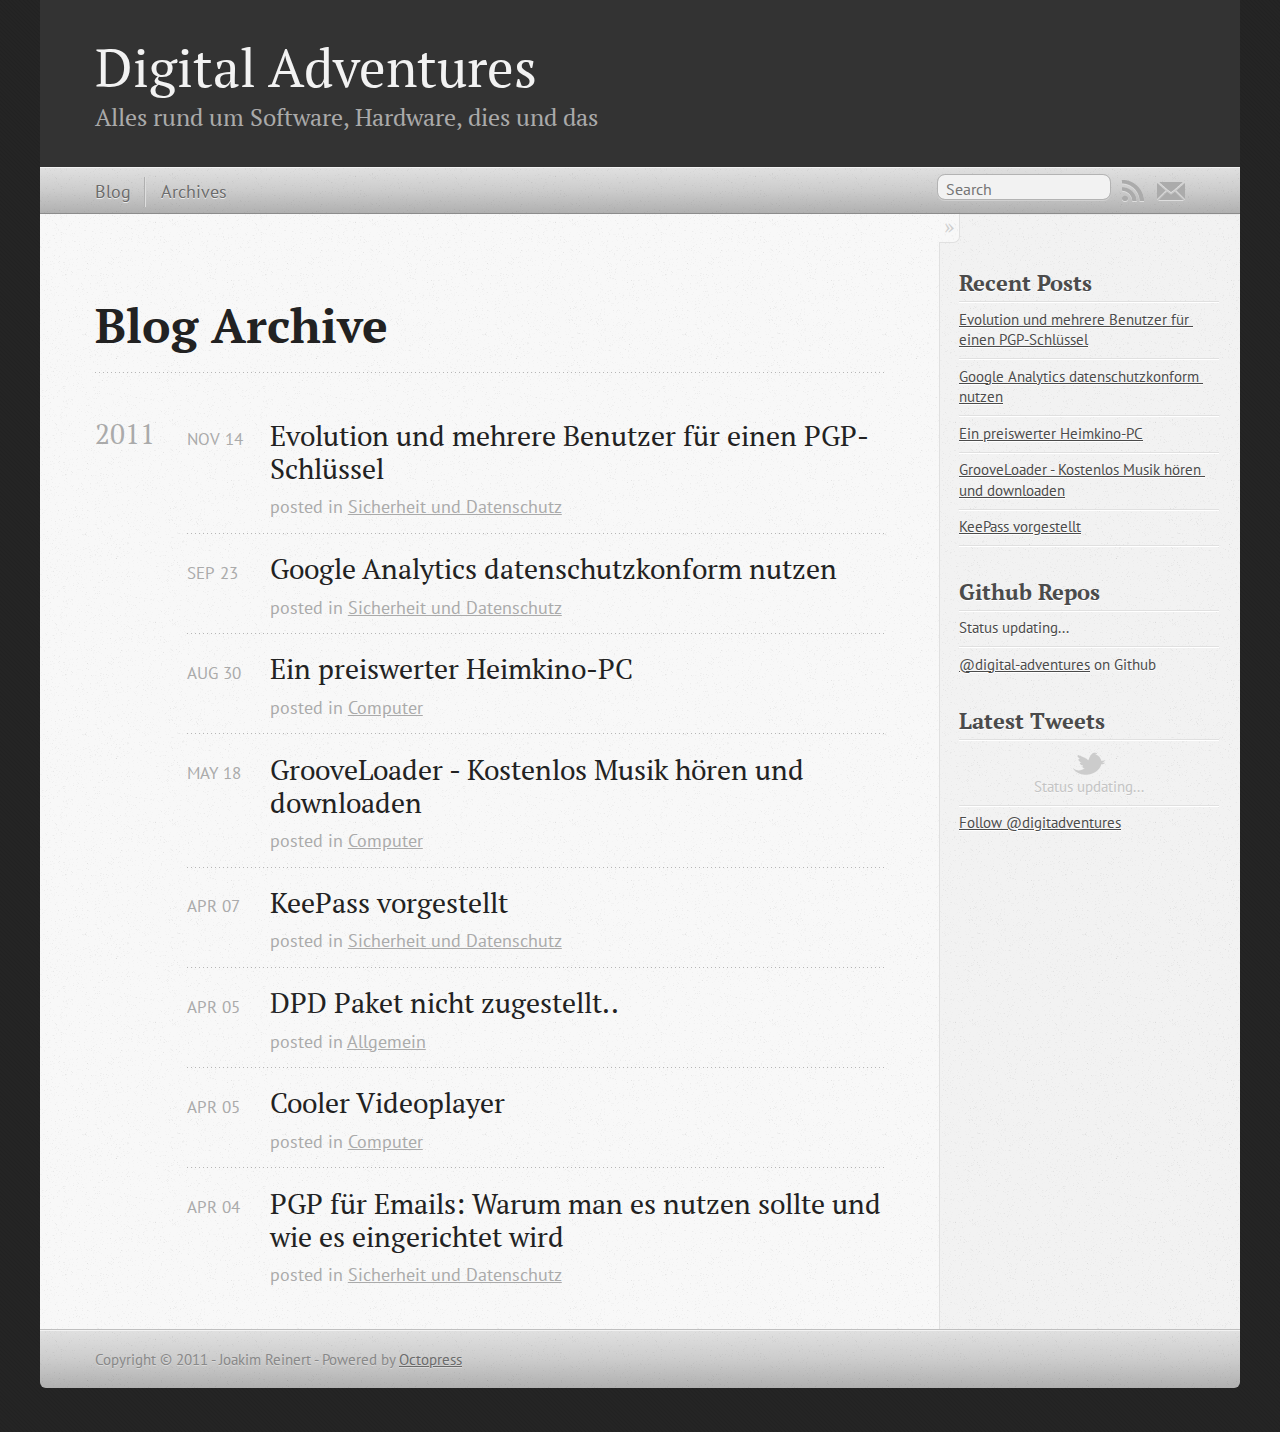
<file: blog/archives/index.html>
<!DOCTYPE html>
<!--[if IEMobile 7 ]><html class="no-js iem7"><![endif]-->
<!--[if lt IE 9]><html class="no-js lte-ie8"><![endif]-->
<!--[if (gt IE 8)|(gt IEMobile 7)|!(IEMobile)|!(IE)]><!--><html class="no-js" lang="en"><!--<![endif]-->
<head>
  <meta charset="utf-8">
  <title>Blog Archive - Digital Adventures</title>
  <meta name="author" content="Joakim Reinert">

  
  <meta name="description" content="Blog Archive 2011 Evolution und mehrere Benutzer für einen PGP-Schlüssel
Nov 14 2011 posted in Sicherheit und Datenschutz Google Analytics &hellip;">
  

  <!-- http://t.co/dKP3o1e -->
  <meta name="HandheldFriendly" content="True">
  <meta name="MobileOptimized" content="320">
  <meta name="viewport" content="width=device-width, initial-scale=1">

  
  <link rel="canonical" href="http://digital-adventures.github.com/blog/archives">
  <link href="/favicon.png" rel="icon">
  <link href="/stylesheets/screen.css" media="screen, projection" rel="stylesheet" type="text/css">
  <script src="/javascripts/modernizr-2.0.js"></script>
  <script src="/javascripts/ender.js"></script>
  <script src="/javascripts/octopress.js" type="text/javascript"></script>
  <link href="/atom.xml" rel="alternate" title="Digital Adventures" type="application/atom+xml">
  <!--Fonts from Google"s Web font directory at http://google.com/webfonts -->
<link href="http://fonts.googleapis.com/css?family=PT+Serif:regular,italic,bold,bolditalic" rel="stylesheet" type="text/css">
<link href="http://fonts.googleapis.com/css?family=PT+Sans:regular,italic,bold,bolditalic" rel="stylesheet" type="text/css">

  

</head>

<body   >
  <header role="banner"><hgroup>
  <h1><a href="/">Digital Adventures</a></h1>
  
    <h2>Alles rund um Software, Hardware, dies und das</h2>
  
</hgroup>

</header>
  <nav role="navigation"><ul class="subscription" data-subscription="rss email">
  <li><a href="/atom.xml" rel="subscribe-rss" title="subscribe via RSS">RSS</a></li>
  
    <li><a href="http://eepurl.com/fRMf5" rel="subscribe-email" title="subscribe via email">Email</a></li>
  
</ul>
  
<form action="http://google.com/search" method="get">
  <fieldset role="search">
    <input type="hidden" name="q" value="site:digital-adventures.github.com" />
    <input class="search" type="text" name="q" results="0" placeholder="Search"/>
  </fieldset>
</form>
  
<ul class="main-navigation">
  <li><a href="/">Blog</a></li>
  <li><a href="/blog/archives">Archives</a></li>
</ul>

</nav>
  <div id="main">
    <div id="content">
      <div>
<article role="article">
  
  <header>
    <h1 class="entry-title">Blog Archive</h1>
    
  </header>
  
  <div id="blog-archives">



  
  <h2>2011</h2>

<article>
  
<h1><a href="/blog/2011/11/14/evolution-und-mehrere-benutzer-fur-einen-pgp-schlussel/">Evolution und mehrere Benutzer für einen PGP-Schlüssel</a></h1>
<time datetime="2011-11-14T00:00:00+01:00" pubdate><span class='month'>Nov</span> <span class='day'>14</span> <span class='year'>2011</span></time>

<footer>
  <span class="categories">posted in <a class='category' href='/blog/categories/sicherheit-und-datenschutz/'>Sicherheit und Datenschutz</a></span>
</footer>


</article>



<article>
  
<h1><a href="/blog/2011/09/23/google-analytics-datenschutzkonform-nutzen/">Google Analytics datenschutzkonform nutzen</a></h1>
<time datetime="2011-09-23T00:00:00+02:00" pubdate><span class='month'>Sep</span> <span class='day'>23</span> <span class='year'>2011</span></time>

<footer>
  <span class="categories">posted in <a class='category' href='/blog/categories/sicherheit-und-datenschutz/'>Sicherheit und Datenschutz</a></span>
</footer>


</article>



<article>
  
<h1><a href="/blog/2011/08/30/ein-preiswerter-heimkino-pc/">Ein preiswerter Heimkino-PC</a></h1>
<time datetime="2011-08-30T00:00:00+02:00" pubdate><span class='month'>Aug</span> <span class='day'>30</span> <span class='year'>2011</span></time>

<footer>
  <span class="categories">posted in <a class='category' href='/blog/categories/computer/'>Computer</a></span>
</footer>


</article>



<article>
  
<h1><a href="/blog/2011/05/18/grooveloader-kostenlos-musik-horen-und-downloaden/">GrooveLoader - Kostenlos Musik hören und downloaden</a></h1>
<time datetime="2011-05-18T00:00:00+02:00" pubdate><span class='month'>May</span> <span class='day'>18</span> <span class='year'>2011</span></time>

<footer>
  <span class="categories">posted in <a class='category' href='/blog/categories/computer/'>Computer</a></span>
</footer>


</article>



<article>
  
<h1><a href="/blog/2011/04/07/keepass-vorgestellt/">KeePass vorgestellt</a></h1>
<time datetime="2011-04-07T00:00:00+02:00" pubdate><span class='month'>Apr</span> <span class='day'>07</span> <span class='year'>2011</span></time>

<footer>
  <span class="categories">posted in <a class='category' href='/blog/categories/sicherheit-und-datenschutz/'>Sicherheit und Datenschutz</a></span>
</footer>


</article>



<article>
  
<h1><a href="/blog/2011/04/05/dpd-paket-nicht-zugestellt/">DPD Paket nicht zugestellt..</a></h1>
<time datetime="2011-04-05T00:00:00+02:00" pubdate><span class='month'>Apr</span> <span class='day'>05</span> <span class='year'>2011</span></time>

<footer>
  <span class="categories">posted in <a class='category' href='/blog/categories/allgemein/'>Allgemein</a></span>
</footer>


</article>



<article>
  
<h1><a href="/blog/2011/04/05/cooler-videoplayer/">Cooler Videoplayer</a></h1>
<time datetime="2011-04-05T00:00:00+02:00" pubdate><span class='month'>Apr</span> <span class='day'>05</span> <span class='year'>2011</span></time>

<footer>
  <span class="categories">posted in <a class='category' href='/blog/categories/computer/'>Computer</a></span>
</footer>


</article>



<article>
  
<h1><a href="/blog/2011/04/04/pgp-fur-emails-warum-man-es-nutzen-sollte-und-wie-es-eingerichtet-wird/">PGP für Emails: Warum man es nutzen sollte und wie es eingerichtet wird</a></h1>
<time datetime="2011-04-04T00:00:00+02:00" pubdate><span class='month'>Apr</span> <span class='day'>04</span> <span class='year'>2011</span></time>

<footer>
  <span class="categories">posted in <a class='category' href='/blog/categories/sicherheit-und-datenschutz/'>Sicherheit und Datenschutz</a></span>
</footer>


</article>

</div>

  
</article>

</div>

<aside class="sidebar">
  
    <section>
  <h1>Recent Posts</h1>
  <ul id="recent_posts">
    
      <li class="post">
        <a href="/blog/2011/11/14/evolution-und-mehrere-benutzer-fur-einen-pgp-schlussel/">Evolution und mehrere Benutzer für einen PGP-Schlüssel</a>
      </li>
    
      <li class="post">
        <a href="/blog/2011/09/23/google-analytics-datenschutzkonform-nutzen/">Google Analytics datenschutzkonform nutzen</a>
      </li>
    
      <li class="post">
        <a href="/blog/2011/08/30/ein-preiswerter-heimkino-pc/">Ein preiswerter Heimkino-PC</a>
      </li>
    
      <li class="post">
        <a href="/blog/2011/05/18/grooveloader-kostenlos-musik-horen-und-downloaden/">GrooveLoader - Kostenlos Musik hören und downloaden</a>
      </li>
    
      <li class="post">
        <a href="/blog/2011/04/07/keepass-vorgestellt/">KeePass vorgestellt</a>
      </li>
    
  </ul>
</section>

<section>
  <h1>Github Repos</h1>
  <ul id="gh_repos">
    <li class="loading">Status updating...</li>
  </ul>
  
  <a href="https://github.com/digital-adventures">@digital-adventures</a> on Github
  
  <script type="text/javascript">
    $.domReady(function(){
        if (!window.jXHR){
            var jxhr = document.createElement('script');
            jxhr.type = 'text/javascript';
            jxhr.src = '/javascripts/libs/jXHR.js';
            var s = document.getElementsByTagName('script')[0];
            s.parentNode.insertBefore(jxhr, s);
        }

        github.showRepos({
            user: 'digital-adventures',
            count: 0,
            skip_forks: true,
            target: '#gh_repos'
        });
    });
  </script>
  <script src="/javascripts/github.js" type="text/javascript"> </script>
</section>


<section>
  <h1>Latest Tweets</h1>
  <ul id="tweets">
    <li class="loading">Status updating...</li>
  </ul>
  <script type="text/javascript">
    $.domReady(function(){
      getTwitterFeed("digitadventures", 4, false);
    });
  </script>
  <script src="/javascripts/twitter.js" type="text/javascript"> </script>
  
    <a href="http://twitter.com/digitadventures" class="twitter-follow-button" data-show-count="false">Follow @digitadventures</a>
  
</section>





  
</aside>


    </div>
  </div>
  <footer role="contentinfo"><p>
  Copyright &copy; 2011 - Joakim Reinert -
  <span class="credit">Powered by <a href="http://octopress.org">Octopress</a></span>
</p>

</footer>
  

<script type="text/javascript">
      var disqus_shortname = 'digital-adventures';
      
        
        var disqus_script = 'count.js';
      
    (function () {
      var dsq = document.createElement('script'); dsq.type = 'text/javascript'; dsq.async = true;
      dsq.src = 'http://' + disqus_shortname + '.disqus.com/' + disqus_script;
      (document.getElementsByTagName('head')[0] || document.getElementsByTagName('body')[0]).appendChild(dsq);
    }());
</script>







  <script type="text/javascript">
    (function(){
      var twitterWidgets = document.createElement('script');
      twitterWidgets.type = 'text/javascript';
      twitterWidgets.async = true;
      twitterWidgets.src = 'http://platform.twitter.com/widgets.js';
      document.getElementsByTagName('head')[0].appendChild(twitterWidgets);
    })();
  </script>





</body>
</html>
</file>
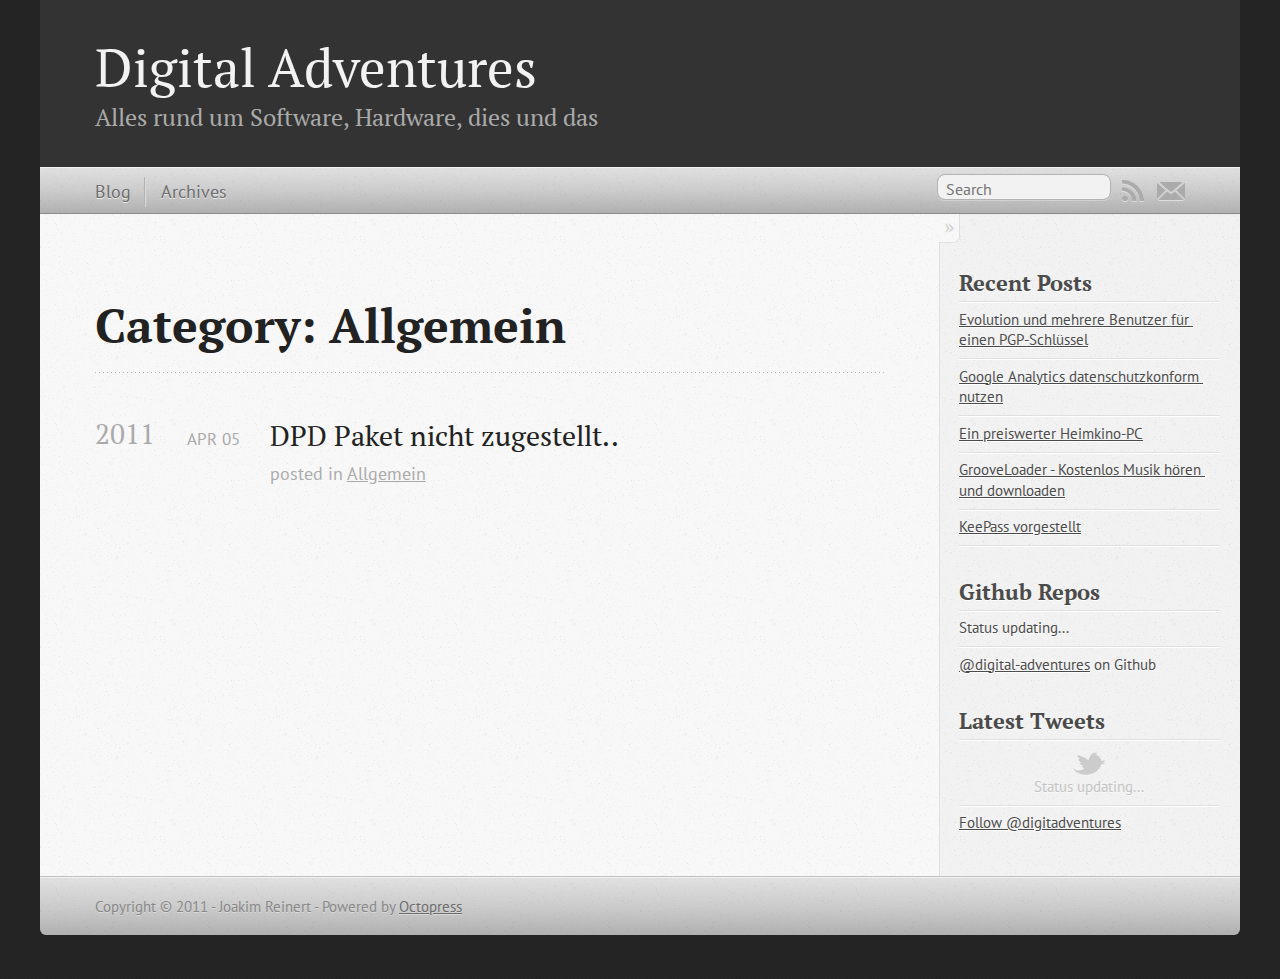
<file: blog/categories/allgemein/index.html>
<!DOCTYPE html>
<!--[if IEMobile 7 ]><html class="no-js iem7"><![endif]-->
<!--[if lt IE 9]><html class="no-js lte-ie8"><![endif]-->
<!--[if (gt IE 8)|(gt IEMobile 7)|!(IEMobile)|!(IE)]><!--><html class="no-js" lang="en"><!--<![endif]-->
<head>
  <meta charset="utf-8">
  <title>Category: Allgemein - Digital Adventures</title>
  <meta name="author" content="Joakim Reinert">

  
  <meta name="description" content="Category: Allgemein">
  

  <!-- http://t.co/dKP3o1e -->
  <meta name="HandheldFriendly" content="True">
  <meta name="MobileOptimized" content="320">
  <meta name="viewport" content="width=device-width, initial-scale=1">

  
  <link rel="canonical" href="http://digital-adventures.github.comblog/categories/allgemein">
  <link href="/favicon.png" rel="icon">
  <link href="/stylesheets/screen.css" media="screen, projection" rel="stylesheet" type="text/css">
  <script src="/javascripts/modernizr-2.0.js"></script>
  <script src="/javascripts/ender.js"></script>
  <script src="/javascripts/octopress.js" type="text/javascript"></script>
  <link href="/atom.xml" rel="alternate" title="Digital Adventures" type="application/atom+xml">
  <!--Fonts from Google"s Web font directory at http://google.com/webfonts -->
<link href="http://fonts.googleapis.com/css?family=PT+Serif:regular,italic,bold,bolditalic" rel="stylesheet" type="text/css">
<link href="http://fonts.googleapis.com/css?family=PT+Sans:regular,italic,bold,bolditalic" rel="stylesheet" type="text/css">

  

</head>

<body   >
  <header role="banner"><hgroup>
  <h1><a href="/">Digital Adventures</a></h1>
  
    <h2>Alles rund um Software, Hardware, dies und das</h2>
  
</hgroup>

</header>
  <nav role="navigation"><ul class="subscription" data-subscription="rss email">
  <li><a href="/atom.xml" rel="subscribe-rss" title="subscribe via RSS">RSS</a></li>
  
    <li><a href="http://eepurl.com/fRMf5" rel="subscribe-email" title="subscribe via email">Email</a></li>
  
</ul>
  
<form action="http://google.com/search" method="get">
  <fieldset role="search">
    <input type="hidden" name="q" value="site:digital-adventures.github.com" />
    <input class="search" type="text" name="q" results="0" placeholder="Search"/>
  </fieldset>
</form>
  
<ul class="main-navigation">
  <li><a href="/">Blog</a></li>
  <li><a href="/blog/archives">Archives</a></li>
</ul>

</nav>
  <div id="main">
    <div id="content">
      <div>
<article role="article">
  
  <header>
    <h1 class="entry-title">Category: Allgemein</h1>
    
  </header>
  
  <div id="blog-archives" class="category">



  
  <h2>2011</h2>

<article>
  
<h1><a href="/blog/2011/04/05/dpd-paket-nicht-zugestellt/">DPD Paket nicht zugestellt..</a></h1>
<time datetime="2011-04-05T00:00:00+02:00" pubdate><span class='month'>Apr</span> <span class='day'>05</span> <span class='year'>2011</span></time>

<footer>
  <span class="categories">posted in <a class='category' href='/blog/categories/allgemein/'>Allgemein</a></span>
</footer>


</article>

</div>

  
</article>

</div>

<aside class="sidebar">
  
    <section>
  <h1>Recent Posts</h1>
  <ul id="recent_posts">
    
      <li class="post">
        <a href="/blog/2011/11/14/evolution-und-mehrere-benutzer-fur-einen-pgp-schlussel/">Evolution und mehrere Benutzer für einen PGP-Schlüssel</a>
      </li>
    
      <li class="post">
        <a href="/blog/2011/09/23/google-analytics-datenschutzkonform-nutzen/">Google Analytics datenschutzkonform nutzen</a>
      </li>
    
      <li class="post">
        <a href="/blog/2011/08/30/ein-preiswerter-heimkino-pc/">Ein preiswerter Heimkino-PC</a>
      </li>
    
      <li class="post">
        <a href="/blog/2011/05/18/grooveloader-kostenlos-musik-horen-und-downloaden/">GrooveLoader - Kostenlos Musik hören und downloaden</a>
      </li>
    
      <li class="post">
        <a href="/blog/2011/04/07/keepass-vorgestellt/">KeePass vorgestellt</a>
      </li>
    
  </ul>
</section>

<section>
  <h1>Github Repos</h1>
  <ul id="gh_repos">
    <li class="loading">Status updating...</li>
  </ul>
  
  <a href="https://github.com/digital-adventures">@digital-adventures</a> on Github
  
  <script type="text/javascript">
    $.domReady(function(){
        if (!window.jXHR){
            var jxhr = document.createElement('script');
            jxhr.type = 'text/javascript';
            jxhr.src = '/javascripts/libs/jXHR.js';
            var s = document.getElementsByTagName('script')[0];
            s.parentNode.insertBefore(jxhr, s);
        }

        github.showRepos({
            user: 'digital-adventures',
            count: 0,
            skip_forks: true,
            target: '#gh_repos'
        });
    });
  </script>
  <script src="/javascripts/github.js" type="text/javascript"> </script>
</section>


<section>
  <h1>Latest Tweets</h1>
  <ul id="tweets">
    <li class="loading">Status updating...</li>
  </ul>
  <script type="text/javascript">
    $.domReady(function(){
      getTwitterFeed("digitadventures", 4, false);
    });
  </script>
  <script src="/javascripts/twitter.js" type="text/javascript"> </script>
  
    <a href="http://twitter.com/digitadventures" class="twitter-follow-button" data-show-count="false">Follow @digitadventures</a>
  
</section>





  
</aside>


    </div>
  </div>
  <footer role="contentinfo"><p>
  Copyright &copy; 2011 - Joakim Reinert -
  <span class="credit">Powered by <a href="http://octopress.org">Octopress</a></span>
</p>

</footer>
  

<script type="text/javascript">
      var disqus_shortname = 'digital-adventures';
      
        
        var disqus_script = 'count.js';
      
    (function () {
      var dsq = document.createElement('script'); dsq.type = 'text/javascript'; dsq.async = true;
      dsq.src = 'http://' + disqus_shortname + '.disqus.com/' + disqus_script;
      (document.getElementsByTagName('head')[0] || document.getElementsByTagName('body')[0]).appendChild(dsq);
    }());
</script>







  <script type="text/javascript">
    (function(){
      var twitterWidgets = document.createElement('script');
      twitterWidgets.type = 'text/javascript';
      twitterWidgets.async = true;
      twitterWidgets.src = 'http://platform.twitter.com/widgets.js';
      document.getElementsByTagName('head')[0].appendChild(twitterWidgets);
    })();
  </script>





</body>
</html>
</file>
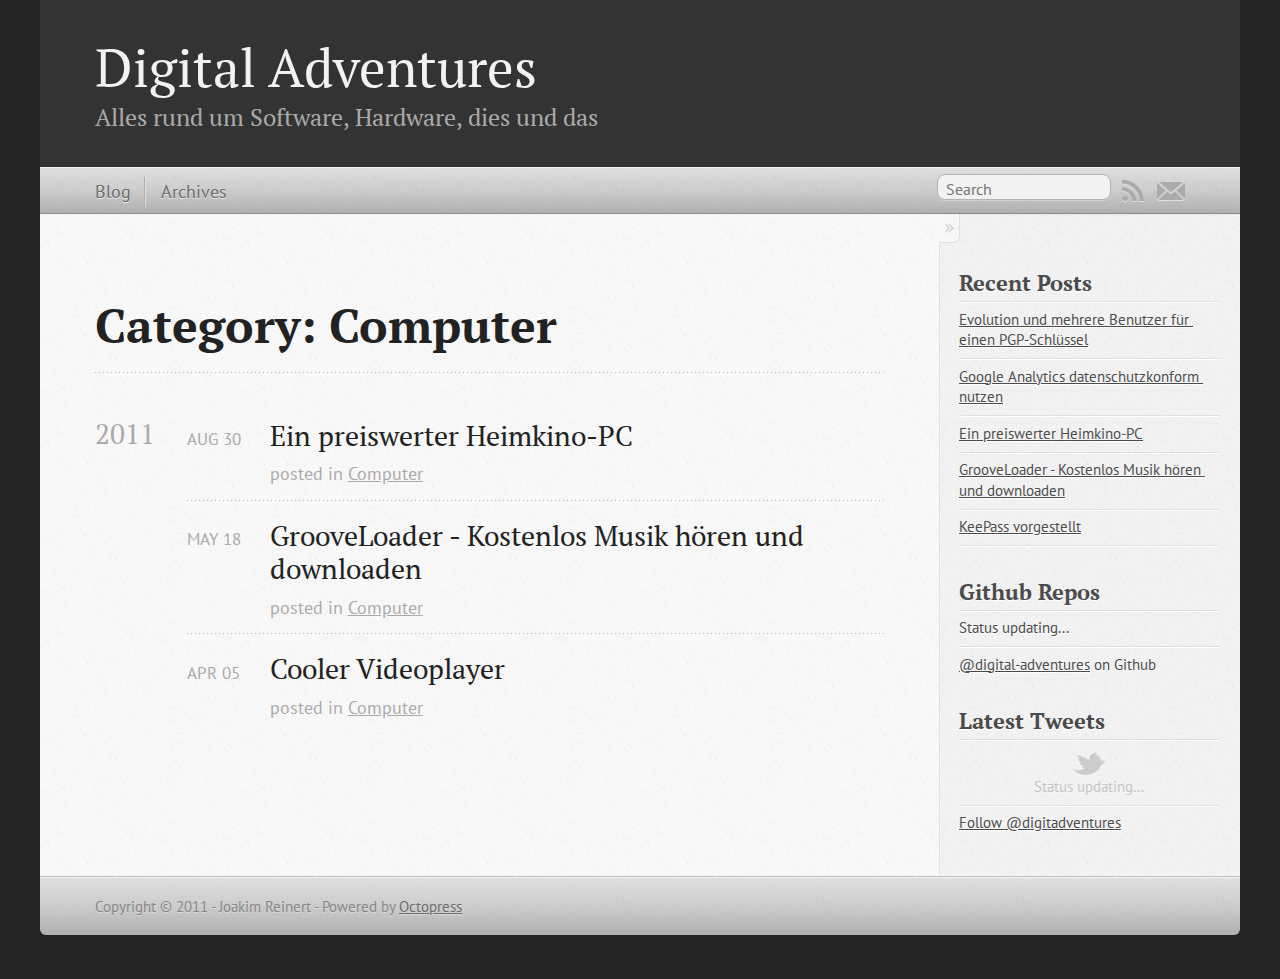
<file: blog/categories/computer/index.html>
<!DOCTYPE html>
<!--[if IEMobile 7 ]><html class="no-js iem7"><![endif]-->
<!--[if lt IE 9]><html class="no-js lte-ie8"><![endif]-->
<!--[if (gt IE 8)|(gt IEMobile 7)|!(IEMobile)|!(IE)]><!--><html class="no-js" lang="en"><!--<![endif]-->
<head>
  <meta charset="utf-8">
  <title>Category: Computer - Digital Adventures</title>
  <meta name="author" content="Joakim Reinert">

  
  <meta name="description" content="Category: Computer">
  

  <!-- http://t.co/dKP3o1e -->
  <meta name="HandheldFriendly" content="True">
  <meta name="MobileOptimized" content="320">
  <meta name="viewport" content="width=device-width, initial-scale=1">

  
  <link rel="canonical" href="http://digital-adventures.github.comblog/categories/computer">
  <link href="/favicon.png" rel="icon">
  <link href="/stylesheets/screen.css" media="screen, projection" rel="stylesheet" type="text/css">
  <script src="/javascripts/modernizr-2.0.js"></script>
  <script src="/javascripts/ender.js"></script>
  <script src="/javascripts/octopress.js" type="text/javascript"></script>
  <link href="/atom.xml" rel="alternate" title="Digital Adventures" type="application/atom+xml">
  <!--Fonts from Google"s Web font directory at http://google.com/webfonts -->
<link href="http://fonts.googleapis.com/css?family=PT+Serif:regular,italic,bold,bolditalic" rel="stylesheet" type="text/css">
<link href="http://fonts.googleapis.com/css?family=PT+Sans:regular,italic,bold,bolditalic" rel="stylesheet" type="text/css">

  

</head>

<body   >
  <header role="banner"><hgroup>
  <h1><a href="/">Digital Adventures</a></h1>
  
    <h2>Alles rund um Software, Hardware, dies und das</h2>
  
</hgroup>

</header>
  <nav role="navigation"><ul class="subscription" data-subscription="rss email">
  <li><a href="/atom.xml" rel="subscribe-rss" title="subscribe via RSS">RSS</a></li>
  
    <li><a href="http://eepurl.com/fRMf5" rel="subscribe-email" title="subscribe via email">Email</a></li>
  
</ul>
  
<form action="http://google.com/search" method="get">
  <fieldset role="search">
    <input type="hidden" name="q" value="site:digital-adventures.github.com" />
    <input class="search" type="text" name="q" results="0" placeholder="Search"/>
  </fieldset>
</form>
  
<ul class="main-navigation">
  <li><a href="/">Blog</a></li>
  <li><a href="/blog/archives">Archives</a></li>
</ul>

</nav>
  <div id="main">
    <div id="content">
      <div>
<article role="article">
  
  <header>
    <h1 class="entry-title">Category: Computer</h1>
    
  </header>
  
  <div id="blog-archives" class="category">



  
  <h2>2011</h2>

<article>
  
<h1><a href="/blog/2011/08/30/ein-preiswerter-heimkino-pc/">Ein preiswerter Heimkino-PC</a></h1>
<time datetime="2011-08-30T00:00:00+02:00" pubdate><span class='month'>Aug</span> <span class='day'>30</span> <span class='year'>2011</span></time>

<footer>
  <span class="categories">posted in <a class='category' href='/blog/categories/computer/'>Computer</a></span>
</footer>


</article>



<article>
  
<h1><a href="/blog/2011/05/18/grooveloader-kostenlos-musik-horen-und-downloaden/">GrooveLoader - Kostenlos Musik hören und downloaden</a></h1>
<time datetime="2011-05-18T00:00:00+02:00" pubdate><span class='month'>May</span> <span class='day'>18</span> <span class='year'>2011</span></time>

<footer>
  <span class="categories">posted in <a class='category' href='/blog/categories/computer/'>Computer</a></span>
</footer>


</article>



<article>
  
<h1><a href="/blog/2011/04/05/cooler-videoplayer/">Cooler Videoplayer</a></h1>
<time datetime="2011-04-05T00:00:00+02:00" pubdate><span class='month'>Apr</span> <span class='day'>05</span> <span class='year'>2011</span></time>

<footer>
  <span class="categories">posted in <a class='category' href='/blog/categories/computer/'>Computer</a></span>
</footer>


</article>

</div>

  
</article>

</div>

<aside class="sidebar">
  
    <section>
  <h1>Recent Posts</h1>
  <ul id="recent_posts">
    
      <li class="post">
        <a href="/blog/2011/11/14/evolution-und-mehrere-benutzer-fur-einen-pgp-schlussel/">Evolution und mehrere Benutzer für einen PGP-Schlüssel</a>
      </li>
    
      <li class="post">
        <a href="/blog/2011/09/23/google-analytics-datenschutzkonform-nutzen/">Google Analytics datenschutzkonform nutzen</a>
      </li>
    
      <li class="post">
        <a href="/blog/2011/08/30/ein-preiswerter-heimkino-pc/">Ein preiswerter Heimkino-PC</a>
      </li>
    
      <li class="post">
        <a href="/blog/2011/05/18/grooveloader-kostenlos-musik-horen-und-downloaden/">GrooveLoader - Kostenlos Musik hören und downloaden</a>
      </li>
    
      <li class="post">
        <a href="/blog/2011/04/07/keepass-vorgestellt/">KeePass vorgestellt</a>
      </li>
    
  </ul>
</section>

<section>
  <h1>Github Repos</h1>
  <ul id="gh_repos">
    <li class="loading">Status updating...</li>
  </ul>
  
  <a href="https://github.com/digital-adventures">@digital-adventures</a> on Github
  
  <script type="text/javascript">
    $.domReady(function(){
        if (!window.jXHR){
            var jxhr = document.createElement('script');
            jxhr.type = 'text/javascript';
            jxhr.src = '/javascripts/libs/jXHR.js';
            var s = document.getElementsByTagName('script')[0];
            s.parentNode.insertBefore(jxhr, s);
        }

        github.showRepos({
            user: 'digital-adventures',
            count: 0,
            skip_forks: true,
            target: '#gh_repos'
        });
    });
  </script>
  <script src="/javascripts/github.js" type="text/javascript"> </script>
</section>


<section>
  <h1>Latest Tweets</h1>
  <ul id="tweets">
    <li class="loading">Status updating...</li>
  </ul>
  <script type="text/javascript">
    $.domReady(function(){
      getTwitterFeed("digitadventures", 4, false);
    });
  </script>
  <script src="/javascripts/twitter.js" type="text/javascript"> </script>
  
    <a href="http://twitter.com/digitadventures" class="twitter-follow-button" data-show-count="false">Follow @digitadventures</a>
  
</section>





  
</aside>


    </div>
  </div>
  <footer role="contentinfo"><p>
  Copyright &copy; 2011 - Joakim Reinert -
  <span class="credit">Powered by <a href="http://octopress.org">Octopress</a></span>
</p>

</footer>
  

<script type="text/javascript">
      var disqus_shortname = 'digital-adventures';
      
        
        var disqus_script = 'count.js';
      
    (function () {
      var dsq = document.createElement('script'); dsq.type = 'text/javascript'; dsq.async = true;
      dsq.src = 'http://' + disqus_shortname + '.disqus.com/' + disqus_script;
      (document.getElementsByTagName('head')[0] || document.getElementsByTagName('body')[0]).appendChild(dsq);
    }());
</script>







  <script type="text/javascript">
    (function(){
      var twitterWidgets = document.createElement('script');
      twitterWidgets.type = 'text/javascript';
      twitterWidgets.async = true;
      twitterWidgets.src = 'http://platform.twitter.com/widgets.js';
      document.getElementsByTagName('head')[0].appendChild(twitterWidgets);
    })();
  </script>





</body>
</html>
</file>
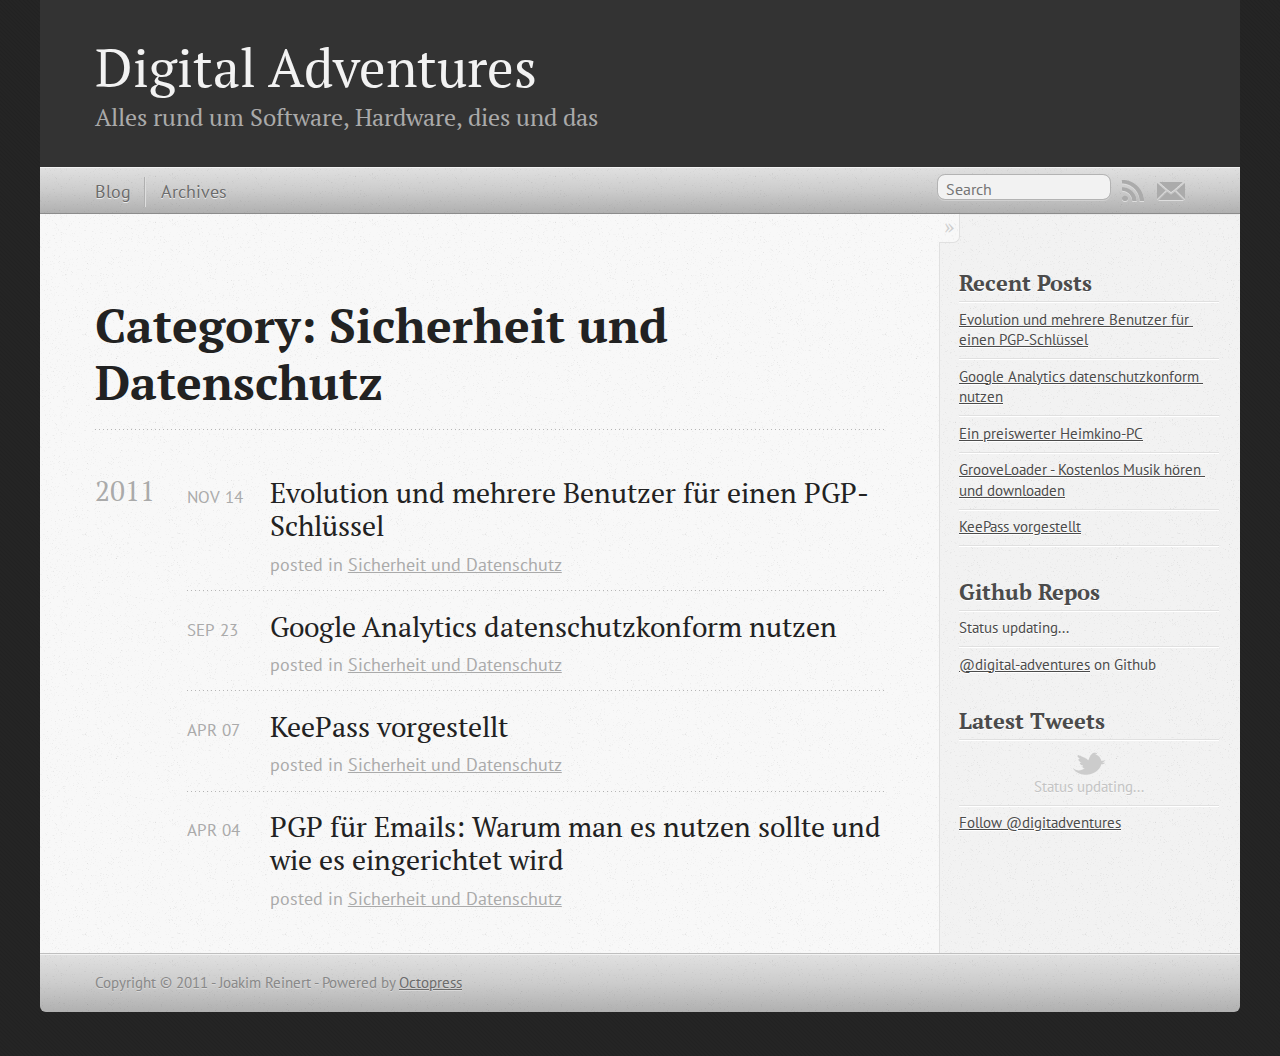
<file: blog/categories/sicherheit-und-datenschutz/index.html>
<!DOCTYPE html>
<!--[if IEMobile 7 ]><html class="no-js iem7"><![endif]-->
<!--[if lt IE 9]><html class="no-js lte-ie8"><![endif]-->
<!--[if (gt IE 8)|(gt IEMobile 7)|!(IEMobile)|!(IE)]><!--><html class="no-js" lang="en"><!--<![endif]-->
<head>
  <meta charset="utf-8">
  <title>Category: Sicherheit und Datenschutz - Digital Adventures</title>
  <meta name="author" content="Joakim Reinert">

  
  <meta name="description" content="Category: Sicherheit und Datenschutz">
  

  <!-- http://t.co/dKP3o1e -->
  <meta name="HandheldFriendly" content="True">
  <meta name="MobileOptimized" content="320">
  <meta name="viewport" content="width=device-width, initial-scale=1">

  
  <link rel="canonical" href="http://digital-adventures.github.comblog/categories/sicherheit-und-datenschutz">
  <link href="/favicon.png" rel="icon">
  <link href="/stylesheets/screen.css" media="screen, projection" rel="stylesheet" type="text/css">
  <script src="/javascripts/modernizr-2.0.js"></script>
  <script src="/javascripts/ender.js"></script>
  <script src="/javascripts/octopress.js" type="text/javascript"></script>
  <link href="/atom.xml" rel="alternate" title="Digital Adventures" type="application/atom+xml">
  <!--Fonts from Google"s Web font directory at http://google.com/webfonts -->
<link href="http://fonts.googleapis.com/css?family=PT+Serif:regular,italic,bold,bolditalic" rel="stylesheet" type="text/css">
<link href="http://fonts.googleapis.com/css?family=PT+Sans:regular,italic,bold,bolditalic" rel="stylesheet" type="text/css">

  

</head>

<body   >
  <header role="banner"><hgroup>
  <h1><a href="/">Digital Adventures</a></h1>
  
    <h2>Alles rund um Software, Hardware, dies und das</h2>
  
</hgroup>

</header>
  <nav role="navigation"><ul class="subscription" data-subscription="rss email">
  <li><a href="/atom.xml" rel="subscribe-rss" title="subscribe via RSS">RSS</a></li>
  
    <li><a href="http://eepurl.com/fRMf5" rel="subscribe-email" title="subscribe via email">Email</a></li>
  
</ul>
  
<form action="http://google.com/search" method="get">
  <fieldset role="search">
    <input type="hidden" name="q" value="site:digital-adventures.github.com" />
    <input class="search" type="text" name="q" results="0" placeholder="Search"/>
  </fieldset>
</form>
  
<ul class="main-navigation">
  <li><a href="/">Blog</a></li>
  <li><a href="/blog/archives">Archives</a></li>
</ul>

</nav>
  <div id="main">
    <div id="content">
      <div>
<article role="article">
  
  <header>
    <h1 class="entry-title">Category: Sicherheit und Datenschutz</h1>
    
  </header>
  
  <div id="blog-archives" class="category">



  
  <h2>2011</h2>

<article>
  
<h1><a href="/blog/2011/11/14/evolution-und-mehrere-benutzer-fur-einen-pgp-schlussel/">Evolution und mehrere Benutzer für einen PGP-Schlüssel</a></h1>
<time datetime="2011-11-14T00:00:00+01:00" pubdate><span class='month'>Nov</span> <span class='day'>14</span> <span class='year'>2011</span></time>

<footer>
  <span class="categories">posted in <a class='category' href='/blog/categories/sicherheit-und-datenschutz/'>Sicherheit und Datenschutz</a></span>
</footer>


</article>



<article>
  
<h1><a href="/blog/2011/09/23/google-analytics-datenschutzkonform-nutzen/">Google Analytics datenschutzkonform nutzen</a></h1>
<time datetime="2011-09-23T00:00:00+02:00" pubdate><span class='month'>Sep</span> <span class='day'>23</span> <span class='year'>2011</span></time>

<footer>
  <span class="categories">posted in <a class='category' href='/blog/categories/sicherheit-und-datenschutz/'>Sicherheit und Datenschutz</a></span>
</footer>


</article>



<article>
  
<h1><a href="/blog/2011/04/07/keepass-vorgestellt/">KeePass vorgestellt</a></h1>
<time datetime="2011-04-07T00:00:00+02:00" pubdate><span class='month'>Apr</span> <span class='day'>07</span> <span class='year'>2011</span></time>

<footer>
  <span class="categories">posted in <a class='category' href='/blog/categories/sicherheit-und-datenschutz/'>Sicherheit und Datenschutz</a></span>
</footer>


</article>



<article>
  
<h1><a href="/blog/2011/04/04/pgp-fur-emails-warum-man-es-nutzen-sollte-und-wie-es-eingerichtet-wird/">PGP für Emails: Warum man es nutzen sollte und wie es eingerichtet wird</a></h1>
<time datetime="2011-04-04T00:00:00+02:00" pubdate><span class='month'>Apr</span> <span class='day'>04</span> <span class='year'>2011</span></time>

<footer>
  <span class="categories">posted in <a class='category' href='/blog/categories/sicherheit-und-datenschutz/'>Sicherheit und Datenschutz</a></span>
</footer>


</article>

</div>

  
</article>

</div>

<aside class="sidebar">
  
    <section>
  <h1>Recent Posts</h1>
  <ul id="recent_posts">
    
      <li class="post">
        <a href="/blog/2011/11/14/evolution-und-mehrere-benutzer-fur-einen-pgp-schlussel/">Evolution und mehrere Benutzer für einen PGP-Schlüssel</a>
      </li>
    
      <li class="post">
        <a href="/blog/2011/09/23/google-analytics-datenschutzkonform-nutzen/">Google Analytics datenschutzkonform nutzen</a>
      </li>
    
      <li class="post">
        <a href="/blog/2011/08/30/ein-preiswerter-heimkino-pc/">Ein preiswerter Heimkino-PC</a>
      </li>
    
      <li class="post">
        <a href="/blog/2011/05/18/grooveloader-kostenlos-musik-horen-und-downloaden/">GrooveLoader - Kostenlos Musik hören und downloaden</a>
      </li>
    
      <li class="post">
        <a href="/blog/2011/04/07/keepass-vorgestellt/">KeePass vorgestellt</a>
      </li>
    
  </ul>
</section>

<section>
  <h1>Github Repos</h1>
  <ul id="gh_repos">
    <li class="loading">Status updating...</li>
  </ul>
  
  <a href="https://github.com/digital-adventures">@digital-adventures</a> on Github
  
  <script type="text/javascript">
    $.domReady(function(){
        if (!window.jXHR){
            var jxhr = document.createElement('script');
            jxhr.type = 'text/javascript';
            jxhr.src = '/javascripts/libs/jXHR.js';
            var s = document.getElementsByTagName('script')[0];
            s.parentNode.insertBefore(jxhr, s);
        }

        github.showRepos({
            user: 'digital-adventures',
            count: 0,
            skip_forks: true,
            target: '#gh_repos'
        });
    });
  </script>
  <script src="/javascripts/github.js" type="text/javascript"> </script>
</section>


<section>
  <h1>Latest Tweets</h1>
  <ul id="tweets">
    <li class="loading">Status updating...</li>
  </ul>
  <script type="text/javascript">
    $.domReady(function(){
      getTwitterFeed("digitadventures", 4, false);
    });
  </script>
  <script src="/javascripts/twitter.js" type="text/javascript"> </script>
  
    <a href="http://twitter.com/digitadventures" class="twitter-follow-button" data-show-count="false">Follow @digitadventures</a>
  
</section>





  
</aside>


    </div>
  </div>
  <footer role="contentinfo"><p>
  Copyright &copy; 2011 - Joakim Reinert -
  <span class="credit">Powered by <a href="http://octopress.org">Octopress</a></span>
</p>

</footer>
  

<script type="text/javascript">
      var disqus_shortname = 'digital-adventures';
      
        
        var disqus_script = 'count.js';
      
    (function () {
      var dsq = document.createElement('script'); dsq.type = 'text/javascript'; dsq.async = true;
      dsq.src = 'http://' + disqus_shortname + '.disqus.com/' + disqus_script;
      (document.getElementsByTagName('head')[0] || document.getElementsByTagName('body')[0]).appendChild(dsq);
    }());
</script>







  <script type="text/javascript">
    (function(){
      var twitterWidgets = document.createElement('script');
      twitterWidgets.type = 'text/javascript';
      twitterWidgets.async = true;
      twitterWidgets.src = 'http://platform.twitter.com/widgets.js';
      document.getElementsByTagName('head')[0].appendChild(twitterWidgets);
    })();
  </script>





</body>
</html>
</file>
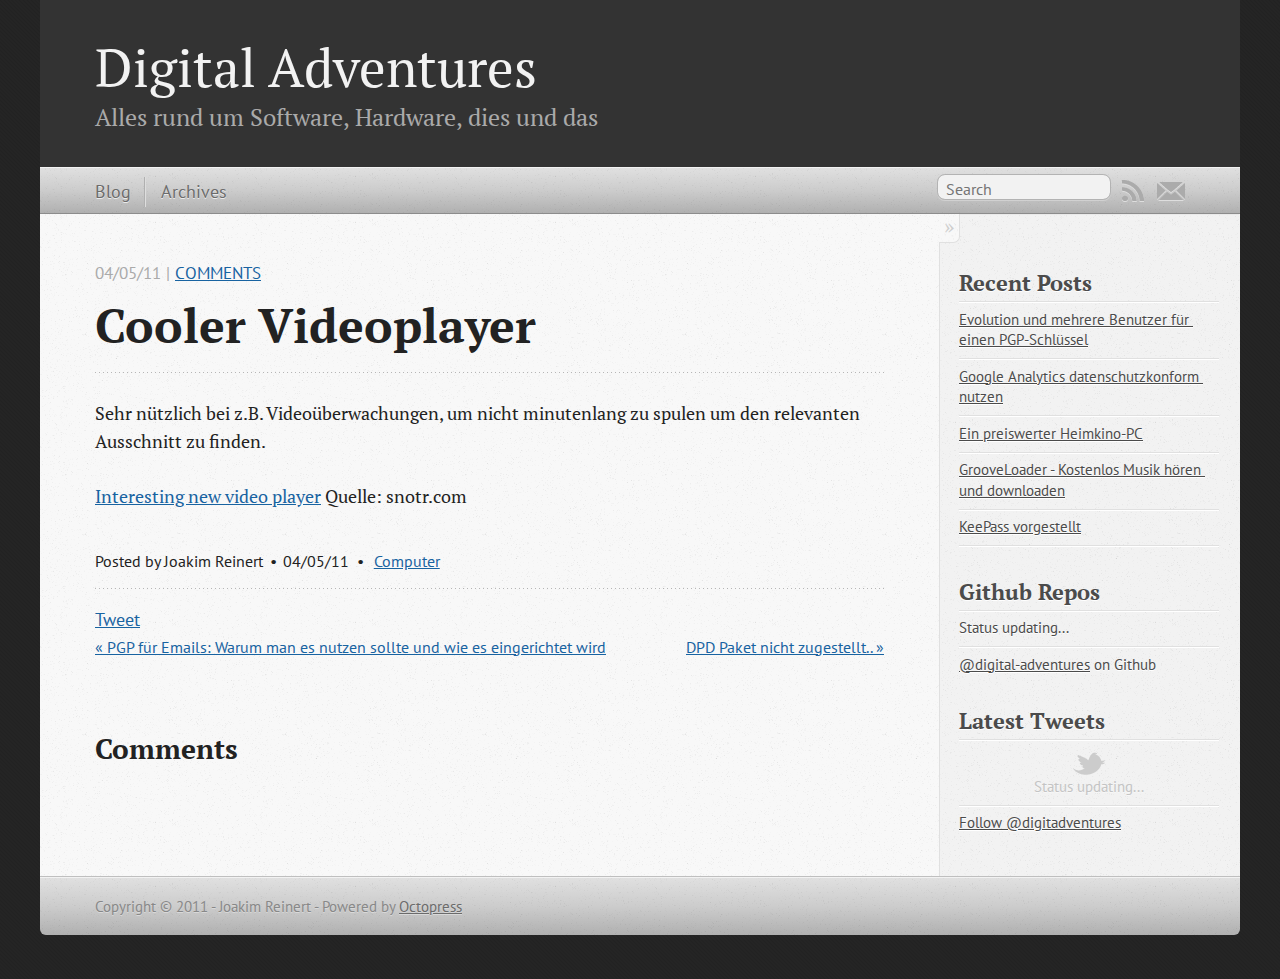
<file: blog/2011/04/05/cooler-videoplayer/index.html>
<!DOCTYPE html>
<!--[if IEMobile 7 ]><html class="no-js iem7"><![endif]-->
<!--[if lt IE 9]><html class="no-js lte-ie8"><![endif]-->
<!--[if (gt IE 8)|(gt IEMobile 7)|!(IEMobile)|!(IE)]><!--><html class="no-js" lang="en"><!--<![endif]-->
<head>
  <meta charset="utf-8">
  <title>Cooler Videoplayer - Digital Adventures</title>
  <meta name="author" content="Joakim Reinert">

  
  <meta name="description" content="Sehr nützlich bei z.B. Videoüberwachungen, um nicht minutenlang zu spulen um den relevanten Ausschnitt zu finden. Interesting new video player
Quelle &hellip;">
  

  <!-- http://t.co/dKP3o1e -->
  <meta name="HandheldFriendly" content="True">
  <meta name="MobileOptimized" content="320">
  <meta name="viewport" content="width=device-width, initial-scale=1">

  
  <link rel="canonical" href="http://digital-adventures.github.com/blog/2011/04/05/cooler-videoplayer">
  <link href="/favicon.png" rel="icon">
  <link href="/stylesheets/screen.css" media="screen, projection" rel="stylesheet" type="text/css">
  <script src="/javascripts/modernizr-2.0.js"></script>
  <script src="/javascripts/ender.js"></script>
  <script src="/javascripts/octopress.js" type="text/javascript"></script>
  <link href="/atom.xml" rel="alternate" title="Digital Adventures" type="application/atom+xml">
  <!--Fonts from Google"s Web font directory at http://google.com/webfonts -->
<link href="http://fonts.googleapis.com/css?family=PT+Serif:regular,italic,bold,bolditalic" rel="stylesheet" type="text/css">
<link href="http://fonts.googleapis.com/css?family=PT+Sans:regular,italic,bold,bolditalic" rel="stylesheet" type="text/css">

  

</head>

<body   >
  <header role="banner"><hgroup>
  <h1><a href="/">Digital Adventures</a></h1>
  
    <h2>Alles rund um Software, Hardware, dies und das</h2>
  
</hgroup>

</header>
  <nav role="navigation"><ul class="subscription" data-subscription="rss email">
  <li><a href="/atom.xml" rel="subscribe-rss" title="subscribe via RSS">RSS</a></li>
  
    <li><a href="http://eepurl.com/fRMf5" rel="subscribe-email" title="subscribe via email">Email</a></li>
  
</ul>
  
<form action="http://google.com/search" method="get">
  <fieldset role="search">
    <input type="hidden" name="q" value="site:digital-adventures.github.com" />
    <input class="search" type="text" name="q" results="0" placeholder="Search"/>
  </fieldset>
</form>
  
<ul class="main-navigation">
  <li><a href="/">Blog</a></li>
  <li><a href="/blog/archives">Archives</a></li>
</ul>

</nav>
  <div id="main">
    <div id="content">
      <div>
<article class="hentry" role="article">
  
  <header>
    
      <h1 class="entry-title">Cooler Videoplayer</h1>
    
    
      <p class="meta">
        








  


<time datetime="2011-04-05T00:00:00+02:00" pubdate data-updated="true">04/05/11</time>
        
         | <a href="#disqus_thread">Comments</a>
        
      </p>
    
  </header>


<div class="entry-content"><p>Sehr nützlich bei z.B. Videoüberwachungen, um nicht minutenlang zu spulen um den relevanten Ausschnitt zu finden.</p>

<p><a href="http://www.snotr.com/video/1213/Interesting_new_video_player">Interesting new video player</a>
Quelle: snotr.com<!--:--></p>
</div>


  <footer>
    <p class="meta">
      
  

<span class="byline author vcard">Posted by <span class="fn">Joakim Reinert</span></span>

      








  


<time datetime="2011-04-05T00:00:00+02:00" pubdate data-updated="true">04/05/11</time>
      

<span class="categories">
  
    <a class='category' href='/blog/categories/computer/'>Computer</a>
  
</span>


    </p>
    
      <div class="sharing">
  
  <a href="http://twitter.com/share" class="twitter-share-button" data-url="http://digital-adventures.github.com/blog/2011/04/05/cooler-videoplayer/" data-via="digitadventures" data-counturl="http://digital-adventures.github.com/blog/2011/04/05/cooler-videoplayer/" >Tweet</a>
  
  
  
</div>

    
    <p class="meta">
      
        <a class="basic-alignment left" href="/blog/2011/04/04/pgp-fur-emails-warum-man-es-nutzen-sollte-und-wie-es-eingerichtet-wird/" title="Previous Post: PGP für Emails: Warum man es nutzen sollte und wie es eingerichtet wird">&laquo; PGP für Emails: Warum man es nutzen sollte und wie es eingerichtet wird</a>
      
      
        <a class="basic-alignment right" href="/blog/2011/04/05/dpd-paket-nicht-zugestellt/" title="next Post: DPD Paket nicht zugestellt..">DPD Paket nicht zugestellt.. &raquo;</a>
      
    </p>
  </footer>
</article>

  <section>
    <h1>Comments</h1>
    <div id="disqus_thread" aria-live="polite"><noscript>Please enable JavaScript to view the <a href="http://disqus.com/?ref_noscript">comments powered by Disqus.</a></noscript>
</div>
  </section>

</div>

<aside class="sidebar">
  
    <section>
  <h1>Recent Posts</h1>
  <ul id="recent_posts">
    
      <li class="post">
        <a href="/blog/2011/11/14/evolution-und-mehrere-benutzer-fur-einen-pgp-schlussel/">Evolution und mehrere Benutzer für einen PGP-Schlüssel</a>
      </li>
    
      <li class="post">
        <a href="/blog/2011/09/23/google-analytics-datenschutzkonform-nutzen/">Google Analytics datenschutzkonform nutzen</a>
      </li>
    
      <li class="post">
        <a href="/blog/2011/08/30/ein-preiswerter-heimkino-pc/">Ein preiswerter Heimkino-PC</a>
      </li>
    
      <li class="post">
        <a href="/blog/2011/05/18/grooveloader-kostenlos-musik-horen-und-downloaden/">GrooveLoader - Kostenlos Musik hören und downloaden</a>
      </li>
    
      <li class="post">
        <a href="/blog/2011/04/07/keepass-vorgestellt/">KeePass vorgestellt</a>
      </li>
    
  </ul>
</section>

<section>
  <h1>Github Repos</h1>
  <ul id="gh_repos">
    <li class="loading">Status updating...</li>
  </ul>
  
  <a href="https://github.com/digital-adventures">@digital-adventures</a> on Github
  
  <script type="text/javascript">
    $.domReady(function(){
        if (!window.jXHR){
            var jxhr = document.createElement('script');
            jxhr.type = 'text/javascript';
            jxhr.src = '/javascripts/libs/jXHR.js';
            var s = document.getElementsByTagName('script')[0];
            s.parentNode.insertBefore(jxhr, s);
        }

        github.showRepos({
            user: 'digital-adventures',
            count: 0,
            skip_forks: true,
            target: '#gh_repos'
        });
    });
  </script>
  <script src="/javascripts/github.js" type="text/javascript"> </script>
</section>


<section>
  <h1>Latest Tweets</h1>
  <ul id="tweets">
    <li class="loading">Status updating...</li>
  </ul>
  <script type="text/javascript">
    $.domReady(function(){
      getTwitterFeed("digitadventures", 4, false);
    });
  </script>
  <script src="/javascripts/twitter.js" type="text/javascript"> </script>
  
    <a href="http://twitter.com/digitadventures" class="twitter-follow-button" data-show-count="false">Follow @digitadventures</a>
  
</section>





  
</aside>


    </div>
  </div>
  <footer role="contentinfo"><p>
  Copyright &copy; 2011 - Joakim Reinert -
  <span class="credit">Powered by <a href="http://octopress.org">Octopress</a></span>
</p>

</footer>
  

<script type="text/javascript">
      var disqus_shortname = 'digital-adventures';
      
        
        // var disqus_developer = 1;
        var disqus_identifier = 'http://digital-adventures.github.com/blog/2011/04/05/cooler-videoplayer/';
        var disqus_url = 'http://digital-adventures.github.com/blog/2011/04/05/cooler-videoplayer/';
        var disqus_script = 'embed.js';
      
    (function () {
      var dsq = document.createElement('script'); dsq.type = 'text/javascript'; dsq.async = true;
      dsq.src = 'http://' + disqus_shortname + '.disqus.com/' + disqus_script;
      (document.getElementsByTagName('head')[0] || document.getElementsByTagName('body')[0]).appendChild(dsq);
    }());
</script>







  <script type="text/javascript">
    (function(){
      var twitterWidgets = document.createElement('script');
      twitterWidgets.type = 'text/javascript';
      twitterWidgets.async = true;
      twitterWidgets.src = 'http://platform.twitter.com/widgets.js';
      document.getElementsByTagName('head')[0].appendChild(twitterWidgets);
    })();
  </script>





</body>
</html>
</file>
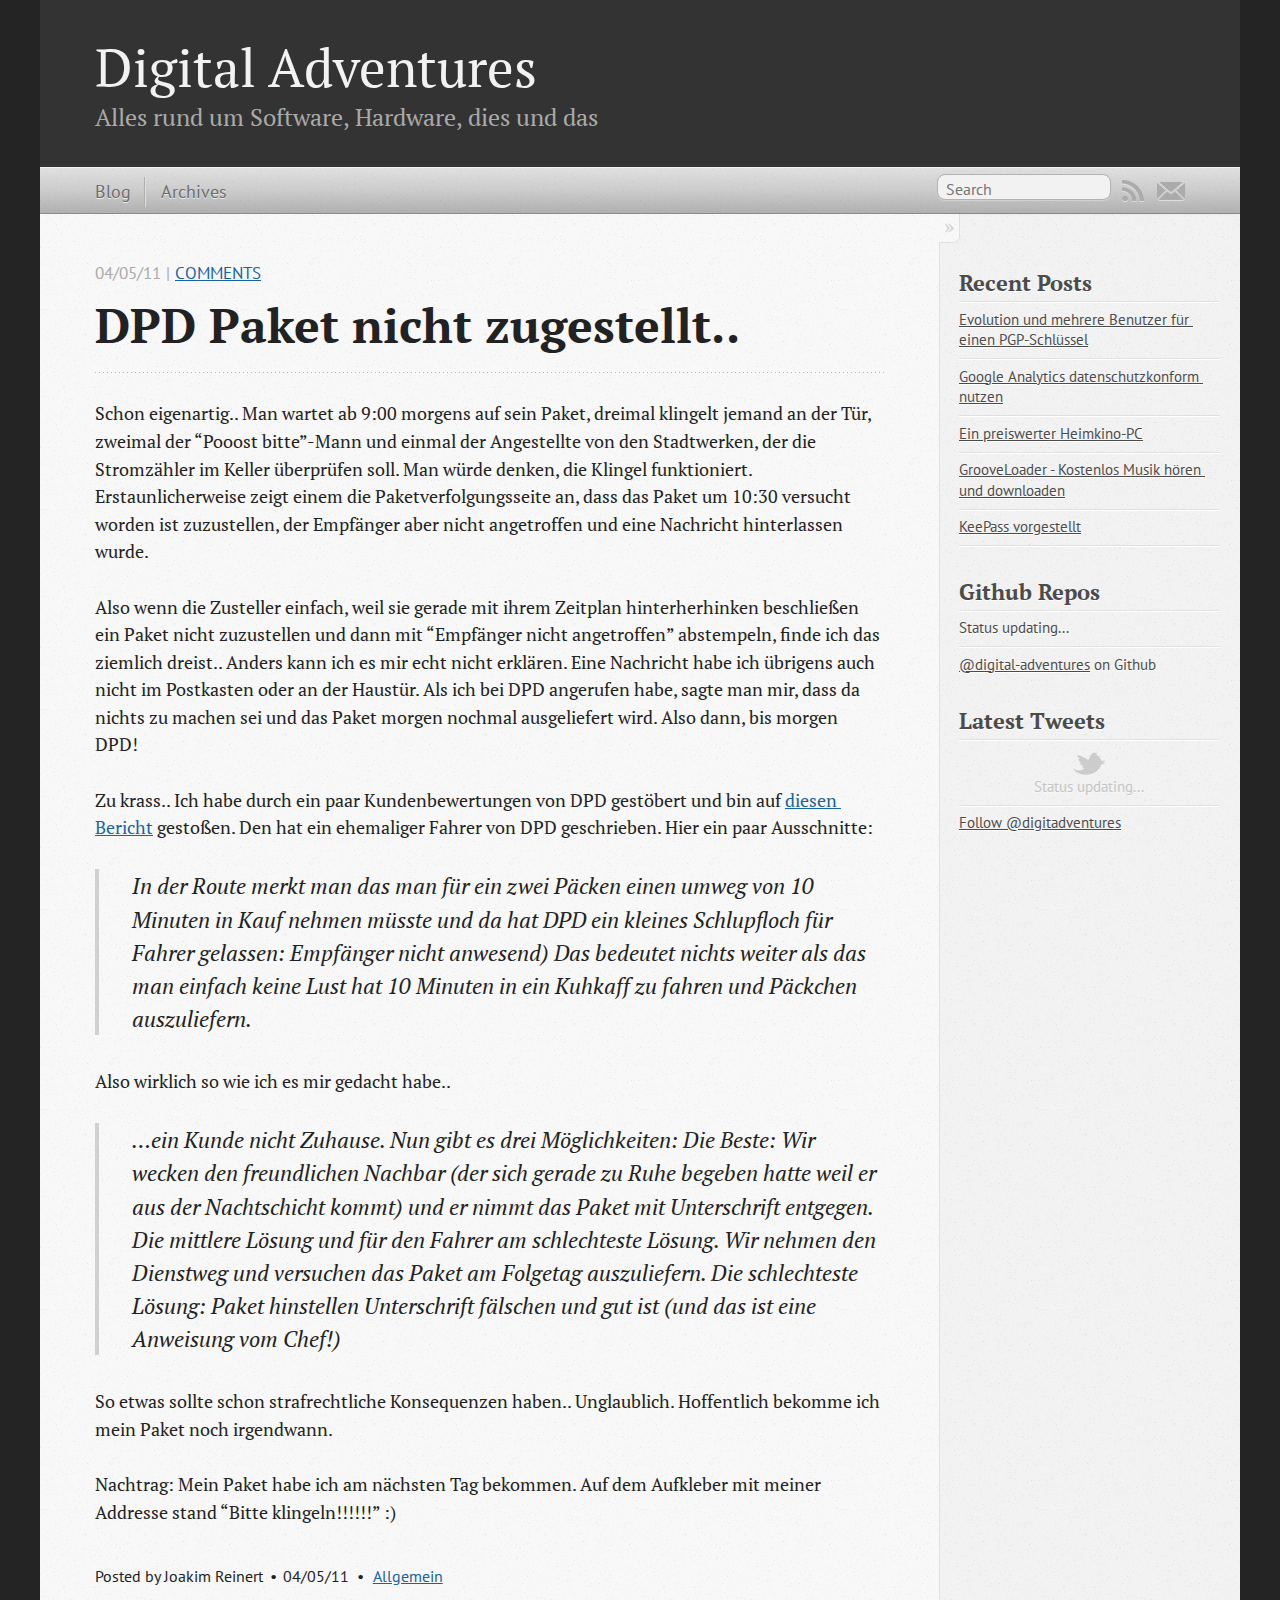
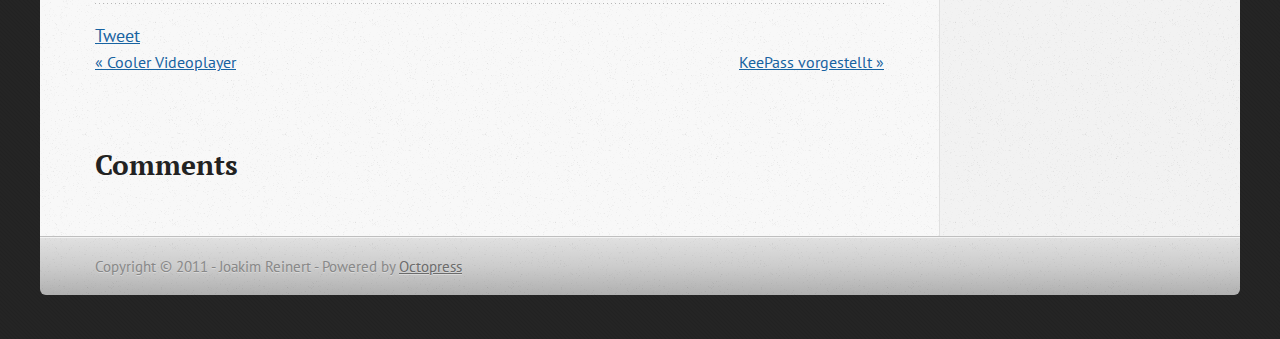
<file: blog/2011/04/05/dpd-paket-nicht-zugestellt/index.html>
<!DOCTYPE html>
<!--[if IEMobile 7 ]><html class="no-js iem7"><![endif]-->
<!--[if lt IE 9]><html class="no-js lte-ie8"><![endif]-->
<!--[if (gt IE 8)|(gt IEMobile 7)|!(IEMobile)|!(IE)]><!--><html class="no-js" lang="en"><!--<![endif]-->
<head>
  <meta charset="utf-8">
  <title>DPD Paket nicht zugestellt.. - Digital Adventures</title>
  <meta name="author" content="Joakim Reinert">

  
  <meta name="description" content="Schon eigenartig.. Man wartet ab 9:00 morgens auf sein Paket, dreimal klingelt jemand an der Tür, zweimal der &#8220;Pooost bitte&#8221;-Mann und &hellip;">
  

  <!-- http://t.co/dKP3o1e -->
  <meta name="HandheldFriendly" content="True">
  <meta name="MobileOptimized" content="320">
  <meta name="viewport" content="width=device-width, initial-scale=1">

  
  <link rel="canonical" href="http://digital-adventures.github.com/blog/2011/04/05/dpd-paket-nicht-zugestellt">
  <link href="/favicon.png" rel="icon">
  <link href="/stylesheets/screen.css" media="screen, projection" rel="stylesheet" type="text/css">
  <script src="/javascripts/modernizr-2.0.js"></script>
  <script src="/javascripts/ender.js"></script>
  <script src="/javascripts/octopress.js" type="text/javascript"></script>
  <link href="/atom.xml" rel="alternate" title="Digital Adventures" type="application/atom+xml">
  <!--Fonts from Google"s Web font directory at http://google.com/webfonts -->
<link href="http://fonts.googleapis.com/css?family=PT+Serif:regular,italic,bold,bolditalic" rel="stylesheet" type="text/css">
<link href="http://fonts.googleapis.com/css?family=PT+Sans:regular,italic,bold,bolditalic" rel="stylesheet" type="text/css">

  

</head>

<body   >
  <header role="banner"><hgroup>
  <h1><a href="/">Digital Adventures</a></h1>
  
    <h2>Alles rund um Software, Hardware, dies und das</h2>
  
</hgroup>

</header>
  <nav role="navigation"><ul class="subscription" data-subscription="rss email">
  <li><a href="/atom.xml" rel="subscribe-rss" title="subscribe via RSS">RSS</a></li>
  
    <li><a href="http://eepurl.com/fRMf5" rel="subscribe-email" title="subscribe via email">Email</a></li>
  
</ul>
  
<form action="http://google.com/search" method="get">
  <fieldset role="search">
    <input type="hidden" name="q" value="site:digital-adventures.github.com" />
    <input class="search" type="text" name="q" results="0" placeholder="Search"/>
  </fieldset>
</form>
  
<ul class="main-navigation">
  <li><a href="/">Blog</a></li>
  <li><a href="/blog/archives">Archives</a></li>
</ul>

</nav>
  <div id="main">
    <div id="content">
      <div>
<article class="hentry" role="article">
  
  <header>
    
      <h1 class="entry-title">DPD Paket nicht zugestellt..</h1>
    
    
      <p class="meta">
        








  


<time datetime="2011-04-05T00:00:00+02:00" pubdate data-updated="true">04/05/11</time>
        
         | <a href="#disqus_thread">Comments</a>
        
      </p>
    
  </header>


<div class="entry-content"><p>Schon eigenartig.. Man wartet ab 9:00 morgens auf sein Paket, dreimal klingelt jemand an der Tür, zweimal der &#8220;Pooost bitte&#8221;-Mann und einmal der Angestellte von den Stadtwerken, der die Stromzähler im Keller überprüfen soll. Man würde denken, die Klingel funktioniert. Erstaunlicherweise zeigt einem die Paketverfolgungsseite an, dass das Paket um 10:30 versucht worden ist zuzustellen, der Empfänger aber nicht angetroffen und eine Nachricht hinterlassen wurde.</p>

<!-- more -->


<p>Also wenn die Zusteller einfach, weil sie gerade mit ihrem Zeitplan hinterherhinken beschließen ein Paket nicht zuzustellen und dann mit &#8220;Empfänger nicht angetroffen&#8221; abstempeln, finde ich das ziemlich dreist.. Anders kann ich es mir echt nicht erklären. Eine Nachricht habe ich übrigens auch nicht im Postkasten oder an der Haustür. Als ich bei DPD angerufen habe, sagte man mir, dass da nichts zu machen sei und das Paket morgen nochmal ausgeliefert wird. Also dann, bis morgen DPD!</p>

<p>Zu krass.. Ich habe durch ein paar Kundenbewertungen von DPD gestöbert und bin auf <a href="http://www.dooyoo.de/transport-automobildienstleister/dpd-deutscher-paket-dienst/1447179/" target="_blank">diesen Bericht</a> gestoßen. Den hat ein ehemaliger Fahrer von DPD geschrieben. Hier ein paar Ausschnitte:</p>

<!--more Weiterlesen... -->


<blockquote>In der Route merkt man das man für ein zwei Päcken einen umweg von 10  Minuten in Kauf nehmen müsste und da hat DPD ein kleines Schlupfloch für  Fahrer gelassen: Empfänger nicht anwesend) Das bedeutet nichts weiter  als das man einfach keine Lust hat 10 Minuten in ein Kuhkaff zu fahren  und Päckchen auszuliefern.</blockquote>


<p>Also wirklich so wie ich es mir gedacht habe..</p>

<blockquote>&#8230;ein Kunde nicht Zuhause. Nun gibt es drei Möglichkeiten: Die Beste: Wir  wecken den freundlichen Nachbar (der sich gerade zu Ruhe begeben hatte  weil er aus der Nachtschicht kommt) und er nimmt das Paket mit  Unterschrift entgegen. Die mittlere Lösung und für den Fahrer am  schlechteste Lösung. Wir nehmen den Dienstweg und versuchen das Paket am  Folgetag auszuliefern. Die schlechteste Lösung: Paket hinstellen  Unterschrift fälschen und gut ist (und das ist eine Anweisung vom Chef!)</blockquote>


<p>So etwas sollte schon strafrechtliche Konsequenzen haben.. Unglaublich. Hoffentlich bekomme ich mein Paket noch irgendwann.</p>

<p>Nachtrag:
Mein Paket habe ich am nächsten Tag bekommen. Auf dem Aufkleber mit meiner Addresse stand &#8220;Bitte klingeln!!!!!!&#8221; :)<!--:--></p>
</div>


  <footer>
    <p class="meta">
      
  

<span class="byline author vcard">Posted by <span class="fn">Joakim Reinert</span></span>

      








  


<time datetime="2011-04-05T00:00:00+02:00" pubdate data-updated="true">04/05/11</time>
      

<span class="categories">
  
    <a class='category' href='/blog/categories/allgemein/'>Allgemein</a>
  
</span>


    </p>
    
      <div class="sharing">
  
  <a href="http://twitter.com/share" class="twitter-share-button" data-url="http://digital-adventures.github.com/blog/2011/04/05/dpd-paket-nicht-zugestellt/" data-via="digitadventures" data-counturl="http://digital-adventures.github.com/blog/2011/04/05/dpd-paket-nicht-zugestellt/" >Tweet</a>
  
  
  
</div>

    
    <p class="meta">
      
        <a class="basic-alignment left" href="/blog/2011/04/05/cooler-videoplayer/" title="Previous Post: Cooler Videoplayer">&laquo; Cooler Videoplayer</a>
      
      
        <a class="basic-alignment right" href="/blog/2011/04/07/keepass-vorgestellt/" title="next Post: KeePass vorgestellt">KeePass vorgestellt &raquo;</a>
      
    </p>
  </footer>
</article>

  <section>
    <h1>Comments</h1>
    <div id="disqus_thread" aria-live="polite"><noscript>Please enable JavaScript to view the <a href="http://disqus.com/?ref_noscript">comments powered by Disqus.</a></noscript>
</div>
  </section>

</div>

<aside class="sidebar">
  
    <section>
  <h1>Recent Posts</h1>
  <ul id="recent_posts">
    
      <li class="post">
        <a href="/blog/2011/11/14/evolution-und-mehrere-benutzer-fur-einen-pgp-schlussel/">Evolution und mehrere Benutzer für einen PGP-Schlüssel</a>
      </li>
    
      <li class="post">
        <a href="/blog/2011/09/23/google-analytics-datenschutzkonform-nutzen/">Google Analytics datenschutzkonform nutzen</a>
      </li>
    
      <li class="post">
        <a href="/blog/2011/08/30/ein-preiswerter-heimkino-pc/">Ein preiswerter Heimkino-PC</a>
      </li>
    
      <li class="post">
        <a href="/blog/2011/05/18/grooveloader-kostenlos-musik-horen-und-downloaden/">GrooveLoader - Kostenlos Musik hören und downloaden</a>
      </li>
    
      <li class="post">
        <a href="/blog/2011/04/07/keepass-vorgestellt/">KeePass vorgestellt</a>
      </li>
    
  </ul>
</section>

<section>
  <h1>Github Repos</h1>
  <ul id="gh_repos">
    <li class="loading">Status updating...</li>
  </ul>
  
  <a href="https://github.com/digital-adventures">@digital-adventures</a> on Github
  
  <script type="text/javascript">
    $.domReady(function(){
        if (!window.jXHR){
            var jxhr = document.createElement('script');
            jxhr.type = 'text/javascript';
            jxhr.src = '/javascripts/libs/jXHR.js';
            var s = document.getElementsByTagName('script')[0];
            s.parentNode.insertBefore(jxhr, s);
        }

        github.showRepos({
            user: 'digital-adventures',
            count: 0,
            skip_forks: true,
            target: '#gh_repos'
        });
    });
  </script>
  <script src="/javascripts/github.js" type="text/javascript"> </script>
</section>


<section>
  <h1>Latest Tweets</h1>
  <ul id="tweets">
    <li class="loading">Status updating...</li>
  </ul>
  <script type="text/javascript">
    $.domReady(function(){
      getTwitterFeed("digitadventures", 4, false);
    });
  </script>
  <script src="/javascripts/twitter.js" type="text/javascript"> </script>
  
    <a href="http://twitter.com/digitadventures" class="twitter-follow-button" data-show-count="false">Follow @digitadventures</a>
  
</section>





  
</aside>


    </div>
  </div>
  <footer role="contentinfo"><p>
  Copyright &copy; 2011 - Joakim Reinert -
  <span class="credit">Powered by <a href="http://octopress.org">Octopress</a></span>
</p>

</footer>
  

<script type="text/javascript">
      var disqus_shortname = 'digital-adventures';
      
        
        // var disqus_developer = 1;
        var disqus_identifier = 'http://digital-adventures.github.com/blog/2011/04/05/dpd-paket-nicht-zugestellt/';
        var disqus_url = 'http://digital-adventures.github.com/blog/2011/04/05/dpd-paket-nicht-zugestellt/';
        var disqus_script = 'embed.js';
      
    (function () {
      var dsq = document.createElement('script'); dsq.type = 'text/javascript'; dsq.async = true;
      dsq.src = 'http://' + disqus_shortname + '.disqus.com/' + disqus_script;
      (document.getElementsByTagName('head')[0] || document.getElementsByTagName('body')[0]).appendChild(dsq);
    }());
</script>







  <script type="text/javascript">
    (function(){
      var twitterWidgets = document.createElement('script');
      twitterWidgets.type = 'text/javascript';
      twitterWidgets.async = true;
      twitterWidgets.src = 'http://platform.twitter.com/widgets.js';
      document.getElementsByTagName('head')[0].appendChild(twitterWidgets);
    })();
  </script>





</body>
</html>
</file>
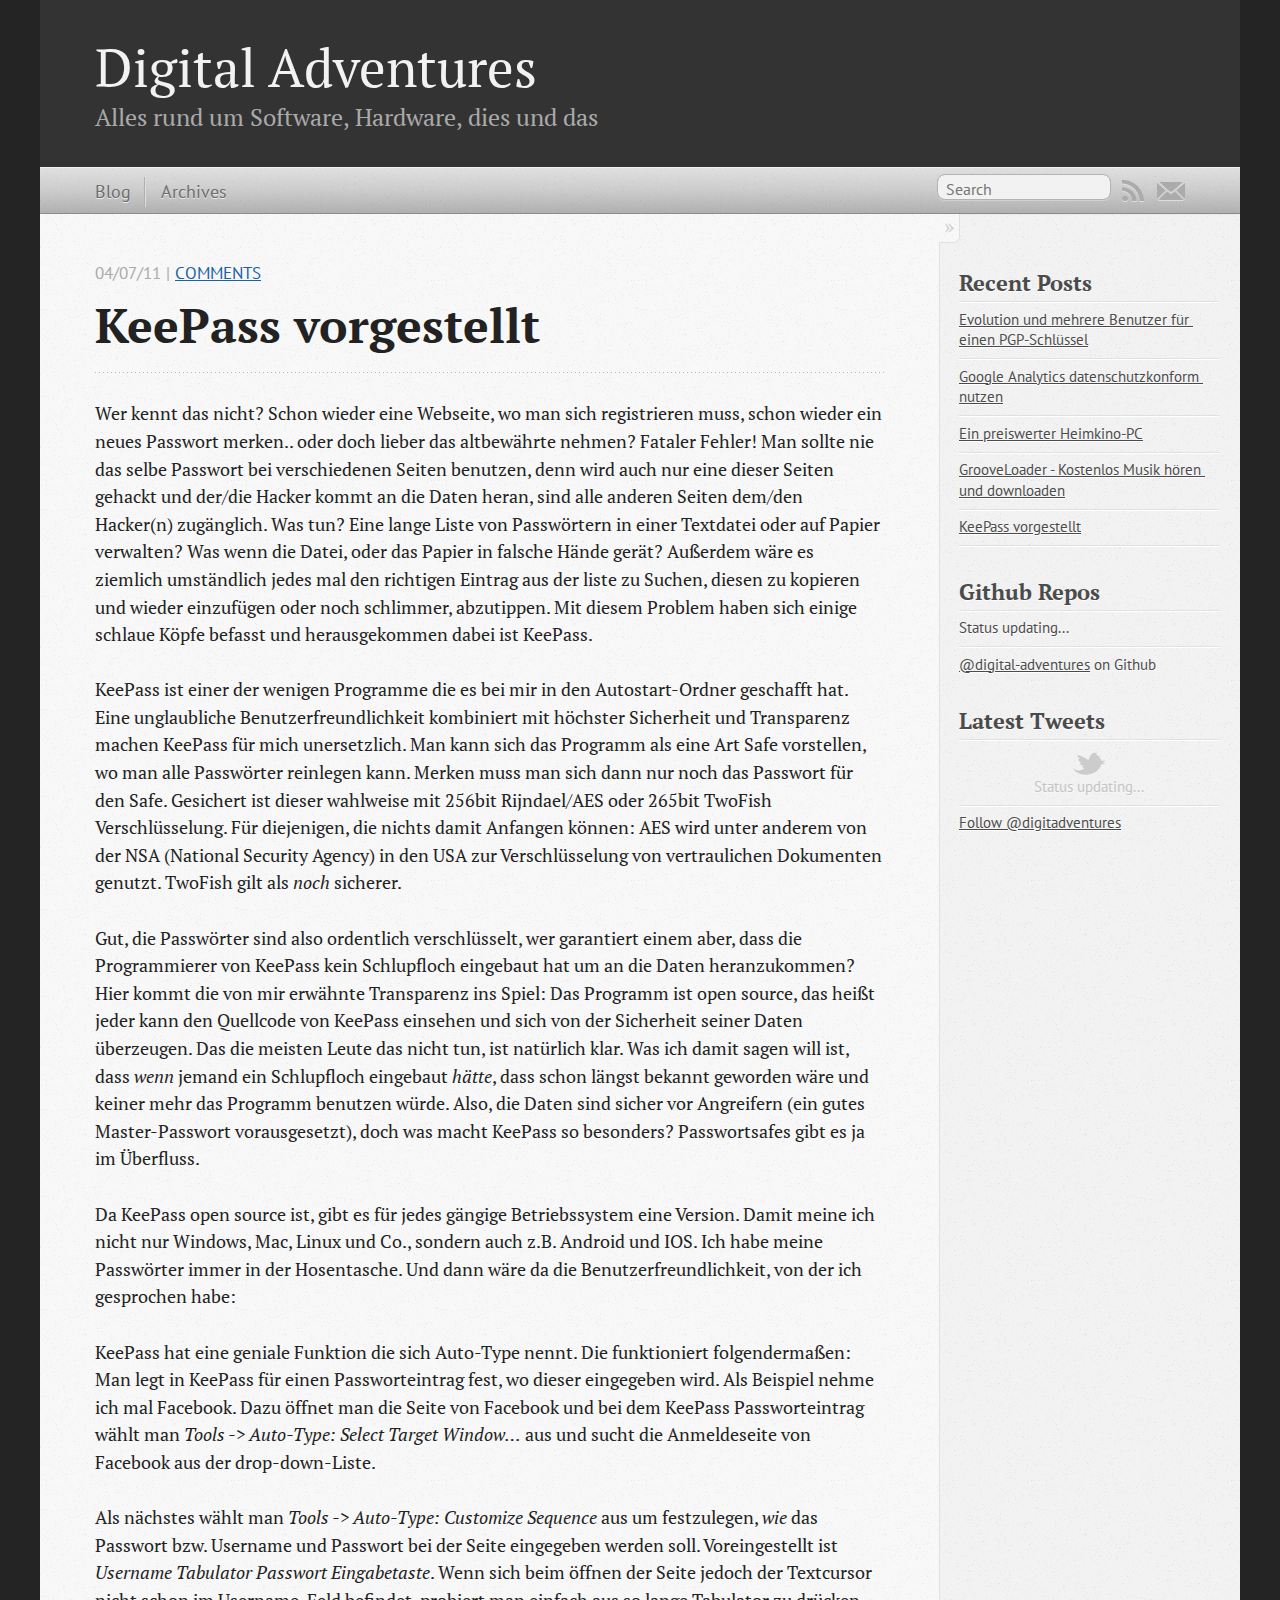
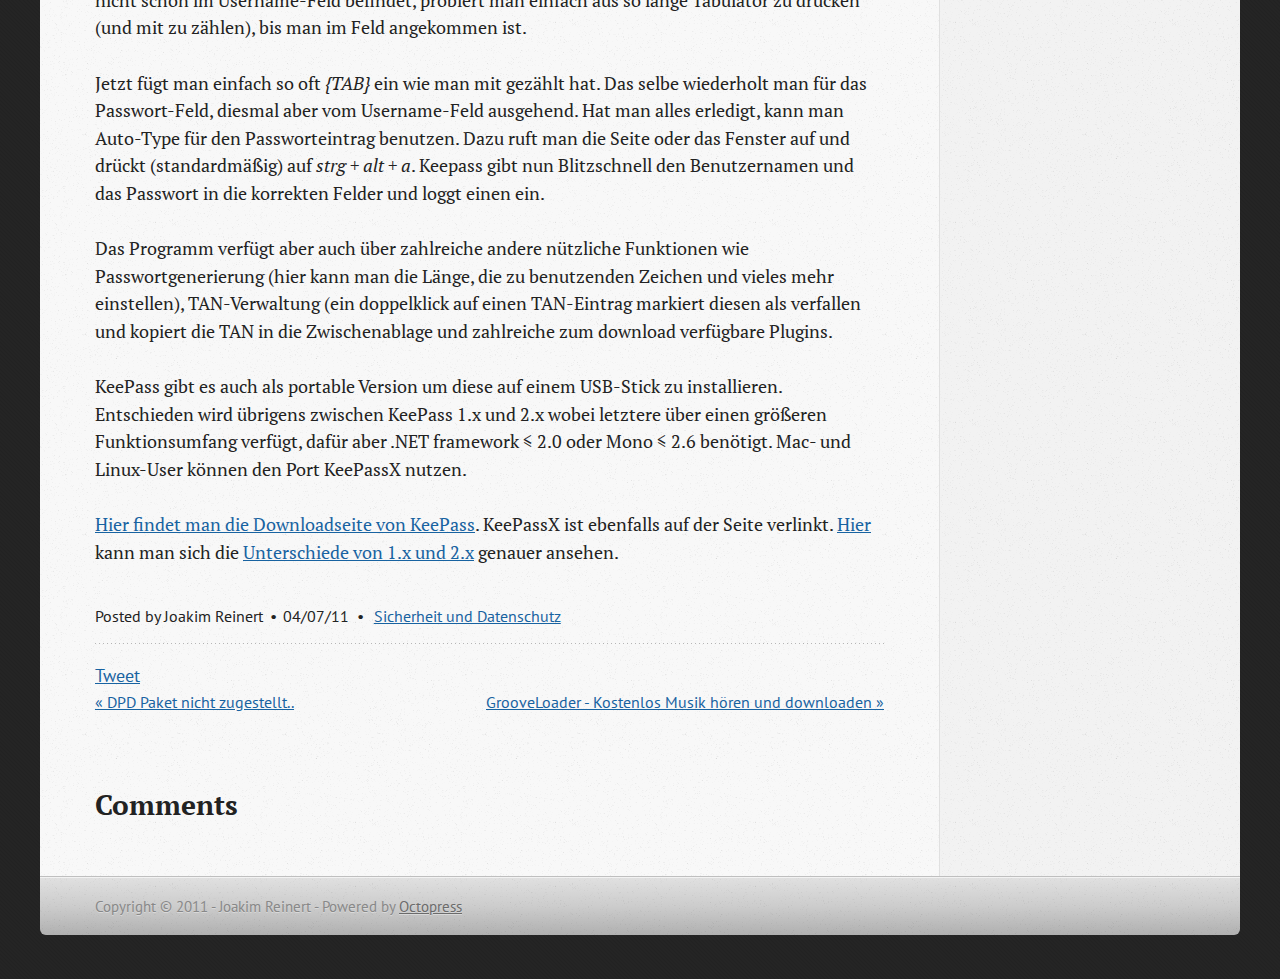
<file: blog/2011/04/07/keepass-vorgestellt/index.html>
<!DOCTYPE html>
<!--[if IEMobile 7 ]><html class="no-js iem7"><![endif]-->
<!--[if lt IE 9]><html class="no-js lte-ie8"><![endif]-->
<!--[if (gt IE 8)|(gt IEMobile 7)|!(IEMobile)|!(IE)]><!--><html class="no-js" lang="en"><!--<![endif]-->
<head>
  <meta charset="utf-8">
  <title>KeePass vorgestellt - Digital Adventures</title>
  <meta name="author" content="Joakim Reinert">

  
  <meta name="description" content="Wer kennt das nicht? Schon wieder eine Webseite, wo man sich registrieren muss, schon wieder ein neues Passwort merken.. oder doch lieber das &hellip;">
  

  <!-- http://t.co/dKP3o1e -->
  <meta name="HandheldFriendly" content="True">
  <meta name="MobileOptimized" content="320">
  <meta name="viewport" content="width=device-width, initial-scale=1">

  
  <link rel="canonical" href="http://digital-adventures.github.com/blog/2011/04/07/keepass-vorgestellt">
  <link href="/favicon.png" rel="icon">
  <link href="/stylesheets/screen.css" media="screen, projection" rel="stylesheet" type="text/css">
  <script src="/javascripts/modernizr-2.0.js"></script>
  <script src="/javascripts/ender.js"></script>
  <script src="/javascripts/octopress.js" type="text/javascript"></script>
  <link href="/atom.xml" rel="alternate" title="Digital Adventures" type="application/atom+xml">
  <!--Fonts from Google"s Web font directory at http://google.com/webfonts -->
<link href="http://fonts.googleapis.com/css?family=PT+Serif:regular,italic,bold,bolditalic" rel="stylesheet" type="text/css">
<link href="http://fonts.googleapis.com/css?family=PT+Sans:regular,italic,bold,bolditalic" rel="stylesheet" type="text/css">

  

</head>

<body   >
  <header role="banner"><hgroup>
  <h1><a href="/">Digital Adventures</a></h1>
  
    <h2>Alles rund um Software, Hardware, dies und das</h2>
  
</hgroup>

</header>
  <nav role="navigation"><ul class="subscription" data-subscription="rss email">
  <li><a href="/atom.xml" rel="subscribe-rss" title="subscribe via RSS">RSS</a></li>
  
    <li><a href="http://eepurl.com/fRMf5" rel="subscribe-email" title="subscribe via email">Email</a></li>
  
</ul>
  
<form action="http://google.com/search" method="get">
  <fieldset role="search">
    <input type="hidden" name="q" value="site:digital-adventures.github.com" />
    <input class="search" type="text" name="q" results="0" placeholder="Search"/>
  </fieldset>
</form>
  
<ul class="main-navigation">
  <li><a href="/">Blog</a></li>
  <li><a href="/blog/archives">Archives</a></li>
</ul>

</nav>
  <div id="main">
    <div id="content">
      <div>
<article class="hentry" role="article">
  
  <header>
    
      <h1 class="entry-title">KeePass vorgestellt</h1>
    
    
      <p class="meta">
        








  


<time datetime="2011-04-07T00:00:00+02:00" pubdate data-updated="true">04/07/11</time>
        
         | <a href="#disqus_thread">Comments</a>
        
      </p>
    
  </header>


<div class="entry-content"><p>Wer kennt das nicht? Schon wieder eine Webseite, wo man sich registrieren muss, schon wieder ein neues Passwort merken.. oder doch lieber das altbewährte nehmen? Fataler Fehler! Man sollte nie das selbe Passwort bei verschiedenen Seiten benutzen, denn wird auch nur eine dieser Seiten gehackt und der/die Hacker kommt an die Daten heran, sind alle anderen Seiten dem/den Hacker(n) zugänglich. Was tun? Eine lange Liste von Passwörtern in einer Textdatei oder auf Papier verwalten? Was wenn die Datei, oder das Papier in falsche Hände gerät? Außerdem wäre es ziemlich umständlich jedes mal den richtigen Eintrag aus der liste zu Suchen, diesen zu kopieren und wieder einzufügen oder noch schlimmer, abzutippen. Mit diesem Problem haben sich einige schlaue Köpfe befasst und herausgekommen dabei ist KeePass.</p>

<!-- more -->


<p>KeePass ist einer der wenigen Programme die es bei mir in den Autostart-Ordner geschafft hat. Eine unglaubliche Benutzerfreundlichkeit kombiniert mit höchster Sicherheit und Transparenz machen KeePass für mich unersetzlich. Man kann sich das Programm als eine Art Safe vorstellen, wo man alle Passwörter reinlegen kann. Merken muss man sich dann nur noch das Passwort für den Safe. Gesichert ist dieser wahlweise mit 256bit Rijndael/AES oder 265bit TwoFish Verschlüsselung. Für diejenigen, die nichts damit Anfangen können: AES wird unter anderem von der NSA (National Security Agency) in den USA zur Verschlüsselung von vertraulichen Dokumenten genutzt. TwoFish gilt als <em>noch</em> sicherer.</p>

<p>Gut, die Passwörter sind also ordentlich verschlüsselt, wer garantiert einem aber, dass die Programmierer von KeePass kein Schlupfloch eingebaut hat um an die Daten heranzukommen? Hier kommt die von mir erwähnte Transparenz ins Spiel: Das Programm ist open source, das heißt jeder kann den Quellcode von KeePass einsehen und sich von der Sicherheit seiner Daten überzeugen. Das die meisten Leute das nicht tun, ist natürlich klar. Was ich damit sagen will ist, dass <em>wenn</em> jemand ein Schlupfloch eingebaut <em>hätte</em>, dass schon längst bekannt geworden wäre und keiner mehr das Programm benutzen würde. Also, die Daten sind sicher vor Angreifern (ein gutes Master-Passwort vorausgesetzt), doch was macht KeePass so besonders? Passwortsafes gibt es ja im Überfluss.</p>

<p>Da KeePass open source ist, gibt es für jedes gängige Betriebssystem eine Version. Damit meine ich nicht nur Windows, Mac, Linux und Co., sondern auch z.B. Android und IOS. Ich habe meine Passwörter immer in der Hosentasche. Und dann wäre da die Benutzerfreundlichkeit, von der ich gesprochen habe:</p>

<p>KeePass hat eine geniale Funktion die sich Auto-Type nennt. Die funktioniert folgendermaßen: Man legt in KeePass für einen Passworteintrag fest, wo dieser eingegeben wird. Als Beispiel nehme ich mal Facebook. Dazu öffnet man die Seite von Facebook und bei dem KeePass Passworteintrag wählt man <em>Tools -> Auto-Type: Select Target Window&#8230;</em> aus und sucht die Anmeldeseite von Facebook aus der drop-down-Liste.</p>

<p>Als nächstes wählt man <em>Tools -> Auto-Type: Customize Sequence</em> aus um festzulegen, <em>wie</em> das Passwort bzw. Username und Passwort bei der Seite eingegeben werden soll. Voreingestellt ist <em>Username Tabulator Passwort Eingabetaste</em>. Wenn sich beim öffnen der Seite jedoch der Textcursor nicht schon im Username-Feld befindet, probiert man einfach aus so lange Tabulator zu drücken (und mit zu zählen), bis man im Feld angekommen ist.</p>

<p>Jetzt fügt man einfach so oft <em>{TAB}</em> ein wie man mit gezählt hat. Das selbe wiederholt man für das Passwort-Feld, diesmal aber vom Username-Feld ausgehend. Hat man alles erledigt, kann man Auto-Type für den Passworteintrag benutzen. Dazu ruft man die Seite oder das Fenster auf und drückt (standardmäßig) auf <em>strg + alt + a</em>. Keepass gibt nun Blitzschnell den Benutzernamen und das Passwort in die korrekten Felder und loggt einen ein.</p>

<p>Das Programm verfügt aber auch über zahlreiche andere nützliche Funktionen wie Passwortgenerierung (hier kann man die Länge, die zu benutzenden Zeichen und vieles mehr einstellen), TAN-Verwaltung (ein doppelklick auf einen TAN-Eintrag markiert diesen als verfallen und kopiert die TAN in die Zwischenablage und zahlreiche zum download verfügbare Plugins.</p>

<p>KeePass gibt es auch als portable Version um diese auf einem USB-Stick zu installieren. Entschieden wird übrigens zwischen KeePass 1.x und 2.x wobei letztere über einen größeren Funktionsumfang verfügt, dafür aber .NET framework ≤ 2.0 oder Mono ≤ 2.6 benötigt. Mac- und Linux-User können den Port KeePassX nutzen.</p>

<p><a href="http://www.keepass.info/download.html">Hier findet man die Downloadseite von KeePass</a>. KeePassX ist ebenfalls auf der Seite verlinkt. <a href="http://www.keepass.info/compare.html">Hier</a> kann man sich die <a href="http://www.keepass.info/compare.html">Unterschiede von 1.x und 2.x</a> genauer ansehen.<!--:--></p>
</div>


  <footer>
    <p class="meta">
      
  

<span class="byline author vcard">Posted by <span class="fn">Joakim Reinert</span></span>

      








  


<time datetime="2011-04-07T00:00:00+02:00" pubdate data-updated="true">04/07/11</time>
      

<span class="categories">
  
    <a class='category' href='/blog/categories/sicherheit-und-datenschutz/'>Sicherheit und Datenschutz</a>
  
</span>


    </p>
    
      <div class="sharing">
  
  <a href="http://twitter.com/share" class="twitter-share-button" data-url="http://digital-adventures.github.com/blog/2011/04/07/keepass-vorgestellt/" data-via="digitadventures" data-counturl="http://digital-adventures.github.com/blog/2011/04/07/keepass-vorgestellt/" >Tweet</a>
  
  
  
</div>

    
    <p class="meta">
      
        <a class="basic-alignment left" href="/blog/2011/04/05/dpd-paket-nicht-zugestellt/" title="Previous Post: DPD Paket nicht zugestellt..">&laquo; DPD Paket nicht zugestellt..</a>
      
      
        <a class="basic-alignment right" href="/blog/2011/05/18/grooveloader-kostenlos-musik-horen-und-downloaden/" title="next Post: GrooveLoader - Kostenlos Musik hören und downloaden">GrooveLoader - Kostenlos Musik hören und downloaden &raquo;</a>
      
    </p>
  </footer>
</article>

  <section>
    <h1>Comments</h1>
    <div id="disqus_thread" aria-live="polite"><noscript>Please enable JavaScript to view the <a href="http://disqus.com/?ref_noscript">comments powered by Disqus.</a></noscript>
</div>
  </section>

</div>

<aside class="sidebar">
  
    <section>
  <h1>Recent Posts</h1>
  <ul id="recent_posts">
    
      <li class="post">
        <a href="/blog/2011/11/14/evolution-und-mehrere-benutzer-fur-einen-pgp-schlussel/">Evolution und mehrere Benutzer für einen PGP-Schlüssel</a>
      </li>
    
      <li class="post">
        <a href="/blog/2011/09/23/google-analytics-datenschutzkonform-nutzen/">Google Analytics datenschutzkonform nutzen</a>
      </li>
    
      <li class="post">
        <a href="/blog/2011/08/30/ein-preiswerter-heimkino-pc/">Ein preiswerter Heimkino-PC</a>
      </li>
    
      <li class="post">
        <a href="/blog/2011/05/18/grooveloader-kostenlos-musik-horen-und-downloaden/">GrooveLoader - Kostenlos Musik hören und downloaden</a>
      </li>
    
      <li class="post">
        <a href="/blog/2011/04/07/keepass-vorgestellt/">KeePass vorgestellt</a>
      </li>
    
  </ul>
</section>

<section>
  <h1>Github Repos</h1>
  <ul id="gh_repos">
    <li class="loading">Status updating...</li>
  </ul>
  
  <a href="https://github.com/digital-adventures">@digital-adventures</a> on Github
  
  <script type="text/javascript">
    $.domReady(function(){
        if (!window.jXHR){
            var jxhr = document.createElement('script');
            jxhr.type = 'text/javascript';
            jxhr.src = '/javascripts/libs/jXHR.js';
            var s = document.getElementsByTagName('script')[0];
            s.parentNode.insertBefore(jxhr, s);
        }

        github.showRepos({
            user: 'digital-adventures',
            count: 0,
            skip_forks: true,
            target: '#gh_repos'
        });
    });
  </script>
  <script src="/javascripts/github.js" type="text/javascript"> </script>
</section>


<section>
  <h1>Latest Tweets</h1>
  <ul id="tweets">
    <li class="loading">Status updating...</li>
  </ul>
  <script type="text/javascript">
    $.domReady(function(){
      getTwitterFeed("digitadventures", 4, false);
    });
  </script>
  <script src="/javascripts/twitter.js" type="text/javascript"> </script>
  
    <a href="http://twitter.com/digitadventures" class="twitter-follow-button" data-show-count="false">Follow @digitadventures</a>
  
</section>





  
</aside>


    </div>
  </div>
  <footer role="contentinfo"><p>
  Copyright &copy; 2011 - Joakim Reinert -
  <span class="credit">Powered by <a href="http://octopress.org">Octopress</a></span>
</p>

</footer>
  

<script type="text/javascript">
      var disqus_shortname = 'digital-adventures';
      
        
        // var disqus_developer = 1;
        var disqus_identifier = 'http://digital-adventures.github.com/blog/2011/04/07/keepass-vorgestellt/';
        var disqus_url = 'http://digital-adventures.github.com/blog/2011/04/07/keepass-vorgestellt/';
        var disqus_script = 'embed.js';
      
    (function () {
      var dsq = document.createElement('script'); dsq.type = 'text/javascript'; dsq.async = true;
      dsq.src = 'http://' + disqus_shortname + '.disqus.com/' + disqus_script;
      (document.getElementsByTagName('head')[0] || document.getElementsByTagName('body')[0]).appendChild(dsq);
    }());
</script>







  <script type="text/javascript">
    (function(){
      var twitterWidgets = document.createElement('script');
      twitterWidgets.type = 'text/javascript';
      twitterWidgets.async = true;
      twitterWidgets.src = 'http://platform.twitter.com/widgets.js';
      document.getElementsByTagName('head')[0].appendChild(twitterWidgets);
    })();
  </script>





</body>
</html>
</file>
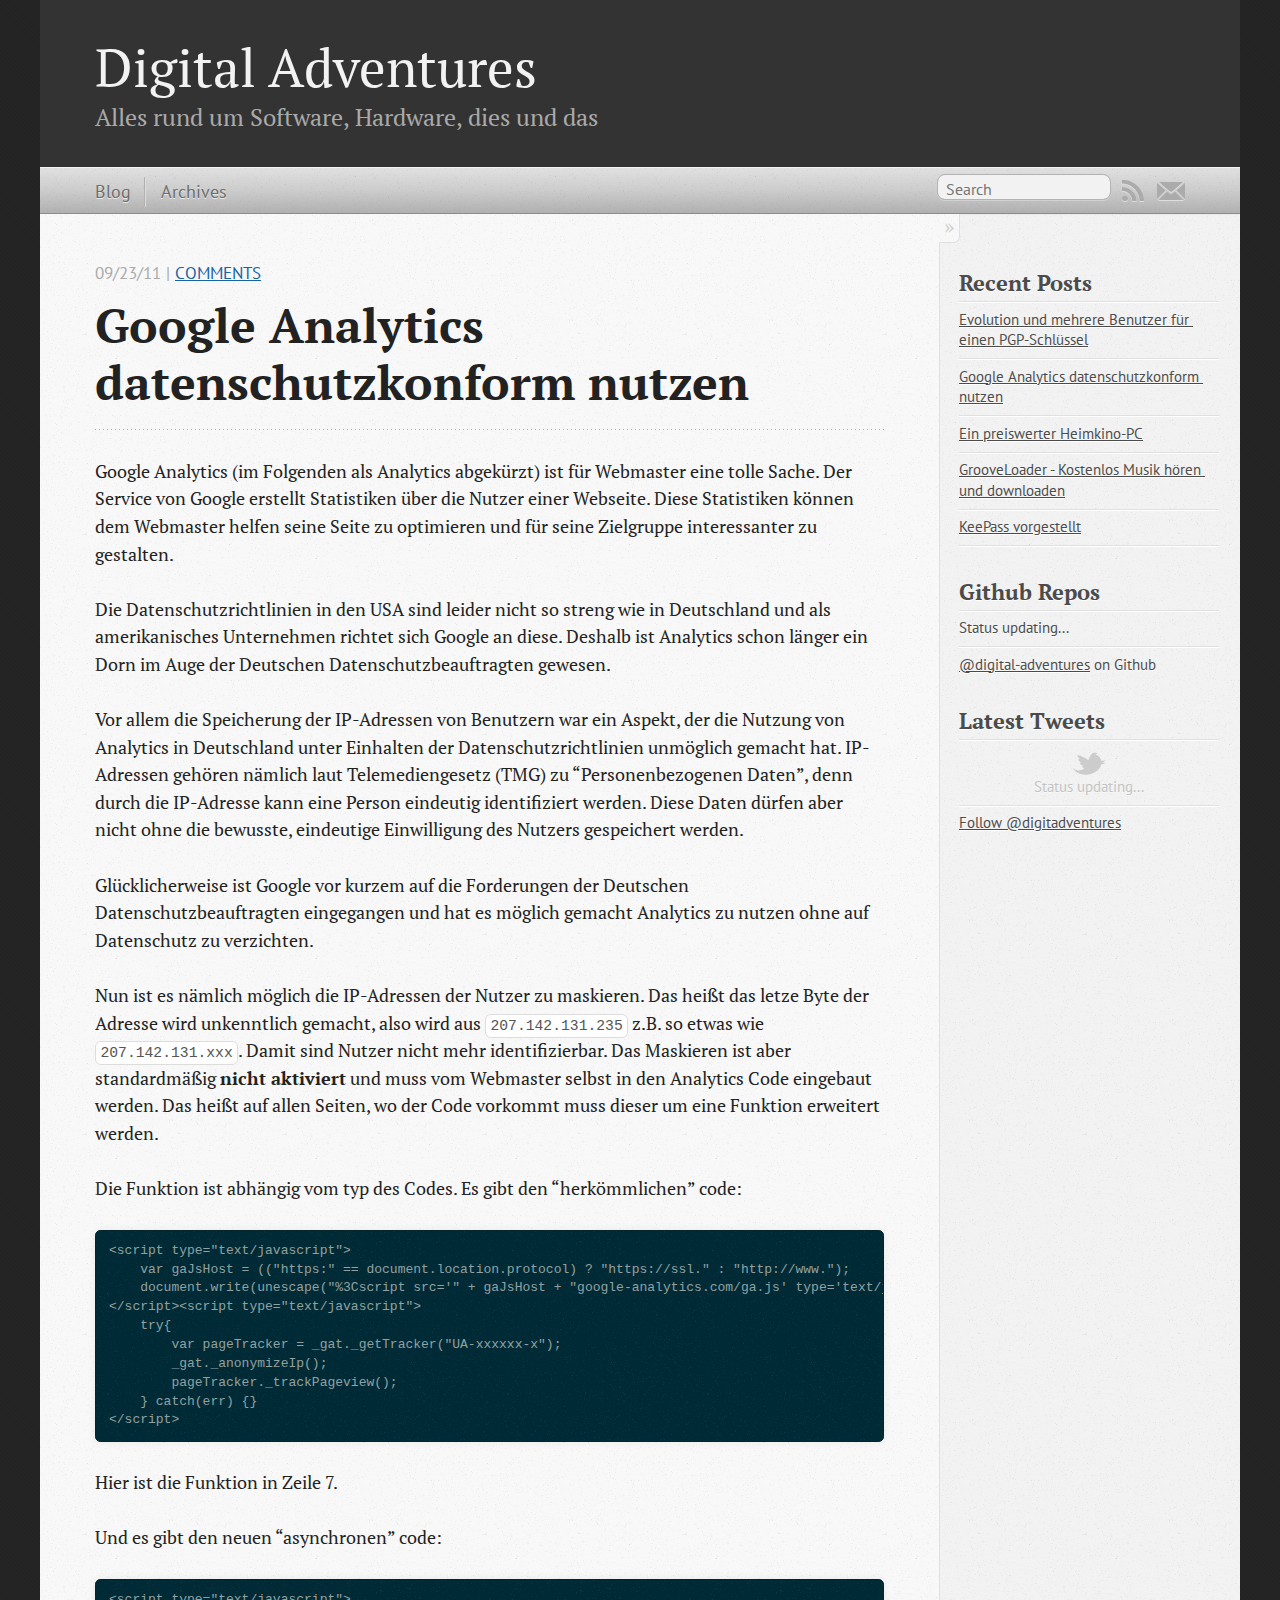
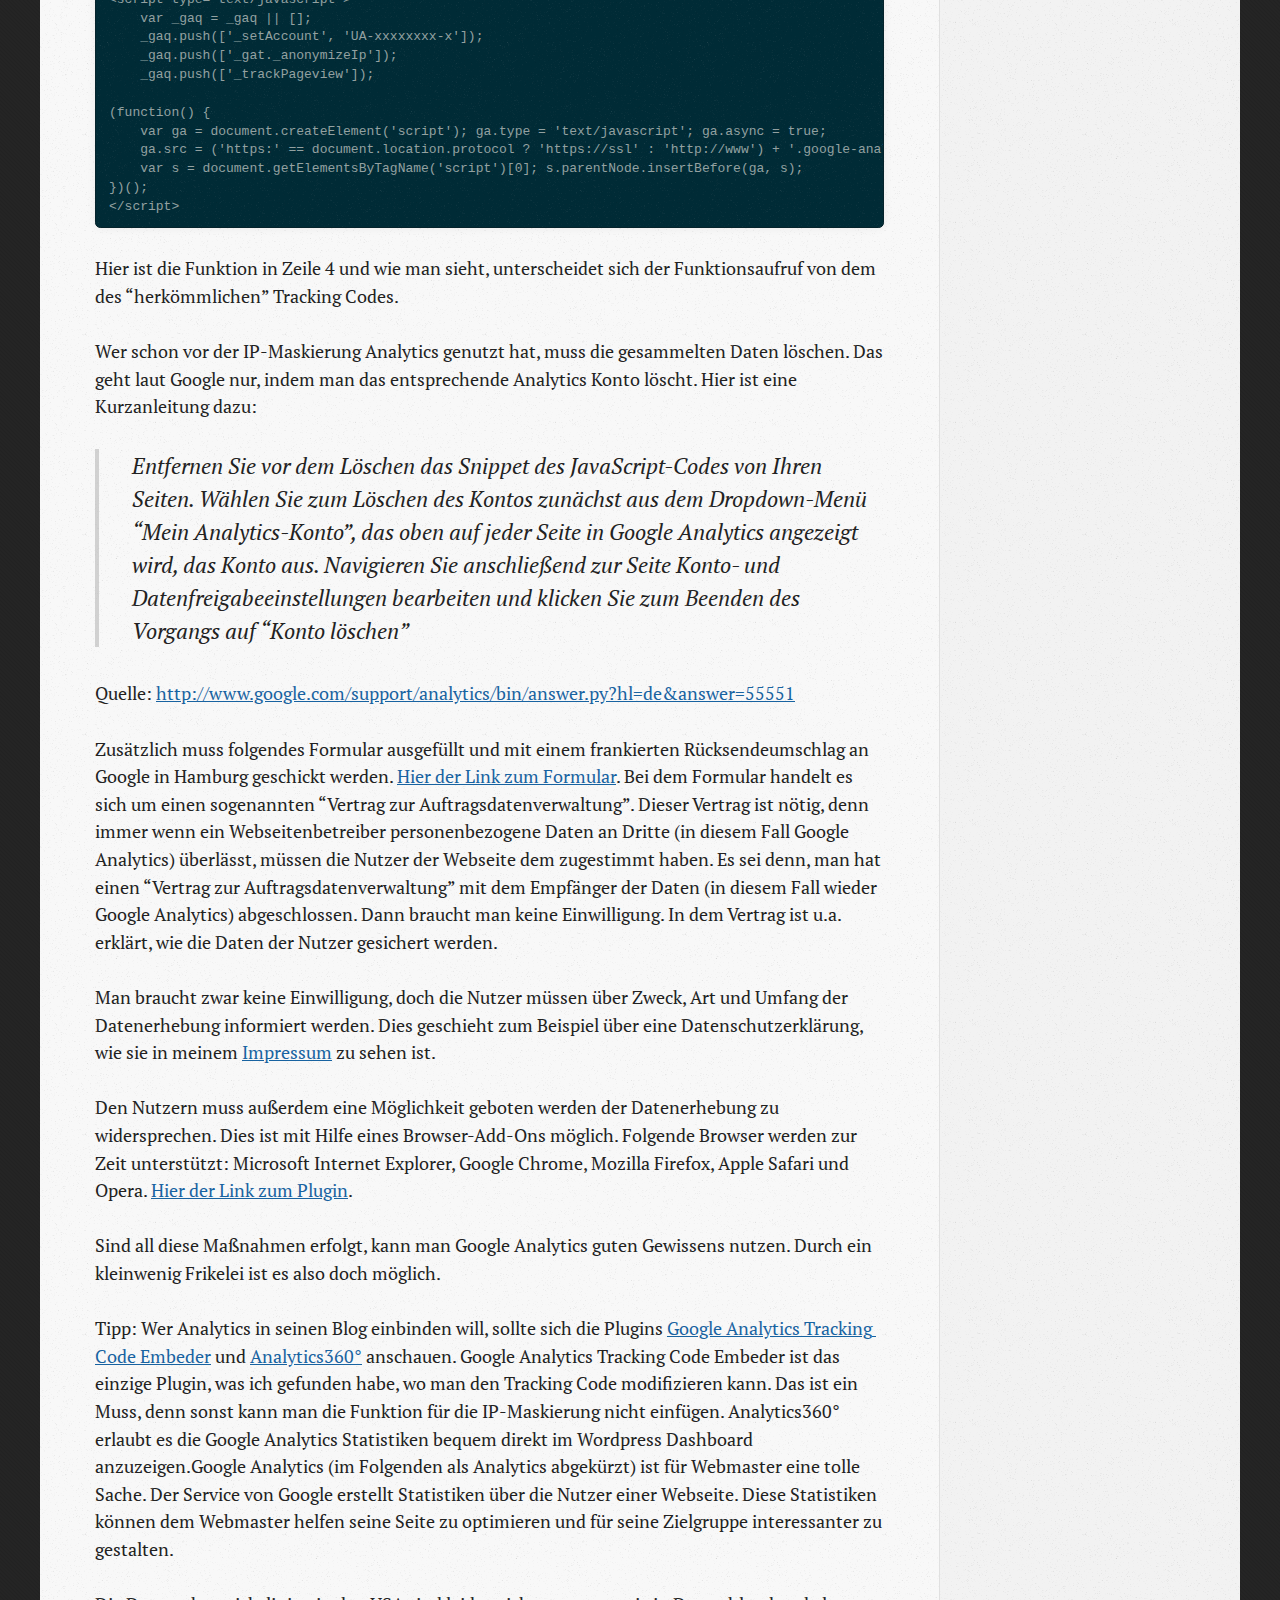
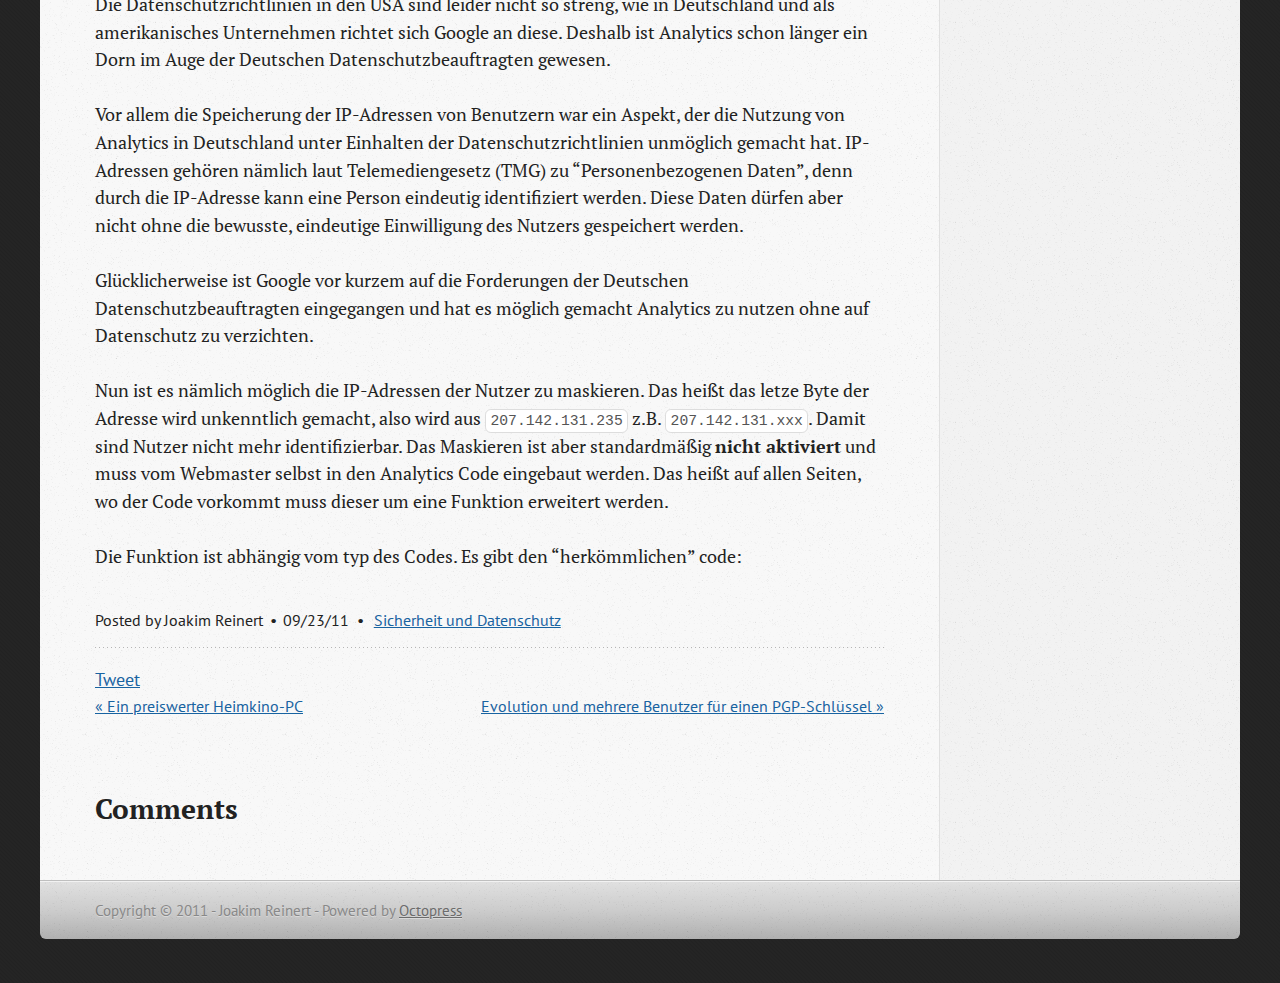
<file: blog/2011/09/23/google-analytics-datenschutzkonform-nutzen/index.html>
<!DOCTYPE html>
<!--[if IEMobile 7 ]><html class="no-js iem7"><![endif]-->
<!--[if lt IE 9]><html class="no-js lte-ie8"><![endif]-->
<!--[if (gt IE 8)|(gt IEMobile 7)|!(IEMobile)|!(IE)]><!--><html class="no-js" lang="en"><!--<![endif]-->
<head>
  <meta charset="utf-8">
  <title>Google Analytics datenschutzkonform nutzen - Digital Adventures</title>
  <meta name="author" content="Joakim Reinert">

  
  <meta name="description" content="Google Analytics (im Folgenden als Analytics abgekürzt) ist für Webmaster eine tolle Sache. Der Service von Google erstellt Statistiken über die &hellip;">
  

  <!-- http://t.co/dKP3o1e -->
  <meta name="HandheldFriendly" content="True">
  <meta name="MobileOptimized" content="320">
  <meta name="viewport" content="width=device-width, initial-scale=1">

  
  <link rel="canonical" href="http://digital-adventures.github.com/blog/2011/09/23/google-analytics-datenschutzkonform-nutzen">
  <link href="/favicon.png" rel="icon">
  <link href="/stylesheets/screen.css" media="screen, projection" rel="stylesheet" type="text/css">
  <script src="/javascripts/modernizr-2.0.js"></script>
  <script src="/javascripts/ender.js"></script>
  <script src="/javascripts/octopress.js" type="text/javascript"></script>
  <link href="/atom.xml" rel="alternate" title="Digital Adventures" type="application/atom+xml">
  <!--Fonts from Google"s Web font directory at http://google.com/webfonts -->
<link href="http://fonts.googleapis.com/css?family=PT+Serif:regular,italic,bold,bolditalic" rel="stylesheet" type="text/css">
<link href="http://fonts.googleapis.com/css?family=PT+Sans:regular,italic,bold,bolditalic" rel="stylesheet" type="text/css">

  

</head>

<body   >
  <header role="banner"><hgroup>
  <h1><a href="/">Digital Adventures</a></h1>
  
    <h2>Alles rund um Software, Hardware, dies und das</h2>
  
</hgroup>

</header>
  <nav role="navigation"><ul class="subscription" data-subscription="rss email">
  <li><a href="/atom.xml" rel="subscribe-rss" title="subscribe via RSS">RSS</a></li>
  
    <li><a href="http://eepurl.com/fRMf5" rel="subscribe-email" title="subscribe via email">Email</a></li>
  
</ul>
  
<form action="http://google.com/search" method="get">
  <fieldset role="search">
    <input type="hidden" name="q" value="site:digital-adventures.github.com" />
    <input class="search" type="text" name="q" results="0" placeholder="Search"/>
  </fieldset>
</form>
  
<ul class="main-navigation">
  <li><a href="/">Blog</a></li>
  <li><a href="/blog/archives">Archives</a></li>
</ul>

</nav>
  <div id="main">
    <div id="content">
      <div>
<article class="hentry" role="article">
  
  <header>
    
      <h1 class="entry-title">Google Analytics datenschutzkonform nutzen</h1>
    
    
      <p class="meta">
        








  


<time datetime="2011-09-23T00:00:00+02:00" pubdate data-updated="true">09/23/11</time>
        
         | <a href="#disqus_thread">Comments</a>
        
      </p>
    
  </header>


<div class="entry-content"><p>Google Analytics (im Folgenden als Analytics abgekürzt) ist für Webmaster eine tolle Sache. Der Service von Google erstellt Statistiken über die Nutzer einer Webseite. Diese Statistiken können dem Webmaster helfen seine Seite zu optimieren und für seine Zielgruppe interessanter zu gestalten.</p>

<p>Die Datenschutzrichtlinien in den USA sind leider nicht so streng wie in Deutschland und als amerikanisches Unternehmen richtet sich Google an diese. Deshalb ist Analytics schon länger ein Dorn im Auge der Deutschen Datenschutzbeauftragten gewesen.</p>

<p>Vor allem die Speicherung der IP-Adressen von Benutzern war ein Aspekt, der die Nutzung von Analytics in Deutschland unter Einhalten der Datenschutzrichtlinien unmöglich gemacht hat. IP-Adressen gehören nämlich laut Telemediengesetz (TMG) zu &#8220;Personenbezogenen Daten&#8221;, denn durch die IP-Adresse kann eine Person eindeutig identifiziert werden. Diese Daten dürfen aber nicht ohne die bewusste, eindeutige Einwilligung des Nutzers gespeichert werden.</p>

<p>Glücklicherweise ist Google vor kurzem auf die Forderungen der Deutschen Datenschutzbeauftragten eingegangen und hat es möglich gemacht Analytics zu nutzen ohne auf Datenschutz zu verzichten.</p>

<!-- more -->


<p>Nun ist es nämlich möglich die IP-Adressen der Nutzer zu maskieren. Das heißt das letze Byte der Adresse wird unkenntlich gemacht, also wird aus <code>207.142.131.235</code> z.B. so etwas wie <code>207.142.131.xxx</code>. Damit sind Nutzer nicht mehr identifizierbar. Das Maskieren ist aber standardmäßig <strong>nicht aktiviert</strong> und muss vom Webmaster selbst in den Analytics Code eingebaut werden. Das heißt auf allen Seiten, wo der Code vorkommt muss dieser um eine Funktion erweitert werden.</p>

<p>Die Funktion ist abhängig vom typ des Codes. Es gibt den &#8220;herkömmlichen&#8221; code:</p>

<pre>&lt;script type="text/javascript"&gt;
    var gaJsHost = (("https:" == document.location.protocol) ? "https://ssl." : "http://www.");
    document.write(unescape("%3Cscript src='" + gaJsHost + "google-analytics.com/ga.js' type='text/javascript'%3E%3C/script%3E"));
&lt;/script&gt;&lt;script type="text/javascript"&gt;
    try{
        var pageTracker = _gat._getTracker("UA-xxxxxx-x");
        _gat._anonymizeIp();
        pageTracker._trackPageview();
    } catch(err) {}
&lt;/script&gt;</pre>


<p>Hier ist die Funktion in Zeile 7.</p>

<p>Und es gibt den neuen &#8220;asynchronen&#8221; code:</p>

<pre>&lt;script type="text/javascript"&gt;
    var _gaq = _gaq || [];
    _gaq.push(['_setAccount', 'UA-xxxxxxxx-x']);
    _gaq.push(['_gat._anonymizeIp']);
    _gaq.push(['_trackPageview']);

(function() {
    var ga = document.createElement('script'); ga.type = 'text/javascript'; ga.async = true;
    ga.src = ('https:' == document.location.protocol ? 'https://ssl' : 'http://www') + '.google-analytics.com/ga.js';
    var s = document.getElementsByTagName('script')[0]; s.parentNode.insertBefore(ga, s);
})();
&lt;/script&gt;</pre>


<p>Hier ist die Funktion in Zeile 4 und wie man sieht, unterscheidet sich der Funktionsaufruf von dem des &#8220;herkömmlichen&#8221; Tracking Codes.</p>

<p>Wer schon vor der IP-Maskierung Analytics genutzt hat, muss die gesammelten Daten löschen. Das geht laut Google nur, indem man das entsprechende Analytics Konto löscht. Hier ist eine Kurzanleitung dazu:</p>

<blockquote>Entfernen Sie vor dem Löschen das Snippet des JavaScript-Codes von Ihren Seiten.

Wählen Sie zum Löschen des Kontos zunächst aus dem Dropdown-Menü &#8220;Mein Analytics-Konto&#8221;, das oben auf jeder Seite in Google Analytics angezeigt wird, das Konto aus. Navigieren Sie anschließend zur Seite Konto- und Datenfreigabeeinstellungen bearbeiten und klicken Sie zum Beenden des Vorgangs auf &#8220;Konto löschen&#8221;</blockquote>


<p>Quelle: <a title="http://www.google.com/support/analytics/bin/answer.py?hl=de&answer=55551" href="http://www.google.com/support/analytics/bin/answer.py?hl=de&answer=55551" target="_blank">http://www.google.com/support/analytics/bin/answer.py?hl=de&amp;answer=55551</a></p>

<p>Zusätzlich muss folgendes Formular ausgefüllt und mit einem frankierten Rücksendeumschlag an Google in Hamburg geschickt werden. <a title="Vertrag zur Auftragsdatenverwaltung" href="www.google.de/intl/de/analytics/tos.pdf" target="_blank">Hier der Link zum Formular</a>. Bei dem Formular handelt es sich um einen sogenannten &#8220;Vertrag zur Auftragsdatenverwaltung&#8221;. Dieser Vertrag ist nötig, denn immer wenn ein Webseitenbetreiber personenbezogene Daten an Dritte (in diesem Fall Google Analytics) überlässt, müssen die Nutzer der Webseite dem zugestimmt haben. Es sei denn, man hat einen &#8220;Vertrag zur Auftragsdatenverwaltung&#8221; mit dem Empfänger der Daten (in diesem Fall wieder Google Analytics) abgeschlossen. Dann braucht man keine Einwilligung. In dem Vertrag ist u.a. erklärt, wie die Daten der Nutzer gesichert werden.</p>

<p>Man braucht zwar keine Einwilligung, doch die Nutzer müssen über Zweck, Art und Umfang der Datenerhebung informiert werden. Dies geschieht zum Beispiel über eine Datenschutzerklärung, wie sie in meinem <a title="Impressum" href="http://digital-adventures.de/blog/impressum/" target="_blank">Impressum</a> zu sehen ist.</p>

<p>Den Nutzern muss außerdem eine Möglichkeit geboten werden der Datenerhebung zu widersprechen. Dies ist mit Hilfe eines Browser-Add-Ons möglich. Folgende Browser werden zur Zeit unterstützt: Microsoft Internet Explorer, Google Chrome, Mozilla Firefox, Apple Safari und Opera. <a title="Browser-Add-On" href="http://tools.google.com/dlpage/gaoptout?hl=de" target="_blank">Hier der Link zum Plugin</a>.</p>

<p>Sind all diese Maßnahmen erfolgt, kann man Google Analytics guten Gewissens nutzen. Durch ein kleinwenig Frikelei ist es also doch möglich.</p>

<p>Tipp: Wer Analytics in seinen Blog einbinden will, sollte sich die Plugins <a title="Google Analytics Tracking Code Embeder" href="http://wordpress.org/extend/plugins/google-analytics-tracking-code-embeder/" target="_blank">Google Analytics Tracking Code Embeder</a> und <a title="Analytics360°" href="http://wordpress.org/extend/plugins/analytics360/" target="_blank">Analytics360°</a> anschauen. Google Analytics Tracking Code Embeder ist das einzige Plugin, was ich gefunden habe, wo man den Tracking Code modifizieren kann. Das ist ein Muss, denn sonst kann man die Funktion für die IP-Maskierung nicht einfügen. Analytics360° erlaubt es die Google Analytics Statistiken bequem direkt im Wordpress Dashboard anzuzeigen.<!--:--><!--:en-->Google Analytics (im Folgenden als Analytics abgekürzt) ist für Webmaster eine tolle Sache. Der Service von Google erstellt Statistiken über die Nutzer einer Webseite. Diese Statistiken können dem Webmaster helfen seine Seite zu optimieren und für seine Zielgruppe interessanter zu gestalten.</p>

<p>Die Datenschutzrichtlinien in den USA sind leider nicht so streng, wie in Deutschland und als amerikanisches Unternehmen richtet sich Google an diese. Deshalb ist Analytics schon länger ein Dorn im Auge der Deutschen Datenschutzbeauftragten gewesen.</p>

<p>Vor allem die Speicherung der IP-Adressen von Benutzern war ein Aspekt, der die Nutzung von Analytics in Deutschland unter Einhalten der Datenschutzrichtlinien unmöglich gemacht hat. IP-Adressen gehören nämlich laut Telemediengesetz (TMG) zu &#8220;Personenbezogenen Daten&#8221;, denn durch die IP-Adresse kann eine Person eindeutig identifiziert werden. Diese Daten dürfen aber nicht ohne die bewusste, eindeutige Einwilligung des Nutzers gespeichert werden.</p>

<p>Glücklicherweise ist Google vor kurzem auf die Forderungen der Deutschen Datenschutzbeauftragten eingegangen und hat es möglich gemacht Analytics zu nutzen ohne auf Datenschutz zu verzichten.</p>

<!--:-->


<!--more-->


<!--:en-->


<p>Nun ist es nämlich möglich die IP-Adressen der Nutzer zu maskieren. Das heißt das letze Byte der Adresse wird unkenntlich gemacht, also wird aus <code>207.142.131.235</code> z.B. <code>207.142.131.xxx</code>. Damit sind Nutzer nicht mehr identifizierbar. Das Maskieren ist aber standardmäßig <strong>nicht aktiviert</strong> und muss vom Webmaster selbst in den Analytics Code eingebaut werden. Das heißt auf allen Seiten, wo der Code vorkommt muss dieser um eine Funktion erweitert werden.</p>

<p>Die Funktion ist abhängig vom typ des Codes. Es gibt den &#8220;herkömmlichen&#8221; code:</p>

<!--:-->

</div>


  <footer>
    <p class="meta">
      
  

<span class="byline author vcard">Posted by <span class="fn">Joakim Reinert</span></span>

      








  


<time datetime="2011-09-23T00:00:00+02:00" pubdate data-updated="true">09/23/11</time>
      

<span class="categories">
  
    <a class='category' href='/blog/categories/sicherheit-und-datenschutz/'>Sicherheit und Datenschutz</a>
  
</span>


    </p>
    
      <div class="sharing">
  
  <a href="http://twitter.com/share" class="twitter-share-button" data-url="http://digital-adventures.github.com/blog/2011/09/23/google-analytics-datenschutzkonform-nutzen/" data-via="digitadventures" data-counturl="http://digital-adventures.github.com/blog/2011/09/23/google-analytics-datenschutzkonform-nutzen/" >Tweet</a>
  
  
  
</div>

    
    <p class="meta">
      
        <a class="basic-alignment left" href="/blog/2011/08/30/ein-preiswerter-heimkino-pc/" title="Previous Post: Ein preiswerter Heimkino-PC">&laquo; Ein preiswerter Heimkino-PC</a>
      
      
        <a class="basic-alignment right" href="/blog/2011/11/14/evolution-und-mehrere-benutzer-fur-einen-pgp-schlussel/" title="next Post: Evolution und mehrere Benutzer für einen PGP-Schlüssel">Evolution und mehrere Benutzer für einen PGP-Schlüssel &raquo;</a>
      
    </p>
  </footer>
</article>

  <section>
    <h1>Comments</h1>
    <div id="disqus_thread" aria-live="polite"><noscript>Please enable JavaScript to view the <a href="http://disqus.com/?ref_noscript">comments powered by Disqus.</a></noscript>
</div>
  </section>

</div>

<aside class="sidebar">
  
    <section>
  <h1>Recent Posts</h1>
  <ul id="recent_posts">
    
      <li class="post">
        <a href="/blog/2011/11/14/evolution-und-mehrere-benutzer-fur-einen-pgp-schlussel/">Evolution und mehrere Benutzer für einen PGP-Schlüssel</a>
      </li>
    
      <li class="post">
        <a href="/blog/2011/09/23/google-analytics-datenschutzkonform-nutzen/">Google Analytics datenschutzkonform nutzen</a>
      </li>
    
      <li class="post">
        <a href="/blog/2011/08/30/ein-preiswerter-heimkino-pc/">Ein preiswerter Heimkino-PC</a>
      </li>
    
      <li class="post">
        <a href="/blog/2011/05/18/grooveloader-kostenlos-musik-horen-und-downloaden/">GrooveLoader - Kostenlos Musik hören und downloaden</a>
      </li>
    
      <li class="post">
        <a href="/blog/2011/04/07/keepass-vorgestellt/">KeePass vorgestellt</a>
      </li>
    
  </ul>
</section>

<section>
  <h1>Github Repos</h1>
  <ul id="gh_repos">
    <li class="loading">Status updating...</li>
  </ul>
  
  <a href="https://github.com/digital-adventures">@digital-adventures</a> on Github
  
  <script type="text/javascript">
    $.domReady(function(){
        if (!window.jXHR){
            var jxhr = document.createElement('script');
            jxhr.type = 'text/javascript';
            jxhr.src = '/javascripts/libs/jXHR.js';
            var s = document.getElementsByTagName('script')[0];
            s.parentNode.insertBefore(jxhr, s);
        }

        github.showRepos({
            user: 'digital-adventures',
            count: 0,
            skip_forks: true,
            target: '#gh_repos'
        });
    });
  </script>
  <script src="/javascripts/github.js" type="text/javascript"> </script>
</section>


<section>
  <h1>Latest Tweets</h1>
  <ul id="tweets">
    <li class="loading">Status updating...</li>
  </ul>
  <script type="text/javascript">
    $.domReady(function(){
      getTwitterFeed("digitadventures", 4, false);
    });
  </script>
  <script src="/javascripts/twitter.js" type="text/javascript"> </script>
  
    <a href="http://twitter.com/digitadventures" class="twitter-follow-button" data-show-count="false">Follow @digitadventures</a>
  
</section>





  
</aside>


    </div>
  </div>
  <footer role="contentinfo"><p>
  Copyright &copy; 2011 - Joakim Reinert -
  <span class="credit">Powered by <a href="http://octopress.org">Octopress</a></span>
</p>

</footer>
  

<script type="text/javascript">
      var disqus_shortname = 'digital-adventures';
      
        
        // var disqus_developer = 1;
        var disqus_identifier = 'http://digital-adventures.github.com/blog/2011/09/23/google-analytics-datenschutzkonform-nutzen/';
        var disqus_url = 'http://digital-adventures.github.com/blog/2011/09/23/google-analytics-datenschutzkonform-nutzen/';
        var disqus_script = 'embed.js';
      
    (function () {
      var dsq = document.createElement('script'); dsq.type = 'text/javascript'; dsq.async = true;
      dsq.src = 'http://' + disqus_shortname + '.disqus.com/' + disqus_script;
      (document.getElementsByTagName('head')[0] || document.getElementsByTagName('body')[0]).appendChild(dsq);
    }());
</script>







  <script type="text/javascript">
    (function(){
      var twitterWidgets = document.createElement('script');
      twitterWidgets.type = 'text/javascript';
      twitterWidgets.async = true;
      twitterWidgets.src = 'http://platform.twitter.com/widgets.js';
      document.getElementsByTagName('head')[0].appendChild(twitterWidgets);
    })();
  </script>





</body>
</html>
</file>
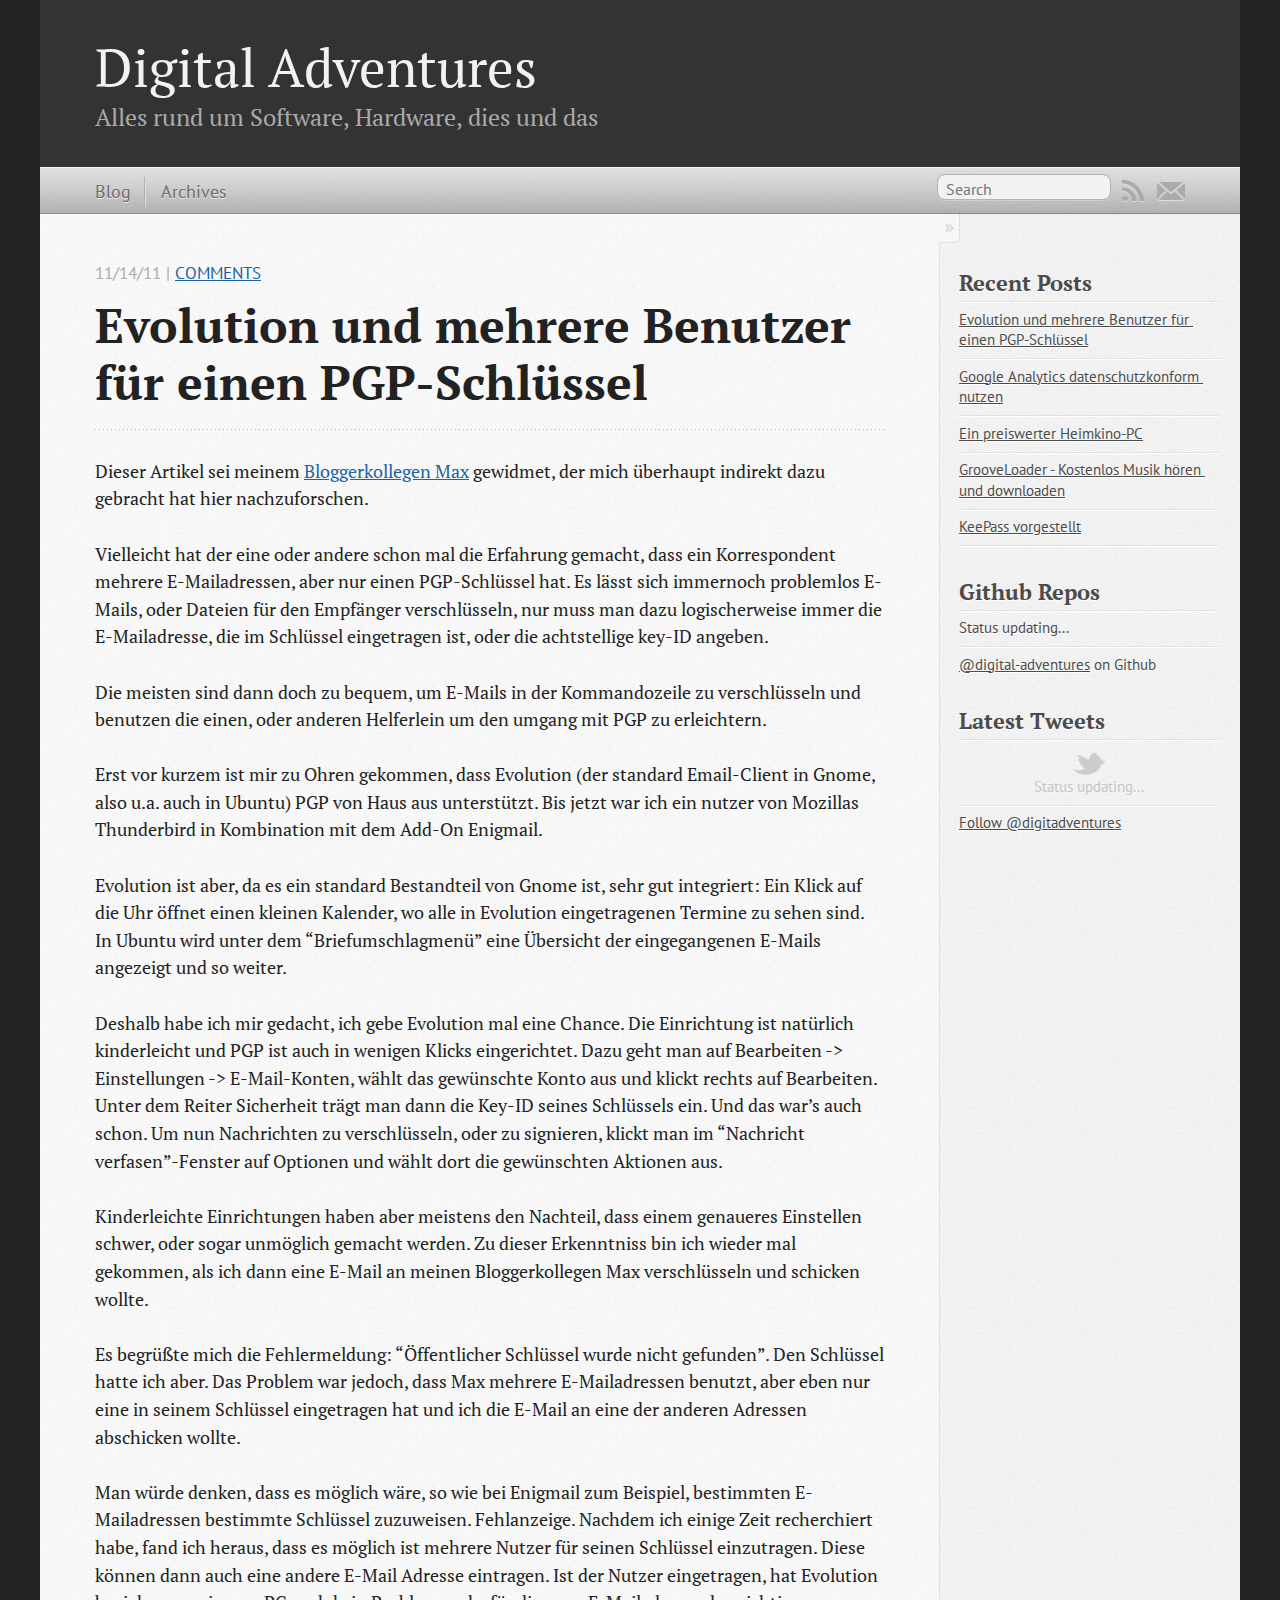
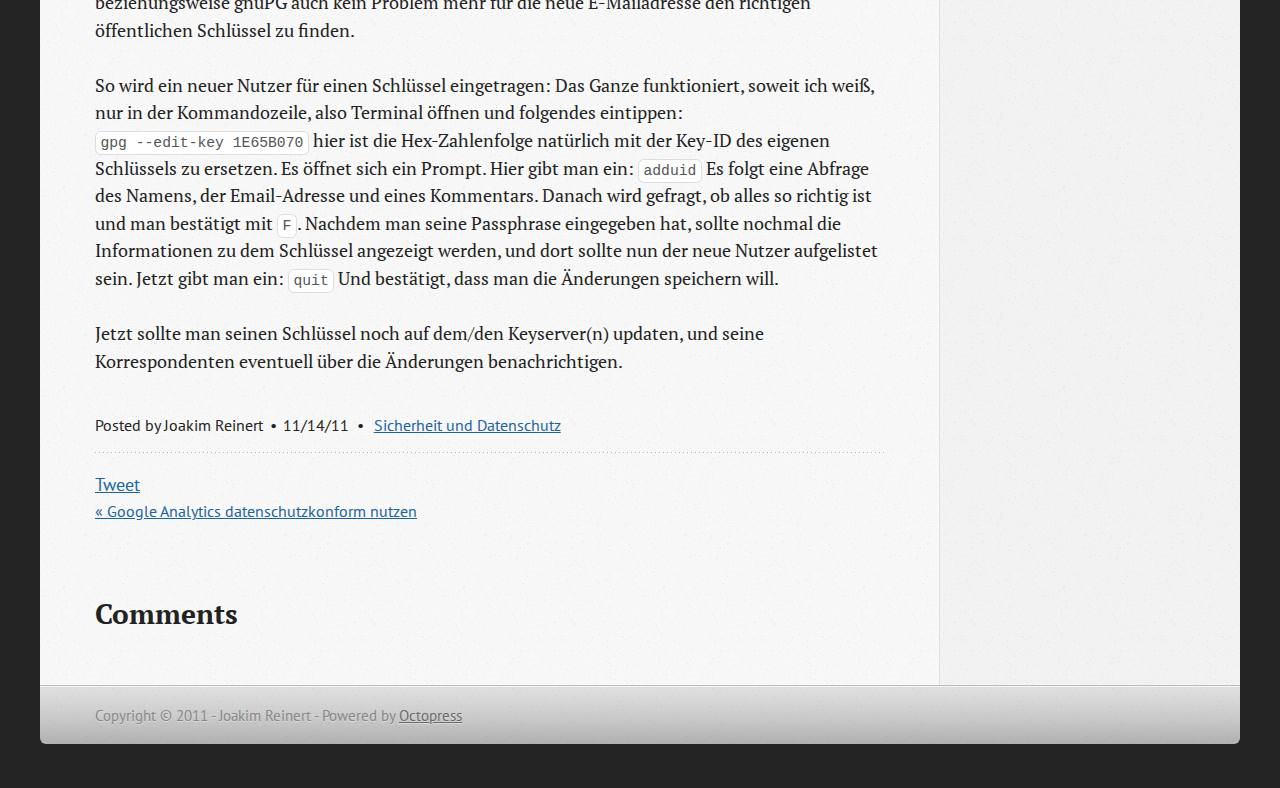
<file: blog/2011/11/14/evolution-und-mehrere-benutzer-fur-einen-pgp-schlussel/index.html>
<!DOCTYPE html>
<!--[if IEMobile 7 ]><html class="no-js iem7"><![endif]-->
<!--[if lt IE 9]><html class="no-js lte-ie8"><![endif]-->
<!--[if (gt IE 8)|(gt IEMobile 7)|!(IEMobile)|!(IE)]><!--><html class="no-js" lang="en"><!--<![endif]-->
<head>
  <meta charset="utf-8">
  <title>Evolution und mehrere Benutzer für einen PGP-Schlüssel - Digital Adventures</title>
  <meta name="author" content="Joakim Reinert">

  
  <meta name="description" content="Dieser Artikel sei meinem Bloggerkollegen Max gewidmet, der mich überhaupt indirekt dazu gebracht hat hier nachzuforschen. Vielleicht hat der eine &hellip;">
  

  <!-- http://t.co/dKP3o1e -->
  <meta name="HandheldFriendly" content="True">
  <meta name="MobileOptimized" content="320">
  <meta name="viewport" content="width=device-width, initial-scale=1">

  
  <link rel="canonical" href="http://digital-adventures.github.com/blog/2011/11/14/evolution-und-mehrere-benutzer-fur-einen-pgp-schlussel">
  <link href="/favicon.png" rel="icon">
  <link href="/stylesheets/screen.css" media="screen, projection" rel="stylesheet" type="text/css">
  <script src="/javascripts/modernizr-2.0.js"></script>
  <script src="/javascripts/ender.js"></script>
  <script src="/javascripts/octopress.js" type="text/javascript"></script>
  <link href="/atom.xml" rel="alternate" title="Digital Adventures" type="application/atom+xml">
  <!--Fonts from Google"s Web font directory at http://google.com/webfonts -->
<link href="http://fonts.googleapis.com/css?family=PT+Serif:regular,italic,bold,bolditalic" rel="stylesheet" type="text/css">
<link href="http://fonts.googleapis.com/css?family=PT+Sans:regular,italic,bold,bolditalic" rel="stylesheet" type="text/css">

  

</head>

<body   >
  <header role="banner"><hgroup>
  <h1><a href="/">Digital Adventures</a></h1>
  
    <h2>Alles rund um Software, Hardware, dies und das</h2>
  
</hgroup>

</header>
  <nav role="navigation"><ul class="subscription" data-subscription="rss email">
  <li><a href="/atom.xml" rel="subscribe-rss" title="subscribe via RSS">RSS</a></li>
  
    <li><a href="http://eepurl.com/fRMf5" rel="subscribe-email" title="subscribe via email">Email</a></li>
  
</ul>
  
<form action="http://google.com/search" method="get">
  <fieldset role="search">
    <input type="hidden" name="q" value="site:digital-adventures.github.com" />
    <input class="search" type="text" name="q" results="0" placeholder="Search"/>
  </fieldset>
</form>
  
<ul class="main-navigation">
  <li><a href="/">Blog</a></li>
  <li><a href="/blog/archives">Archives</a></li>
</ul>

</nav>
  <div id="main">
    <div id="content">
      <div>
<article class="hentry" role="article">
  
  <header>
    
      <h1 class="entry-title">Evolution und mehrere Benutzer für einen PGP-Schlüssel</h1>
    
    
      <p class="meta">
        








  


<time datetime="2011-11-14T00:00:00+01:00" pubdate data-updated="true">11/14/11</time>
        
         | <a href="#disqus_thread">Comments</a>
        
      </p>
    
  </header>


<div class="entry-content"><p>Dieser Artikel sei meinem <a href="http://blog.dsiw-it.de/">Bloggerkollegen Max</a> gewidmet, der mich überhaupt indirekt dazu gebracht hat hier nachzuforschen.</p>

<p>Vielleicht hat der eine oder andere schon mal die Erfahrung gemacht, dass ein Korrespondent mehrere E-Mailadressen, aber nur einen PGP-Schlüssel hat. Es lässt sich immernoch problemlos E-Mails, oder Dateien für den Empfänger verschlüsseln, nur muss man dazu logischerweise immer die E-Mailadresse, die im Schlüssel eingetragen ist, oder die achtstellige key-ID angeben.</p>

<p>Die meisten sind dann doch zu bequem, um E-Mails in der Kommandozeile zu verschlüsseln und benutzen die einen, oder anderen Helferlein um den umgang mit PGP zu erleichtern.</p>

<!-- more -->


<p>Erst vor kurzem ist mir zu Ohren gekommen, dass Evolution (der standard Email-Client in Gnome, also u.a. auch in Ubuntu) PGP von Haus aus unterstützt. Bis jetzt war ich ein nutzer von Mozillas Thunderbird in Kombination mit dem Add-On Enigmail.</p>

<p>Evolution ist aber, da es ein standard Bestandteil von Gnome ist, sehr gut integriert: Ein Klick auf die Uhr öffnet einen kleinen Kalender, wo alle in Evolution eingetragenen Termine zu sehen sind. In Ubuntu wird unter dem &#8220;Briefumschlagmenü&#8221; eine Übersicht der eingegangenen E-Mails angezeigt und so weiter.</p>

<p>Deshalb habe ich mir gedacht, ich gebe Evolution mal eine Chance. Die Einrichtung ist natürlich kinderleicht und PGP ist auch in wenigen Klicks eingerichtet. Dazu geht man auf Bearbeiten -> Einstellungen -> E-Mail-Konten, wählt das gewünschte Konto aus und klickt rechts auf Bearbeiten. Unter dem Reiter Sicherheit trägt man dann die Key-ID seines Schlüssels ein. Und das war&#8217;s auch schon. Um nun Nachrichten zu verschlüsseln, oder zu signieren, klickt man im &#8220;Nachricht verfasen&#8221;-Fenster auf Optionen und wählt dort die gewünschten Aktionen aus.</p>

<p>Kinderleichte Einrichtungen haben aber meistens den Nachteil, dass einem genaueres Einstellen schwer, oder sogar unmöglich gemacht werden. Zu dieser Erkenntniss bin ich wieder mal gekommen, als ich dann eine E-Mail an meinen Bloggerkollegen Max verschlüsseln und schicken wollte.</p>

<p>Es begrüßte mich die Fehlermeldung: &#8220;Öffentlicher Schlüssel wurde nicht gefunden&#8221;. Den Schlüssel hatte ich aber. Das Problem war jedoch, dass Max mehrere E-Mailadressen benutzt, aber eben nur eine in seinem Schlüssel eingetragen hat und ich die E-Mail an eine der anderen Adressen abschicken wollte.</p>

<p>Man würde denken, dass es möglich wäre, so wie bei Enigmail zum Beispiel, bestimmten E-Mailadressen bestimmte Schlüssel zuzuweisen. Fehlanzeige. Nachdem ich einige Zeit recherchiert habe, fand ich heraus, dass es möglich ist mehrere Nutzer für seinen Schlüssel einzutragen. Diese können dann auch eine andere E-Mail Adresse eintragen. Ist der Nutzer eingetragen, hat Evolution beziehungsweise gnuPG auch kein Problem mehr für die neue E-Mailadresse den richtigen öffentlichen Schlüssel zu finden.</p>

<p>So wird ein neuer Nutzer für einen Schlüssel eingetragen:
Das Ganze funktioniert, soweit ich weiß, nur in der Kommandozeile, also Terminal öffnen und folgendes eintippen:
<code>gpg --edit-key 1E65B070</code>
hier ist die Hex-Zahlenfolge natürlich mit der Key-ID des eigenen Schlüssels zu ersetzen.
Es öffnet sich ein Prompt. Hier gibt man ein:
<code>adduid</code>
Es folgt eine Abfrage des Namens, der Email-Adresse und eines Kommentars.
Danach wird gefragt, ob alles so richtig ist und man bestätigt mit <code>F</code>.
Nachdem man seine Passphrase eingegeben hat, sollte nochmal die Informationen zu dem Schlüssel angezeigt werden, und dort sollte nun der neue Nutzer aufgelistet sein.
Jetzt gibt man ein:
<code>quit</code>
Und bestätigt, dass man die Änderungen speichern will.</p>

<p>Jetzt sollte man seinen Schlüssel noch auf dem/den Keyserver(n) updaten, und seine Korrespondenten eventuell über die Änderungen benachrichtigen.<!--:--></p>
</div>


  <footer>
    <p class="meta">
      
  

<span class="byline author vcard">Posted by <span class="fn">Joakim Reinert</span></span>

      








  


<time datetime="2011-11-14T00:00:00+01:00" pubdate data-updated="true">11/14/11</time>
      

<span class="categories">
  
    <a class='category' href='/blog/categories/sicherheit-und-datenschutz/'>Sicherheit und Datenschutz</a>
  
</span>


    </p>
    
      <div class="sharing">
  
  <a href="http://twitter.com/share" class="twitter-share-button" data-url="http://digital-adventures.github.com/blog/2011/11/14/evolution-und-mehrere-benutzer-fur-einen-pgp-schlussel/" data-via="digitadventures" data-counturl="http://digital-adventures.github.com/blog/2011/11/14/evolution-und-mehrere-benutzer-fur-einen-pgp-schlussel/" >Tweet</a>
  
  
  
</div>

    
    <p class="meta">
      
        <a class="basic-alignment left" href="/blog/2011/09/23/google-analytics-datenschutzkonform-nutzen/" title="Previous Post: Google Analytics datenschutzkonform nutzen">&laquo; Google Analytics datenschutzkonform nutzen</a>
      
      
    </p>
  </footer>
</article>

  <section>
    <h1>Comments</h1>
    <div id="disqus_thread" aria-live="polite"><noscript>Please enable JavaScript to view the <a href="http://disqus.com/?ref_noscript">comments powered by Disqus.</a></noscript>
</div>
  </section>

</div>

<aside class="sidebar">
  
    <section>
  <h1>Recent Posts</h1>
  <ul id="recent_posts">
    
      <li class="post">
        <a href="/blog/2011/11/14/evolution-und-mehrere-benutzer-fur-einen-pgp-schlussel/">Evolution und mehrere Benutzer für einen PGP-Schlüssel</a>
      </li>
    
      <li class="post">
        <a href="/blog/2011/09/23/google-analytics-datenschutzkonform-nutzen/">Google Analytics datenschutzkonform nutzen</a>
      </li>
    
      <li class="post">
        <a href="/blog/2011/08/30/ein-preiswerter-heimkino-pc/">Ein preiswerter Heimkino-PC</a>
      </li>
    
      <li class="post">
        <a href="/blog/2011/05/18/grooveloader-kostenlos-musik-horen-und-downloaden/">GrooveLoader - Kostenlos Musik hören und downloaden</a>
      </li>
    
      <li class="post">
        <a href="/blog/2011/04/07/keepass-vorgestellt/">KeePass vorgestellt</a>
      </li>
    
  </ul>
</section>

<section>
  <h1>Github Repos</h1>
  <ul id="gh_repos">
    <li class="loading">Status updating...</li>
  </ul>
  
  <a href="https://github.com/digital-adventures">@digital-adventures</a> on Github
  
  <script type="text/javascript">
    $.domReady(function(){
        if (!window.jXHR){
            var jxhr = document.createElement('script');
            jxhr.type = 'text/javascript';
            jxhr.src = '/javascripts/libs/jXHR.js';
            var s = document.getElementsByTagName('script')[0];
            s.parentNode.insertBefore(jxhr, s);
        }

        github.showRepos({
            user: 'digital-adventures',
            count: 0,
            skip_forks: true,
            target: '#gh_repos'
        });
    });
  </script>
  <script src="/javascripts/github.js" type="text/javascript"> </script>
</section>


<section>
  <h1>Latest Tweets</h1>
  <ul id="tweets">
    <li class="loading">Status updating...</li>
  </ul>
  <script type="text/javascript">
    $.domReady(function(){
      getTwitterFeed("digitadventures", 4, false);
    });
  </script>
  <script src="/javascripts/twitter.js" type="text/javascript"> </script>
  
    <a href="http://twitter.com/digitadventures" class="twitter-follow-button" data-show-count="false">Follow @digitadventures</a>
  
</section>





  
</aside>


    </div>
  </div>
  <footer role="contentinfo"><p>
  Copyright &copy; 2011 - Joakim Reinert -
  <span class="credit">Powered by <a href="http://octopress.org">Octopress</a></span>
</p>

</footer>
  

<script type="text/javascript">
      var disqus_shortname = 'digital-adventures';
      
        
        // var disqus_developer = 1;
        var disqus_identifier = 'http://digital-adventures.github.com/blog/2011/11/14/evolution-und-mehrere-benutzer-fur-einen-pgp-schlussel/';
        var disqus_url = 'http://digital-adventures.github.com/blog/2011/11/14/evolution-und-mehrere-benutzer-fur-einen-pgp-schlussel/';
        var disqus_script = 'embed.js';
      
    (function () {
      var dsq = document.createElement('script'); dsq.type = 'text/javascript'; dsq.async = true;
      dsq.src = 'http://' + disqus_shortname + '.disqus.com/' + disqus_script;
      (document.getElementsByTagName('head')[0] || document.getElementsByTagName('body')[0]).appendChild(dsq);
    }());
</script>







  <script type="text/javascript">
    (function(){
      var twitterWidgets = document.createElement('script');
      twitterWidgets.type = 'text/javascript';
      twitterWidgets.async = true;
      twitterWidgets.src = 'http://platform.twitter.com/widgets.js';
      document.getElementsByTagName('head')[0].appendChild(twitterWidgets);
    })();
  </script>





</body>
</html>
</file>
<file: stylesheets/screen.css>
html,body,div,span,applet,object,iframe,h1,h2,h3,h4,h5,h6,p,blockquote,pre,a,abbr,acronym,address,big,cite,code,del,dfn,em,img,ins,kbd,q,s,samp,small,strike,strong,sub,sup,tt,var,b,u,i,center,dl,dt,dd,ol,ul,li,fieldset,form,label,legend,table,caption,tbody,tfoot,thead,tr,th,td,article,aside,canvas,details,embed,figure,figcaption,footer,header,hgroup,menu,nav,output,ruby,section,summary,time,mark,audio,video{margin:0;padding:0;border:0;font-size:100%;font:inherit;vertical-align:baseline}body{line-height:1}ol,ul{list-style:none}table{border-collapse:collapse;border-spacing:0}caption,th,td{text-align:left;font-weight:normal;vertical-align:middle}q,blockquote{quotes:none}q:before,q:after,blockquote:before,blockquote:after{content:"";content:none}a img{border:none}article,aside,details,figcaption,figure,footer,header,hgroup,menu,nav,section,summary{display:block}article,aside,details,figcaption,figure,footer,header,hgroup,menu,nav,section,summary{display:block}a{color:#1863a1}a:visited{color:#751590}a:focus{color:#0181eb}a:hover{color:#0181eb}a:active{color:#01579f}aside.sidebar a{color:#1863a1}aside.sidebar a:focus{color:#0181eb}aside.sidebar a:hover{color:#0181eb}aside.sidebar a:active{color:#01579f}a{-moz-transition:color 0.3s;-webkit-transition:color 0.3s;-o-transition:color 0.3s;transition:color 0.3s}html{background:#252525 url('/images/line-tile.png?1324288931') top left}body > div{background:#f2f2f2 url('/images/noise.png?1324288931') top left;border-bottom:1px solid #bfbfbf}body > div > div{background:#f8f8f8 url('/images/noise.png?1324288931') top left;border-right:1px solid #e0e0e0}.heading,body > header h1,h1,h2,h3,h4,h5,h6{font-family:"PT Serif", "Georgia", "Helvetica Neue", Arial, sans-serif}.sans,body > header h2,body > nav form .search,body > nav a,article header p.meta,article > footer,#content .blog-index footer,html .gist .gist-file .gist-meta,#blog-archives a.category,#blog-archives time,aside.sidebar section,body > footer{font-family:"PT Sans", "Helvetica Neue", Arial, sans-serif}.serif,body,#content .blog-index a[rel=full-article]{font-family:"PT Serif", Georgia, Times, "Times New Roman", serif}.mono,pre,code,tt,p code,li code{font-family:Menlo, Monaco, "Andale Mono", "lucida console", "Courier New", monospace}body > header h1{font-size:2.2em;font-family:"PT Serif", "Georgia", "Helvetica Neue", Arial, sans-serif;font-weight:normal;line-height:1.2em;margin-bottom:0.6667em}body > header h2{font-family:"PT Serif", "Georgia", "Helvetica Neue", Arial, sans-serif}body{line-height:1.5em;color:#222}h1{font-size:2.2em;line-height:1.2em}@media only screen and (min-width: 992px){body{font-size:1.15em}h1{font-size:2.6em;line-height:1.2em}}h1,h2,h3,h4,h5,h6{text-rendering:optimizelegibility;margin-bottom:1em;font-weight:bold}h2,section h1{font-size:1.5em}h3,section h2,section section h1{font-size:1.3em}h4,section h3,section section h2,section section section h1{font-size:1em}h5,section h4,section section h3{font-size:.9em}h6,section h5,section section h4,section section section h3{font-size:.8em}p,blockquote,ul,ol{margin-bottom:1.5em}ul{list-style-type:disc}ul ul{list-style-type:circle;margin-bottom:0px}ul ul ul{list-style-type:square;margin-bottom:0px}ol{list-style-type:decimal}ol ol{list-style-type:lower-alpha;margin-bottom:0px}ol ol ol{list-style-type:lower-roman;margin-bottom:0px}ul,ul ul,ul ol,ol,ol ul,ol ol{margin-left:1.3em}strong{font-weight:bold}em{font-style:italic}sup,sub{font-size:0.8em;position:relative;display:inline-block}sup{top:-0.5em}sub{bottom:-0.5em}q{font-style:italic}q:before{content:"\201C"}q:after{content:"\201D"}em,dfn{font-style:italic}strong,dfn{font-weight:bold}del,s{text-decoration:line-through}abbr,acronym{border-bottom:1px dotted;cursor:help}sub,sup{line-height:0}hr{margin-bottom:0.2em}small{font-size:.8em}big{font-size:1.2em}blockquote{font-style:italic;position:relative;font-size:1.2em;line-height:1.5em;padding-left:1em;border-left:4px solid rgba(170,170,170,0.5)}blockquote cite{font-style:italic}blockquote cite a{color:#aaa !important;word-wrap:break-word}blockquote cite:before{content:'\2014';padding-right:.3em;padding-left:.3em;color:#aaa}@media only screen and (min-width: 992px){blockquote{padding-left:1.5em;border-left-width:4px}}.pullquote-right:before,.pullquote-left:before{padding:0;border:none;content:attr(data-pullquote);float:right;width:45%;margin:.5em 0 1em 1.5em;position:relative;top:7px;font-size:1.4em;line-height:1.45em}.pullquote-left:before{float:left;margin:.5em 1.5em 1em 0}.force-wrap,article a,aside.sidebar a{white-space:-moz-pre-wrap;white-space:-pre-wrap;white-space:-o-pre-wrap;white-space:pre-wrap;word-wrap:break-word}.group,body > header,body > nav,body > footer,body #content > article,body #content > div > article,body #content > div > section,body div.pagination,aside.sidebar,#main,#content,.collapse-sidebar aside.sidebar{*zoom:1}.group:after,body > header:after,body > nav:after,body > footer:after,body #content > article:after,body #content > div > article:after,body #content > div > section:after,body div.pagination:after,aside.sidebar:after,#main:after,#content:after,.collapse-sidebar aside.sidebar:after{content:"";display:table;clear:both}body{-webkit-text-size-adjust:none;max-width:1200px;position:relative;margin:0 auto}body > header,body > nav,body > footer,body #content > article,body #content > div > article,body #content > div > section{padding-left:18px;padding-right:18px}@media only screen and (min-width: 480px){body > header,body > nav,body > footer,body #content > article,body #content > div > article,body #content > div > section{padding-left:25px;padding-right:25px}}@media only screen and (min-width: 768px){body > header,body > nav,body > footer,body #content > article,body #content > div > article,body #content > div > section{padding-left:35px;padding-right:35px}}@media only screen and (min-width: 992px){body > header,body > nav,body > footer,body #content > article,body #content > div > article,body #content > div > section{padding-left:55px;padding-right:55px}}body div.pagination{margin-left:18px;margin-right:18px}@media only screen and (min-width: 480px){body div.pagination{margin-left:25px;margin-right:25px}}@media only screen and (min-width: 768px){body div.pagination{margin-left:35px;margin-right:35px}}@media only screen and (min-width: 992px){body div.pagination{margin-left:55px;margin-right:55px}}body > header{font-size:1em;padding-top:1.5em;padding-bottom:1.5em}#content > div,#content > article{width:100%}aside.sidebar{float:none;padding:0 18px 1px;background-color:#f7f7f7;border-top:1px solid #e0e0e0}.flex-content,article img,article video,article .flash-video,aside.sidebar img{max-width:100%;height:auto}.basic-alignment.left,article img.left,article video.left,article .left.flash-video,aside.sidebar img.left{float:left;margin-right:1.5em}.basic-alignment.right,article img.right,article video.right,article .right.flash-video,aside.sidebar img.right{float:right;margin-left:1.5em}.basic-alignment.center,article img.center,article video.center,article .center.flash-video,aside.sidebar img.center{display:block;margin:0 auto 1.5em}.basic-alignment.left,article img.left,article video.left,article .left.flash-video,aside.sidebar img.left,.basic-alignment.right,article img.right,article video.right,article .right.flash-video,aside.sidebar img.right{margin-bottom:.8em}.toggle-sidebar,.no-sidebar .toggle-sidebar{display:none}@media only screen and (min-width: 750px){body.sidebar-footer aside.sidebar{float:none;width:auto;clear:left;margin:0;padding:0 35px 1px;background-color:#f7f7f7;border-top:1px solid #eaeaea}body.sidebar-footer aside.sidebar section.odd,body.sidebar-footer aside.sidebar section.even{float:left;width:48%}body.sidebar-footer aside.sidebar section.odd{margin-left:0}body.sidebar-footer aside.sidebar section.even{margin-left:4%}body.sidebar-footer aside.sidebar.thirds section{width:30%;margin-left:5%}body.sidebar-footer aside.sidebar.thirds section.first{margin-left:0;clear:both}}body.sidebar-footer #content{margin-right:0px}body.sidebar-footer .toggle-sidebar{display:none}@media only screen and (min-width: 550px){body > header{font-size:1em}}@media only screen and (min-width: 750px){aside.sidebar{float:none;width:auto;clear:left;margin:0;padding:0 35px 1px;background-color:#f7f7f7;border-top:1px solid #eaeaea}aside.sidebar section.odd,aside.sidebar section.even{float:left;width:48%}aside.sidebar section.odd{margin-left:0}aside.sidebar section.even{margin-left:4%}aside.sidebar.thirds section{width:30%;margin-left:5%}aside.sidebar.thirds section.first{margin-left:0;clear:both}}@media only screen and (min-width: 768px){body{-webkit-text-size-adjust:auto}body > header{font-size:1.2em}#main{padding:0;margin:0 auto}#content{margin-right:240px;position:relative}.no-sidebar #content{margin-right:0;border-right:0}.collapse-sidebar #content{margin-right:20px}#content > div,#content > article{padding-top:17.5px;padding-bottom:17.5px;float:left}aside.sidebar{width:210px;padding:0 15px 15px;background:none;clear:none;float:left;margin:0 -100% 0 0}aside.sidebar section{width:auto;margin-left:0}aside.sidebar section.odd,aside.sidebar section.even{float:none;width:auto;margin-left:0}.collapse-sidebar aside.sidebar{float:none;width:auto;clear:left;margin:0;padding:0 35px 1px;background-color:#f7f7f7;border-top:1px solid #eaeaea}.collapse-sidebar aside.sidebar section.odd,.collapse-sidebar aside.sidebar section.even{float:left;width:48%}.collapse-sidebar aside.sidebar section.odd{margin-left:0}.collapse-sidebar aside.sidebar section.even{margin-left:4%}.collapse-sidebar aside.sidebar.thirds section{width:30%;margin-left:5%}.collapse-sidebar aside.sidebar.thirds section.first{margin-left:0;clear:both}}@media only screen and (min-width: 992px){body > header{font-size:1.3em}#content{margin-right:300px}#content > div,#content > article{padding-top:27.5px;padding-bottom:27.5px}aside.sidebar{width:260px;padding:1.2em 20px 20px}.collapse-sidebar aside.sidebar{padding-left:55px;padding-right:55px}}@media only screen and (min-width: 768px){ul,ol{margin-left:0}}body > header{background:#333}body > header h1{display:inline-block;margin:0}body > header h1 a,body > header h1 a:visited,body > header h1 a:hover{color:#f2f2f2;text-decoration:none}body > header h2{margin:.2em 0 0;font-size:1em;color:#aaa;font-weight:normal}body > nav{position:relative;background-color:#ccc;background:url('/images/noise.png?1324288931'),-webkit-gradient(linear, 50% 0%, 50% 100%, color-stop(0%, #e0e0e0), color-stop(50%, #cccccc), color-stop(100%, #b0b0b0));background:url('/images/noise.png?1324288931'),-webkit-linear-gradient(#e0e0e0,#cccccc,#b0b0b0);background:url('/images/noise.png?1324288931'),-moz-linear-gradient(#e0e0e0,#cccccc,#b0b0b0);background:url('/images/noise.png?1324288931'),-o-linear-gradient(#e0e0e0,#cccccc,#b0b0b0);background:url('/images/noise.png?1324288931'),-ms-linear-gradient(#e0e0e0,#cccccc,#b0b0b0);background:url('/images/noise.png?1324288931'),linear-gradient(#e0e0e0,#cccccc,#b0b0b0);border-top:1px solid #f2f2f2;border-bottom:1px solid #8c8c8c;padding-top:.35em;padding-bottom:.35em}body > nav form{-moz-background-clip:padding;-webkit-background-clip:padding;-o-background-clip:padding-box;-ms-background-clip:padding-box;-khtml-background-clip:padding-box;background-clip:padding-box;margin:0;padding:0}body > nav form .search{padding:.3em .5em 0;font-size:.85em;line-height:1.1em;width:95%;-moz-border-radius:0.5em;-webkit-border-radius:0.5em;-o-border-radius:0.5em;-ms-border-radius:0.5em;-khtml-border-radius:0.5em;border-radius:0.5em;-moz-background-clip:padding;-webkit-background-clip:padding;-o-background-clip:padding-box;-ms-background-clip:padding-box;-khtml-background-clip:padding-box;background-clip:padding-box;-moz-box-shadow:#d1d1d1 0 1px;-webkit-box-shadow:#d1d1d1 0 1px;-o-box-shadow:#d1d1d1 0 1px;box-shadow:#d1d1d1 0 1px;background-color:#f2f2f2;border:1px solid #b3b3b3;color:#888}body > nav form .search:focus{color:#444;border-color:#80b1df;-moz-box-shadow:#80b1df 0 0 4px,#80b1df 0 0 3px inset;-webkit-box-shadow:#80b1df 0 0 4px,#80b1df 0 0 3px inset;-o-box-shadow:#80b1df 0 0 4px,#80b1df 0 0 3px inset;box-shadow:#80b1df 0 0 4px,#80b1df 0 0 3px inset;background-color:#fff;outline:none}body > nav fieldset[role=search]{float:right;width:48%}body > nav fieldset.mobile-nav{float:left;width:48%}body > nav fieldset.mobile-nav select{width:100%;font-size:.8em;border:1px solid #888}body > nav ul{display:none}@media only screen and (min-width: 550px){body > nav{font-size:.9em}body > nav ul{margin:0;padding:0;border:0;overflow:hidden;*zoom:1;float:left;display:block;padding-top:.15em}body > nav ul li{list-style-image:none;list-style-type:none;margin-left:0px;white-space:nowrap;display:inline;float:left;padding-left:0;padding-right:0}body > nav ul li:first-child,body > nav ul li.first{padding-left:0}body > nav ul li:last-child{padding-right:0}body > nav ul li.last{padding-right:0}body > nav ul.subscription{margin-left:.8em;float:right}body > nav ul.subscription li:last-child a{padding-right:0}body > nav ul li{margin:0}body > nav a{color:#6b6b6b;text-shadow:#ebebeb 0 1px;float:left;text-decoration:none;font-size:1.1em;padding:.1em 0;line-height:1.5em}body > nav a:visited{color:#6b6b6b}body > nav a:hover{color:#2b2b2b}body > nav li + li{border-left:1px solid #b0b0b0;margin-left:.8em}body > nav li + li a{padding-left:.8em;border-left:1px solid #dedede}body > nav form{float:right;text-align:left;padding-left:.8em;width:175px}body > nav form .search{width:93%;font-size:.95em;line-height:1.2em}body > nav ul[data-subscription$=email] + form{width:97px}body > nav ul[data-subscription$=email] + form .search{width:91%}body > nav fieldset.mobile-nav{display:none}body > nav fieldset[role=search]{width:99%}}@media only screen and (min-width: 992px){body > nav form{width:215px}body > nav ul[data-subscription$=email] + form{width:147px}}.no-placeholder body > nav .search{background:#f2f2f2 url('/images/search.png?1324288931') 0.3em 0.25em no-repeat;text-indent:1.3em}@media only screen and (min-width: 550px){.maskImage body > nav ul[data-subscription$=email] + form{width:123px}}@media only screen and (min-width: 992px){.maskImage body > nav ul[data-subscription$=email] + form{width:173px}}.maskImage ul.subscription{position:relative;top:.2em}.maskImage ul.subscription li,.maskImage ul.subscription a{border:0;padding:0}.maskImage a[rel=subscribe-rss]{position:relative;top:0px;text-indent:-999999em;background-color:#dedede;border:0;padding:0}.maskImage a[rel=subscribe-rss],.maskImage a[rel=subscribe-rss]:after{-moz-mask-image:url('/images/rss.png?1324288931');-webkit-mask-image:url('/images/rss.png?1324288931');-o-mask-image:url('/images/rss.png?1324288931');-ms-mask-image:url('/images/rss.png?1324288931');-khtml-mask-image:url('/images/rss.png?1324288931');mask-image:url('/images/rss.png?1324288931');-moz-mask-repeat:no-repeat;-webkit-mask-repeat:no-repeat;-o-mask-repeat:no-repeat;-ms-mask-repeat:no-repeat;-khtml-mask-repeat:no-repeat;mask-repeat:no-repeat;width:22px;height:22px}.maskImage a[rel=subscribe-rss]:after{content:"";position:absolute;top:-1px;left:0;background-color:#ababab}.maskImage a[rel=subscribe-rss]:hover:after{background-color:#9e9e9e}.maskImage a[rel=subscribe-email]{position:relative;top:0px;text-indent:-999999em;background-color:#dedede;border:0;padding:0}.maskImage a[rel=subscribe-email],.maskImage a[rel=subscribe-email]:after{-moz-mask-image:url('/images/email.png?1324288931');-webkit-mask-image:url('/images/email.png?1324288931');-o-mask-image:url('/images/email.png?1324288931');-ms-mask-image:url('/images/email.png?1324288931');-khtml-mask-image:url('/images/email.png?1324288931');mask-image:url('/images/email.png?1324288931');-moz-mask-repeat:no-repeat;-webkit-mask-repeat:no-repeat;-o-mask-repeat:no-repeat;-ms-mask-repeat:no-repeat;-khtml-mask-repeat:no-repeat;mask-repeat:no-repeat;width:28px;height:22px}.maskImage a[rel=subscribe-email]:after{content:"";position:absolute;top:-1px;left:0;background-color:#ababab}.maskImage a[rel=subscribe-email]:hover:after{background-color:#9e9e9e}article{padding-top:1em}article header{position:relative;padding-top:2em;padding-bottom:1em;margin-bottom:1em;background:url('[data-uri]') bottom left repeat-x}article header h1{margin:0}article header h1 a{text-decoration:none}article header h1 a:hover{text-decoration:underline}article header p{font-size:.9em;color:#aaa;margin:0}article header p.meta{text-transform:uppercase;position:absolute;top:0}@media only screen and (min-width: 768px){article header{margin-bottom:1.5em;padding-bottom:1em;background:url('[data-uri]') bottom left repeat-x}}article h2{padding-top:0.8em;background:url('[data-uri]') top left repeat-x}.entry-content article h2:first-child,article header + h2{padding-top:0}article h2:first-child,article header + h2{background:none}article .feature{padding-top:.5em;margin-bottom:1em;padding-bottom:1em;background:url('[data-uri]') bottom left repeat-x;font-size:2.0em;font-style:italic;line-height:1.3em}article img,article video,article .flash-video{-moz-border-radius:0.3em;-webkit-border-radius:0.3em;-o-border-radius:0.3em;-ms-border-radius:0.3em;-khtml-border-radius:0.3em;border-radius:0.3em;-moz-box-shadow:rgba(0,0,0,0.15) 0 1px 4px;-webkit-box-shadow:rgba(0,0,0,0.15) 0 1px 4px;-o-box-shadow:rgba(0,0,0,0.15) 0 1px 4px;box-shadow:rgba(0,0,0,0.15) 0 1px 4px;-moz-box-sizing:border-box;-webkit-box-sizing:border-box;-ms-box-sizing:border-box;box-sizing:border-box;border:white 0.5em solid}article video,article .flash-video{margin:0 auto 1.5em}article video{display:block;width:100%}article .flash-video > div{position:relative;display:block;padding-bottom:56.25%;padding-top:1px;height:0;overflow:hidden}article .flash-video > div iframe,article .flash-video > div object,article .flash-video > div embed{position:absolute;top:0;left:0;width:100%;height:100%}article > footer{padding-bottom:2.5em;margin-top:2em}article > footer p.meta{margin-bottom:.8em;font-size:.85em;clear:both;overflow:hidden}.blog-index article + article{background:url('[data-uri]') top left repeat-x}#content .blog-index{padding-top:0;padding-bottom:0}#content .blog-index article{padding-top:2em}#content .blog-index article header{background:none;padding-bottom:0}#content .blog-index article h1{font-size:2.2em}#content .blog-index article h1 a{color:inherit}#content .blog-index article h1 a:hover{color:#0181eb}#content .blog-index a[rel=full-article]{background:#ebebeb;display:inline-block;padding:.4em .8em;margin-right:.5em;text-decoration:none;color:#666;-moz-transition:background-color 0.5s;-webkit-transition:background-color 0.5s;-o-transition:background-color 0.5s;transition:background-color 0.5s}#content .blog-index a[rel=full-article]:hover{background:#0181eb;text-shadow:none;color:#f8f8f8}#content .blog-index footer{margin-top:1em}.separator,article > footer .byline + time:before,article > footer time + time:before,article > footer .comments:before,article > footer .byline ~ .categories:before{content:"\2022 ";padding:0 .4em 0 .2em;display:inline-block}#content div.pagination{text-align:center;font-size:.95em;position:relative;background:url('[data-uri]') top left repeat-x;padding-top:1.5em;padding-bottom:1.5em}#content div.pagination a{text-decoration:none;color:#aaa}#content div.pagination a.prev{position:absolute;left:0}#content div.pagination a.next{position:absolute;right:0}#content div.pagination a:hover{color:#0181eb}#content div.pagination a[href*=archive]:before,#content div.pagination a[href*=archive]:after{content:'\2014';padding:0 .3em}p.meta + .sharing{padding-top:1em;padding-left:0;background:url('[data-uri]') top left repeat-x}.highlight,html .gist .gist-file .gist-syntax .gist-highlight{border:1px solid #05232b !important}.highlight table td.code,html .gist .gist-file .gist-syntax .gist-highlight table td.code{width:100%}.highlight .line-numbers,html .gist .gist-file .gist-syntax .gist-highlight .line-numbers{text-align:right;font-size:13px;line-height:1.45em;background:#073642 url('/images/noise.png?1324288931') top left !important;border-right:1px solid #00232c !important;-moz-box-shadow:#083e4b -1px 0 inset;-webkit-box-shadow:#083e4b -1px 0 inset;-o-box-shadow:#083e4b -1px 0 inset;box-shadow:#083e4b -1px 0 inset;text-shadow:#021014 0 -1px;padding:.8em !important;-moz-border-radius:0;-webkit-border-radius:0;-o-border-radius:0;-ms-border-radius:0;-khtml-border-radius:0;border-radius:0}.highlight .line-numbers span,html .gist .gist-file .gist-syntax .gist-highlight .line-numbers span{color:#586e75 !important}figure.code,.gist-file,pre{-moz-box-shadow:rgba(0,0,0,0.06) 0 0 10px;-webkit-box-shadow:rgba(0,0,0,0.06) 0 0 10px;-o-box-shadow:rgba(0,0,0,0.06) 0 0 10px;box-shadow:rgba(0,0,0,0.06) 0 0 10px}figure.code .highlight pre,.gist-file .highlight pre,pre .highlight pre{-moz-box-shadow:none;-webkit-box-shadow:none;-o-box-shadow:none;box-shadow:none}html .gist .gist-file{margin-bottom:1.8em;position:relative;border:none;padding-top:26px !important}html .gist .gist-file .gist-syntax{border-bottom:0 !important;background:none !important}html .gist .gist-file .gist-syntax .gist-highlight{background:#002b36 !important}html .gist .gist-file .gist-meta{padding:.6em 0.8em;border:1px solid #083e4b !important;color:#586e75;font-size:.7em !important;background:#073642 url('/images/noise.png?1324288931') top left;line-height:1.5em}html .gist .gist-file .gist-meta a{color:#75878b !important;text-decoration:none}html .gist .gist-file .gist-meta a:hover{text-decoration:underline}html .gist .gist-file .gist-meta a:hover{color:#93a1a1 !important}html .gist .gist-file .gist-meta a[href*='#file']{position:absolute;top:0;left:0;right:-10px;color:#474747 !important}html .gist .gist-file .gist-meta a[href*='#file']:hover{color:#1863a1 !important}html .gist .gist-file .gist-meta a[href*=raw]{top:.4em}pre{background:#002b36 url('/images/noise.png?1324288931') top left;-moz-border-radius:0.4em;-webkit-border-radius:0.4em;-o-border-radius:0.4em;-ms-border-radius:0.4em;-khtml-border-radius:0.4em;border-radius:0.4em;border:1px solid #05232b;line-height:1.45em;font-size:13px;margin-bottom:2.1em;padding:.8em 1em;color:#93a1a1;overflow:auto}h3.filename + pre{-moz-border-radius-topleft:0px;-webkit-border-top-left-radius:0px;-o-border-top-left-radius:0px;-ms-border-top-left-radius:0px;-khtml-border-top-left-radius:0px;border-top-left-radius:0px;-moz-border-radius-topright:0px;-webkit-border-top-right-radius:0px;-o-border-top-right-radius:0px;-ms-border-top-right-radius:0px;-khtml-border-top-right-radius:0px;border-top-right-radius:0px}p code,li code{display:inline-block;white-space:no-wrap;background:#fff;font-size:.8em;line-height:1.5em;color:#555;border:1px solid #ddd;-moz-border-radius:0.4em;-webkit-border-radius:0.4em;-o-border-radius:0.4em;-ms-border-radius:0.4em;-khtml-border-radius:0.4em;border-radius:0.4em;padding:0 .3em;margin:-1px 0}p pre code,li pre code{font-size:1em !important;background:none;border:none}.pre-code,html .gist .gist-file .gist-syntax .gist-highlight pre,.highlight code{font-family:Menlo,Monaco,"Andale Mono","lucida console","Courier New",monospace !important;overflow:scroll;overflow-y:hidden;display:block;padding:.8em !important;overflow-x:auto;line-height:1.45em;background:#002b36 url('/images/noise.png?1324288931') top left !important;color:#93a1a1 !important}.pre-code *::-moz-selection,html .gist .gist-file .gist-syntax .gist-highlight pre *::-moz-selection,.highlight code *::-moz-selection{background:#386774;color:inherit;text-shadow:#002b36 0 1px}.pre-code *::-webkit-selection,html .gist .gist-file .gist-syntax .gist-highlight pre *::-webkit-selection,.highlight code *::-webkit-selection{background:#386774;color:inherit;text-shadow:#002b36 0 1px}.pre-code *::selection,html .gist .gist-file .gist-syntax .gist-highlight pre *::selection,.highlight code *::selection{background:#386774;color:inherit;text-shadow:#002b36 0 1px}.pre-code span,html .gist .gist-file .gist-syntax .gist-highlight pre span,.highlight code span{color:#93a1a1 !important}.pre-code span,html .gist .gist-file .gist-syntax .gist-highlight pre span,.highlight code span{font-style:normal !important;font-weight:normal !important}.pre-code .c,html .gist .gist-file .gist-syntax .gist-highlight pre .c,.highlight code .c{color:#586e75 !important;font-style:italic !important}.pre-code .cm,html .gist .gist-file .gist-syntax .gist-highlight pre .cm,.highlight code .cm{color:#586e75 !important;font-style:italic !important}.pre-code .cp,html .gist .gist-file .gist-syntax .gist-highlight pre .cp,.highlight code .cp{color:#586e75 !important;font-style:italic !important}.pre-code .c1,html .gist .gist-file .gist-syntax .gist-highlight pre .c1,.highlight code .c1{color:#586e75 !important;font-style:italic !important}.pre-code .cs,html .gist .gist-file .gist-syntax .gist-highlight pre .cs,.highlight code .cs{color:#586e75 !important;font-weight:bold !important;font-style:italic !important}.pre-code .err,html .gist .gist-file .gist-syntax .gist-highlight pre .err,.highlight code .err{color:#dc322f !important;background:none !important}.pre-code .k,html .gist .gist-file .gist-syntax .gist-highlight pre .k,.highlight code .k{color:#cb4b16 !important}.pre-code .o,html .gist .gist-file .gist-syntax .gist-highlight pre .o,.highlight code .o{color:#93a1a1 !important;font-weight:bold !important}.pre-code .p,html .gist .gist-file .gist-syntax .gist-highlight pre .p,.highlight code .p{color:#93a1a1 !important}.pre-code .ow,html .gist .gist-file .gist-syntax .gist-highlight pre .ow,.highlight code .ow{color:#2aa198 !important;font-weight:bold !important}.pre-code .gd,html .gist .gist-file .gist-syntax .gist-highlight pre .gd,.highlight code .gd{color:#93a1a1 !important;background-color:#372c34 !important;display:inline-block}.pre-code .gd .x,html .gist .gist-file .gist-syntax .gist-highlight pre .gd .x,.highlight code .gd .x{color:#93a1a1 !important;background-color:#4d2d33 !important;display:inline-block}.pre-code .ge,html .gist .gist-file .gist-syntax .gist-highlight pre .ge,.highlight code .ge{color:#93a1a1 !important;font-style:italic !important}.pre-code .gh,html .gist .gist-file .gist-syntax .gist-highlight pre .gh,.highlight code .gh{color:#586e75 !important}.pre-code .gi,html .gist .gist-file .gist-syntax .gist-highlight pre .gi,.highlight code .gi{color:#93a1a1 !important;background-color:#1a412b !important;display:inline-block}.pre-code .gi .x,html .gist .gist-file .gist-syntax .gist-highlight pre .gi .x,.highlight code .gi .x{color:#93a1a1 !important;background-color:#355720 !important;display:inline-block}.pre-code .gs,html .gist .gist-file .gist-syntax .gist-highlight pre .gs,.highlight code .gs{color:#93a1a1 !important;font-weight:bold !important}.pre-code .gu,html .gist .gist-file .gist-syntax .gist-highlight pre .gu,.highlight code .gu{color:#6c71c4 !important}.pre-code .kc,html .gist .gist-file .gist-syntax .gist-highlight pre .kc,.highlight code .kc{color:#859900 !important;font-weight:bold !important}.pre-code .kd,html .gist .gist-file .gist-syntax .gist-highlight pre .kd,.highlight code .kd{color:#268bd2 !important}.pre-code .kp,html .gist .gist-file .gist-syntax .gist-highlight pre .kp,.highlight code .kp{color:#cb4b16 !important;font-weight:bold !important}.pre-code .kr,html .gist .gist-file .gist-syntax .gist-highlight pre .kr,.highlight code .kr{color:#d33682 !important;font-weight:bold !important}.pre-code .kt,html .gist .gist-file .gist-syntax .gist-highlight pre .kt,.highlight code .kt{color:#2aa198 !important}.pre-code .n,html .gist .gist-file .gist-syntax .gist-highlight pre .n,.highlight code .n{color:#268bd2 !important}.pre-code .na,html .gist .gist-file .gist-syntax .gist-highlight pre .na,.highlight code .na{color:#268bd2 !important}.pre-code .nb,html .gist .gist-file .gist-syntax .gist-highlight pre .nb,.highlight code .nb{color:#859900 !important}.pre-code .nc,html .gist .gist-file .gist-syntax .gist-highlight pre .nc,.highlight code .nc{color:#d33682 !important}.pre-code .no,html .gist .gist-file .gist-syntax .gist-highlight pre .no,.highlight code .no{color:#b58900 !important}.pre-code .nl,html .gist .gist-file .gist-syntax .gist-highlight pre .nl,.highlight code .nl{color:#859900 !important}.pre-code .ne,html .gist .gist-file .gist-syntax .gist-highlight pre .ne,.highlight code .ne{color:#268bd2 !important;font-weight:bold !important}.pre-code .nf,html .gist .gist-file .gist-syntax .gist-highlight pre .nf,.highlight code .nf{color:#268bd2 !important;font-weight:bold !important}.pre-code .nn,html .gist .gist-file .gist-syntax .gist-highlight pre .nn,.highlight code .nn{color:#b58900 !important}.pre-code .nt,html .gist .gist-file .gist-syntax .gist-highlight pre .nt,.highlight code .nt{color:#268bd2 !important;font-weight:bold !important}.pre-code .nx,html .gist .gist-file .gist-syntax .gist-highlight pre .nx,.highlight code .nx{color:#b58900 !important}.pre-code .vg,html .gist .gist-file .gist-syntax .gist-highlight pre .vg,.highlight code .vg{color:#268bd2 !important}.pre-code .vi,html .gist .gist-file .gist-syntax .gist-highlight pre .vi,.highlight code .vi{color:#268bd2 !important}.pre-code .nv,html .gist .gist-file .gist-syntax .gist-highlight pre .nv,.highlight code .nv{color:#268bd2 !important}.pre-code .mf,html .gist .gist-file .gist-syntax .gist-highlight pre .mf,.highlight code .mf{color:#2aa198 !important}.pre-code .m,html .gist .gist-file .gist-syntax .gist-highlight pre .m,.highlight code .m{color:#2aa198 !important}.pre-code .mh,html .gist .gist-file .gist-syntax .gist-highlight pre .mh,.highlight code .mh{color:#2aa198 !important}.pre-code .mi,html .gist .gist-file .gist-syntax .gist-highlight pre .mi,.highlight code .mi{color:#2aa198 !important}.pre-code .s,html .gist .gist-file .gist-syntax .gist-highlight pre .s,.highlight code .s{color:#2aa198 !important}.pre-code .sd,html .gist .gist-file .gist-syntax .gist-highlight pre .sd,.highlight code .sd{color:#2aa198 !important}.pre-code .s2,html .gist .gist-file .gist-syntax .gist-highlight pre .s2,.highlight code .s2{color:#2aa198 !important}.pre-code .se,html .gist .gist-file .gist-syntax .gist-highlight pre .se,.highlight code .se{color:#dc322f !important}.pre-code .si,html .gist .gist-file .gist-syntax .gist-highlight pre .si,.highlight code .si{color:#268bd2 !important}.pre-code .sr,html .gist .gist-file .gist-syntax .gist-highlight pre .sr,.highlight code .sr{color:#2aa198 !important}.pre-code .s1,html .gist .gist-file .gist-syntax .gist-highlight pre .s1,.highlight code .s1{color:#2aa198 !important}.pre-code div .gd,html .gist .gist-file .gist-syntax .gist-highlight pre div .gd,.highlight code div .gd,.pre-code div .gd .x,html .gist .gist-file .gist-syntax .gist-highlight pre div .gd .x,.highlight code div .gd .x,.pre-code div .gi,html .gist .gist-file .gist-syntax .gist-highlight pre div .gi,.highlight code div .gi,.pre-code div .gi .x,html .gist .gist-file .gist-syntax .gist-highlight pre div .gi .x,.highlight code div .gi .x{display:inline-block;width:100%}.highlight,.gist-highlight{margin-bottom:1.8em;background:#002b36;overflow-y:hidden;overflow-x:auto}.highlight pre,.gist-highlight pre{background:none;-moz-border-radius:none;-webkit-border-radius:none;-o-border-radius:none;-ms-border-radius:none;-khtml-border-radius:none;border-radius:none;border:none;padding:0;margin-bottom:0}pre::-webkit-scrollbar,.highlight::-webkit-scrollbar,.gist-highlight::-webkit-scrollbar{height:.5em;background:rgba(255,255,255,0.15)}pre::-webkit-scrollbar-thumb:horizontal,.highlight::-webkit-scrollbar-thumb:horizontal,.gist-highlight::-webkit-scrollbar-thumb:horizontal{background:rgba(255,255,255,0.2);-webkit-border-radius:4px;border-radius:4px}.highlight code{background:#000}figure.code{background:none;padding:0;border:0;margin-bottom:1.5em}figure.code pre{margin-bottom:0}figure.code figcaption{position:relative}figure.code .highlight{margin-bottom:0}.code-title,html .gist .gist-file .gist-meta a[href*='#file'],h3.filename,figure.code figcaption{text-align:center;font-size:13px;line-height:2em;text-shadow:#cbcccc 0 1px 0;color:#474747;font-weight:normal;margin-bottom:0;-moz-border-radius-topleft:5px;-webkit-border-top-left-radius:5px;-o-border-top-left-radius:5px;-ms-border-top-left-radius:5px;-khtml-border-top-left-radius:5px;border-top-left-radius:5px;-moz-border-radius-topright:5px;-webkit-border-top-right-radius:5px;-o-border-top-right-radius:5px;-ms-border-top-right-radius:5px;-khtml-border-top-right-radius:5px;border-top-right-radius:5px;font-family:"Helvetica Neue", Arial, "Lucida Grande", "Lucida Sans Unicode", Lucida, sans-serif;background:#aaa url('/images/code_bg.png?1324288931') top repeat-x;border:1px solid #565656;border-top-color:#cbcbcb;border-left-color:#a5a5a5;border-right-color:#a5a5a5;border-bottom:0}.download-source,html .gist .gist-file .gist-meta a[href*=raw],figure.code figcaption a{position:absolute;right:.8em;text-decoration:none;color:#666 !important;z-index:1;font-size:13px;text-shadow:#cbcccc 0 1px 0;padding-left:3em}.download-source:hover,html .gist .gist-file .gist-meta a[href*=raw]:hover,figure.code figcaption a:hover{text-decoration:underline}#archive #content > div,#archive #content > div > article{padding-top:0}#blog-archives{color:#aaa}#blog-archives article{padding:1em 0 1em;position:relative;background:url('[data-uri]') bottom left repeat-x}#blog-archives article:last-child{background:none}#blog-archives article footer{padding:0;margin:0}#blog-archives h1{color:#222;margin-bottom:.3em}#blog-archives h2{display:none}#blog-archives h1{font-size:1.5em}#blog-archives h1 a{text-decoration:none;color:inherit;font-weight:normal;display:inline-block}#blog-archives h1 a:hover{text-decoration:underline}#blog-archives h1 a:hover{color:#0181eb}#blog-archives a.category,#blog-archives time{color:#aaa}#blog-archives .entry-content{display:none}#blog-archives time{font-size:.9em;line-height:1.2em}#blog-archives time .month,#blog-archives time .day{display:inline-block}#blog-archives time .month{text-transform:uppercase}#blog-archives p{margin-bottom:1em}#blog-archives a,#blog-archives .entry-content a{color:inherit}#blog-archives a:hover,#blog-archives .entry-content a:hover{color:#0181eb}#blog-archives a:hover{color:#0181eb}@media only screen and (min-width: 550px){#blog-archives article{margin-left:5em}#blog-archives h2{margin-bottom:.3em;font-weight:normal;display:inline-block;position:relative;top:-1px;float:left}#blog-archives h2:first-child{padding-top:.75em}#blog-archives time{position:absolute;text-align:right;left:0em;top:1.8em}#blog-archives .year{display:none}#blog-archives article{padding-left:4.5em;padding-bottom:.7em}#blog-archives a.category{line-height:1.1em}}#content > .category article{margin-left:0;padding-left:6.8em}#content > .category .year{display:inline}.side-shadow-border,aside.sidebar section h1,aside.sidebar li{-moz-box-shadow:#fff 0 1px;-webkit-box-shadow:#fff 0 1px;-o-box-shadow:#fff 0 1px;box-shadow:#fff 0 1px}aside.sidebar{color:#4b4b4b;text-shadow:#fff 0 1px}aside.sidebar section{font-size:.8em;line-height:1.4em;margin-bottom:1.5em}aside.sidebar section h1{margin:1.5em 0 0;padding-bottom:.2em;border-bottom:1px solid #e0e0e0}aside.sidebar section h1 + p{padding-top:.4em}aside.sidebar img{-moz-border-radius:0.3em;-webkit-border-radius:0.3em;-o-border-radius:0.3em;-ms-border-radius:0.3em;-khtml-border-radius:0.3em;border-radius:0.3em;-moz-box-shadow:rgba(0,0,0,0.15) 0 1px 4px;-webkit-box-shadow:rgba(0,0,0,0.15) 0 1px 4px;-o-box-shadow:rgba(0,0,0,0.15) 0 1px 4px;box-shadow:rgba(0,0,0,0.15) 0 1px 4px;-moz-box-sizing:border-box;-webkit-box-sizing:border-box;-ms-box-sizing:border-box;box-sizing:border-box;border:#fff 0.3em solid}aside.sidebar ul{margin-bottom:0.5em;margin-left:0}aside.sidebar li{list-style:none;padding:.5em 0;margin:0;border-bottom:1px solid #e0e0e0}aside.sidebar li p:last-child{margin-bottom:0}aside.sidebar a{color:inherit;-moz-transition:color 0.5s;-webkit-transition:color 0.5s;-o-transition:color 0.5s;transition:color 0.5s}aside.sidebar:hover a{color:#1863a1}aside.sidebar:hover a:hover{color:#0181eb}.aside-alt-link,#tweets a[href*='twitter.com/search'],#pinboard_linkroll .pin-tag{color:#7e7e7e}.aside-alt-link:hover,#tweets a[href*='twitter.com/search']:hover,#pinboard_linkroll .pin-tag:hover{color:#0181eb}@media only screen and (min-width: 768px){.toggle-sidebar{outline:none;position:absolute;right:-10px;top:0;bottom:0;display:inline-block;text-decoration:none;color:#cecece;width:9px;cursor:pointer}.toggle-sidebar:hover{background:#e9e9e9;background:-webkit-gradient(linear, 0% 50%, 100% 50%, color-stop(0%, rgba(224,224,224,0.5)), color-stop(100%, rgba(224,224,224,0)));background:-webkit-linear-gradient(left, rgba(224,224,224,0.5),rgba(224,224,224,0));background:-moz-linear-gradient(left, rgba(224,224,224,0.5),rgba(224,224,224,0));background:-o-linear-gradient(left, rgba(224,224,224,0.5),rgba(224,224,224,0));background:-ms-linear-gradient(left, rgba(224,224,224,0.5),rgba(224,224,224,0));background:linear-gradient(left, rgba(224,224,224,0.5),rgba(224,224,224,0))}.toggle-sidebar:after{position:absolute;right:-11px;top:0;width:20px;font-size:1.2em;line-height:1.1em;padding-bottom:.15em;-moz-border-radius-bottomright:0.3em;-webkit-border-bottom-right-radius:0.3em;-o-border-bottom-right-radius:0.3em;-ms-border-bottom-right-radius:0.3em;-khtml-border-bottom-right-radius:0.3em;border-bottom-right-radius:0.3em;text-align:center;background:#f8f8f8 url('/images/noise.png?1324288931') top left;border-bottom:1px solid #e0e0e0;border-right:1px solid #e0e0e0;content:"\00BB";text-indent:-1px}.collapse-sidebar .toggle-sidebar{text-indent:0px;right:-20px;width:19px}.collapse-sidebar .toggle-sidebar:hover{background:#e9e9e9}.collapse-sidebar .toggle-sidebar:after{border-left:1px solid #e0e0e0;text-shadow:#fff 0 1px;content:"\00AB";left:0px;right:0;text-align:center;text-indent:0;border:0;border-right-width:0;background:none}}#tweets .loading{background:url('[data-uri]') no-repeat center 0.5em;color:#c4c4c4;text-shadow:#f8f8f8 0 1px;text-align:center;padding:2.5em 0 .5em}#tweets .loading.error{background:url('[data-uri]') no-repeat center 0.5em}#tweets p{position:relative;padding-right:1em}#tweets a[href*=status]:first-child{color:#a4a4a4;float:right;padding:0 0 .1em 1em;position:relative;right:-1.3em;text-shadow:#fff 0 1px;font-size:.7em;text-decoration:none}#tweets a[href*=status]:first-child span{font-size:1.5em}#tweets a[href*=status]:first-child:hover{color:#0181eb;text-decoration:none}#tweets a[href*='twitter.com/search']{text-decoration:none}#tweets a[href*='twitter.com/search']:hover{text-decoration:underline}.googleplus h1{-moz-box-shadow:none !important;-webkit-box-shadow:none !important;-o-box-shadow:none !important;box-shadow:none !important;border-bottom:0px none !important}.googleplus a{text-decoration:none;white-space:normal !important;line-height:32px}.googleplus a img{float:left;margin-right:0.5em;border:0 none}.googleplus-hidden{position:absolute;top:-1000em;left:-1000em}#pinboard_linkroll .pin-title,#pinboard_linkroll .pin-description{display:block;margin-bottom:.5em}#pinboard_linkroll .pin-tag{text-decoration:none}#pinboard_linkroll .pin-tag:hover{text-decoration:underline}#pinboard_linkroll .pin-tag:after{content:','}#pinboard_linkroll .pin-tag:last-child:after{content:''}.delicious-posts a.delicious-link{margin-bottom:.5em;display:block}.delicious-posts p{font-size:1em}body > footer{font-size:.8em;color:#888;text-shadow:#d9d9d9 0 1px;background-color:#ccc;background:url('/images/noise.png?1324288931'),-webkit-gradient(linear, 50% 0%, 50% 100%, color-stop(0%, #e0e0e0), color-stop(50%, #cccccc), color-stop(100%, #b0b0b0));background:url('/images/noise.png?1324288931'),-webkit-linear-gradient(#e0e0e0,#cccccc,#b0b0b0);background:url('/images/noise.png?1324288931'),-moz-linear-gradient(#e0e0e0,#cccccc,#b0b0b0);background:url('/images/noise.png?1324288931'),-o-linear-gradient(#e0e0e0,#cccccc,#b0b0b0);background:url('/images/noise.png?1324288931'),-ms-linear-gradient(#e0e0e0,#cccccc,#b0b0b0);background:url('/images/noise.png?1324288931'),linear-gradient(#e0e0e0,#cccccc,#b0b0b0);border-top:1px solid #f2f2f2;position:relative;padding-top:1em;padding-bottom:1em;margin-bottom:3em;-moz-border-radius-bottomleft:0.4em;-webkit-border-bottom-left-radius:0.4em;-o-border-bottom-left-radius:0.4em;-ms-border-bottom-left-radius:0.4em;-khtml-border-bottom-left-radius:0.4em;border-bottom-left-radius:0.4em;-moz-border-radius-bottomright:0.4em;-webkit-border-bottom-right-radius:0.4em;-o-border-bottom-right-radius:0.4em;-ms-border-bottom-right-radius:0.4em;-khtml-border-bottom-right-radius:0.4em;border-bottom-right-radius:0.4em;z-index:1}body > footer a{color:#6b6b6b}body > footer a:visited{color:#6b6b6b}body > footer a:hover{color:#484848}body > footer p:last-child{margin-bottom:0}
</file>
